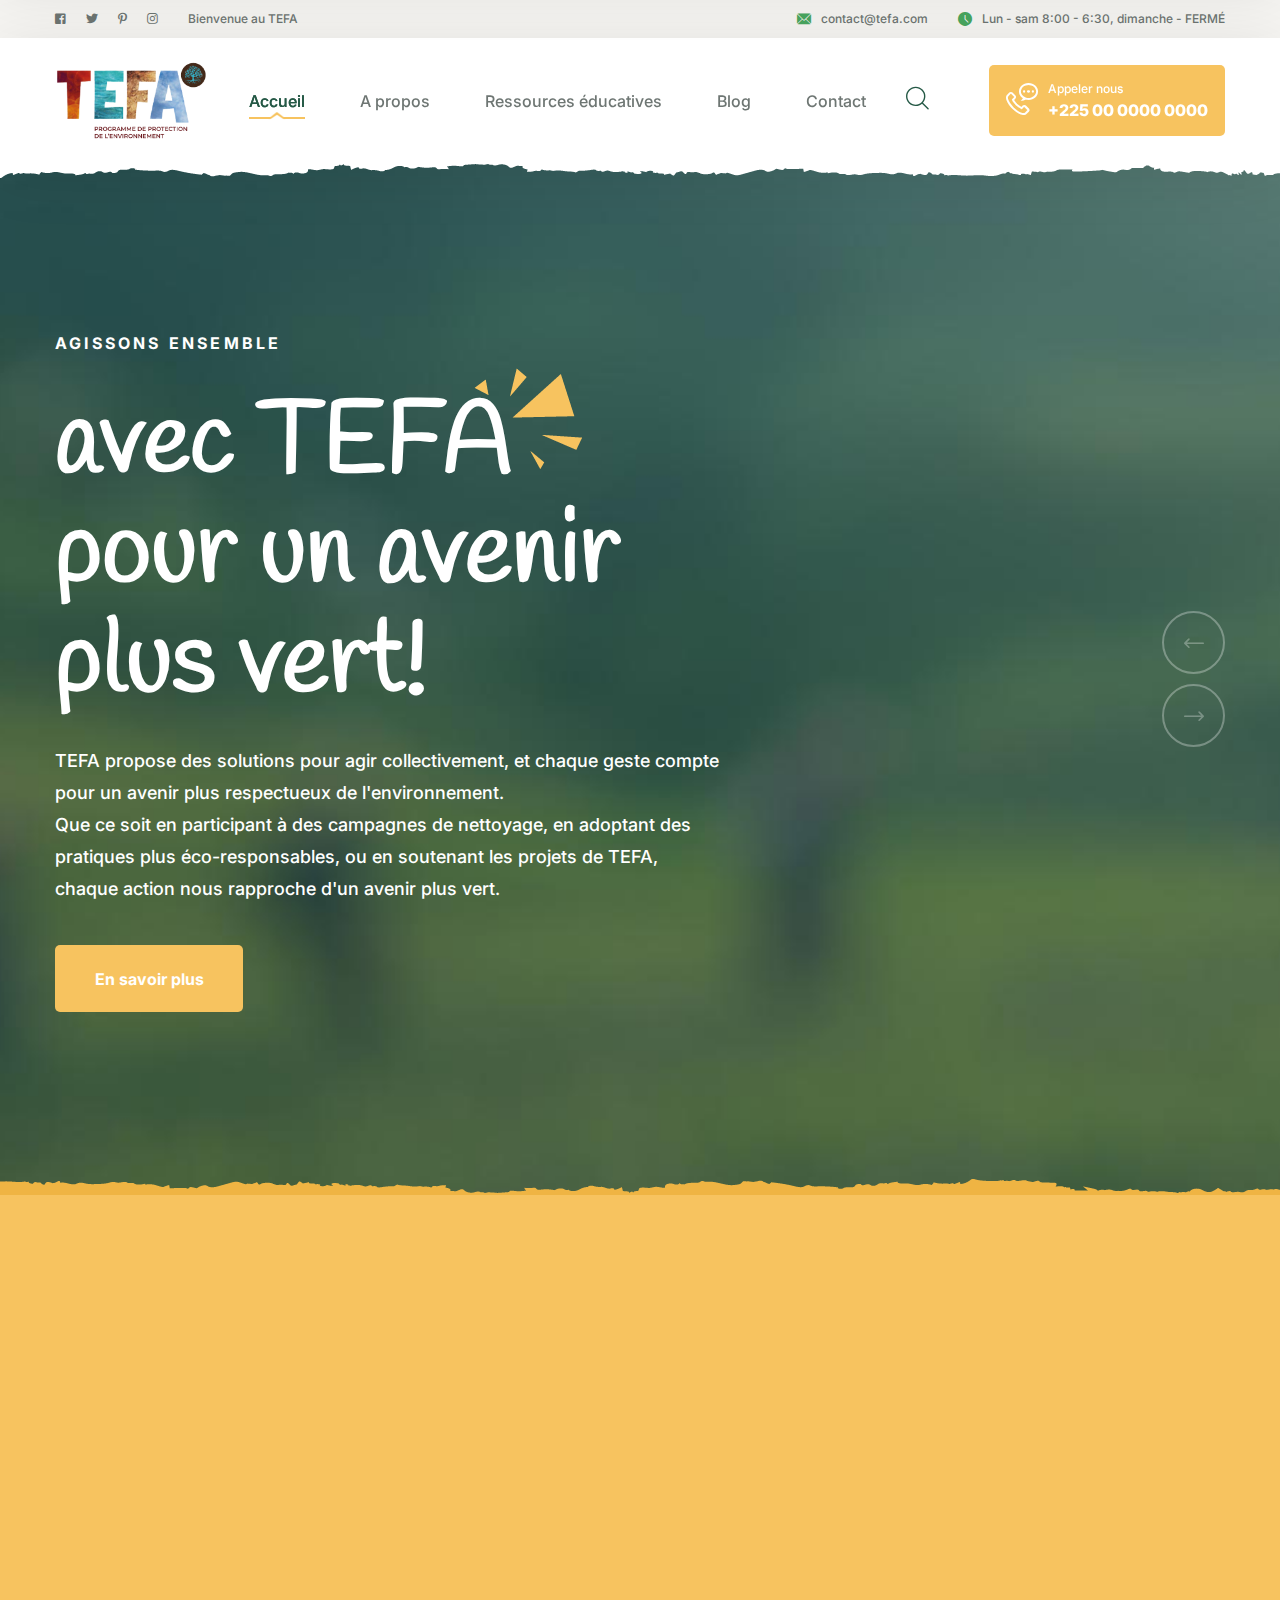
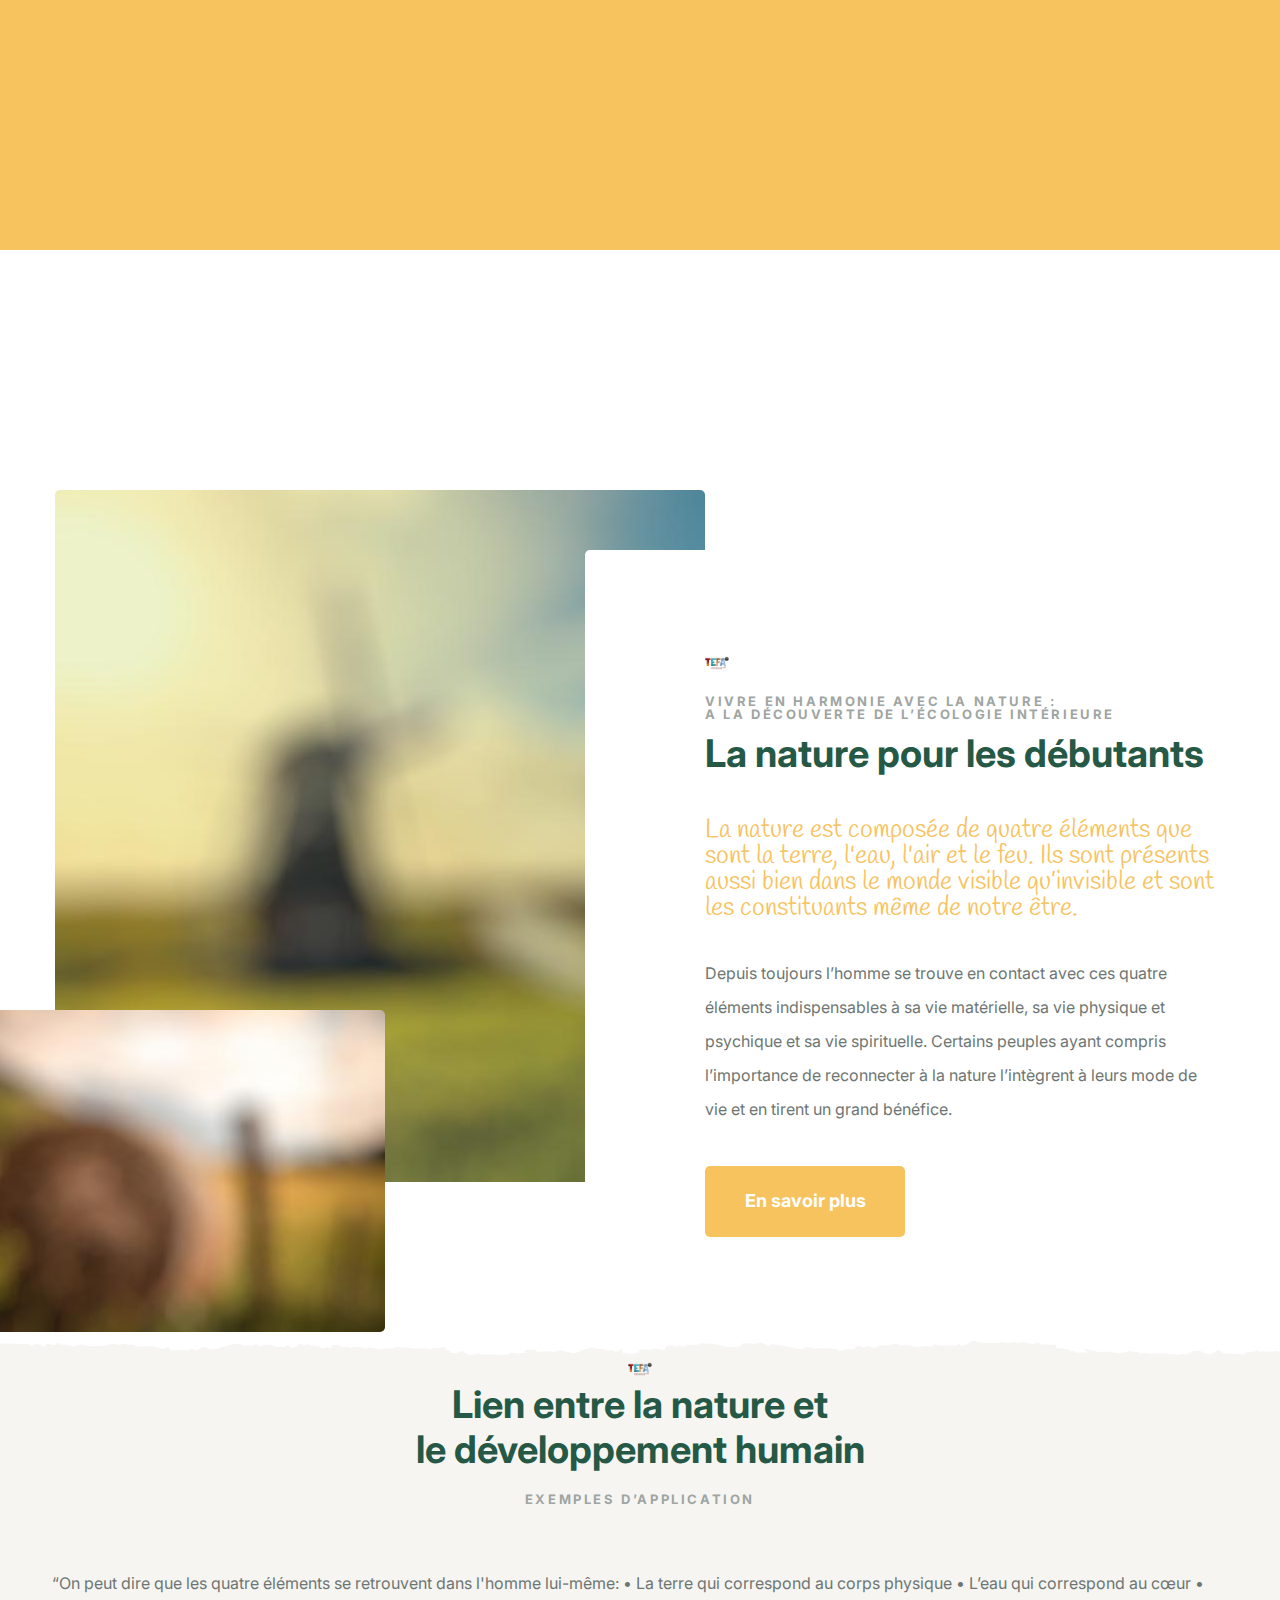
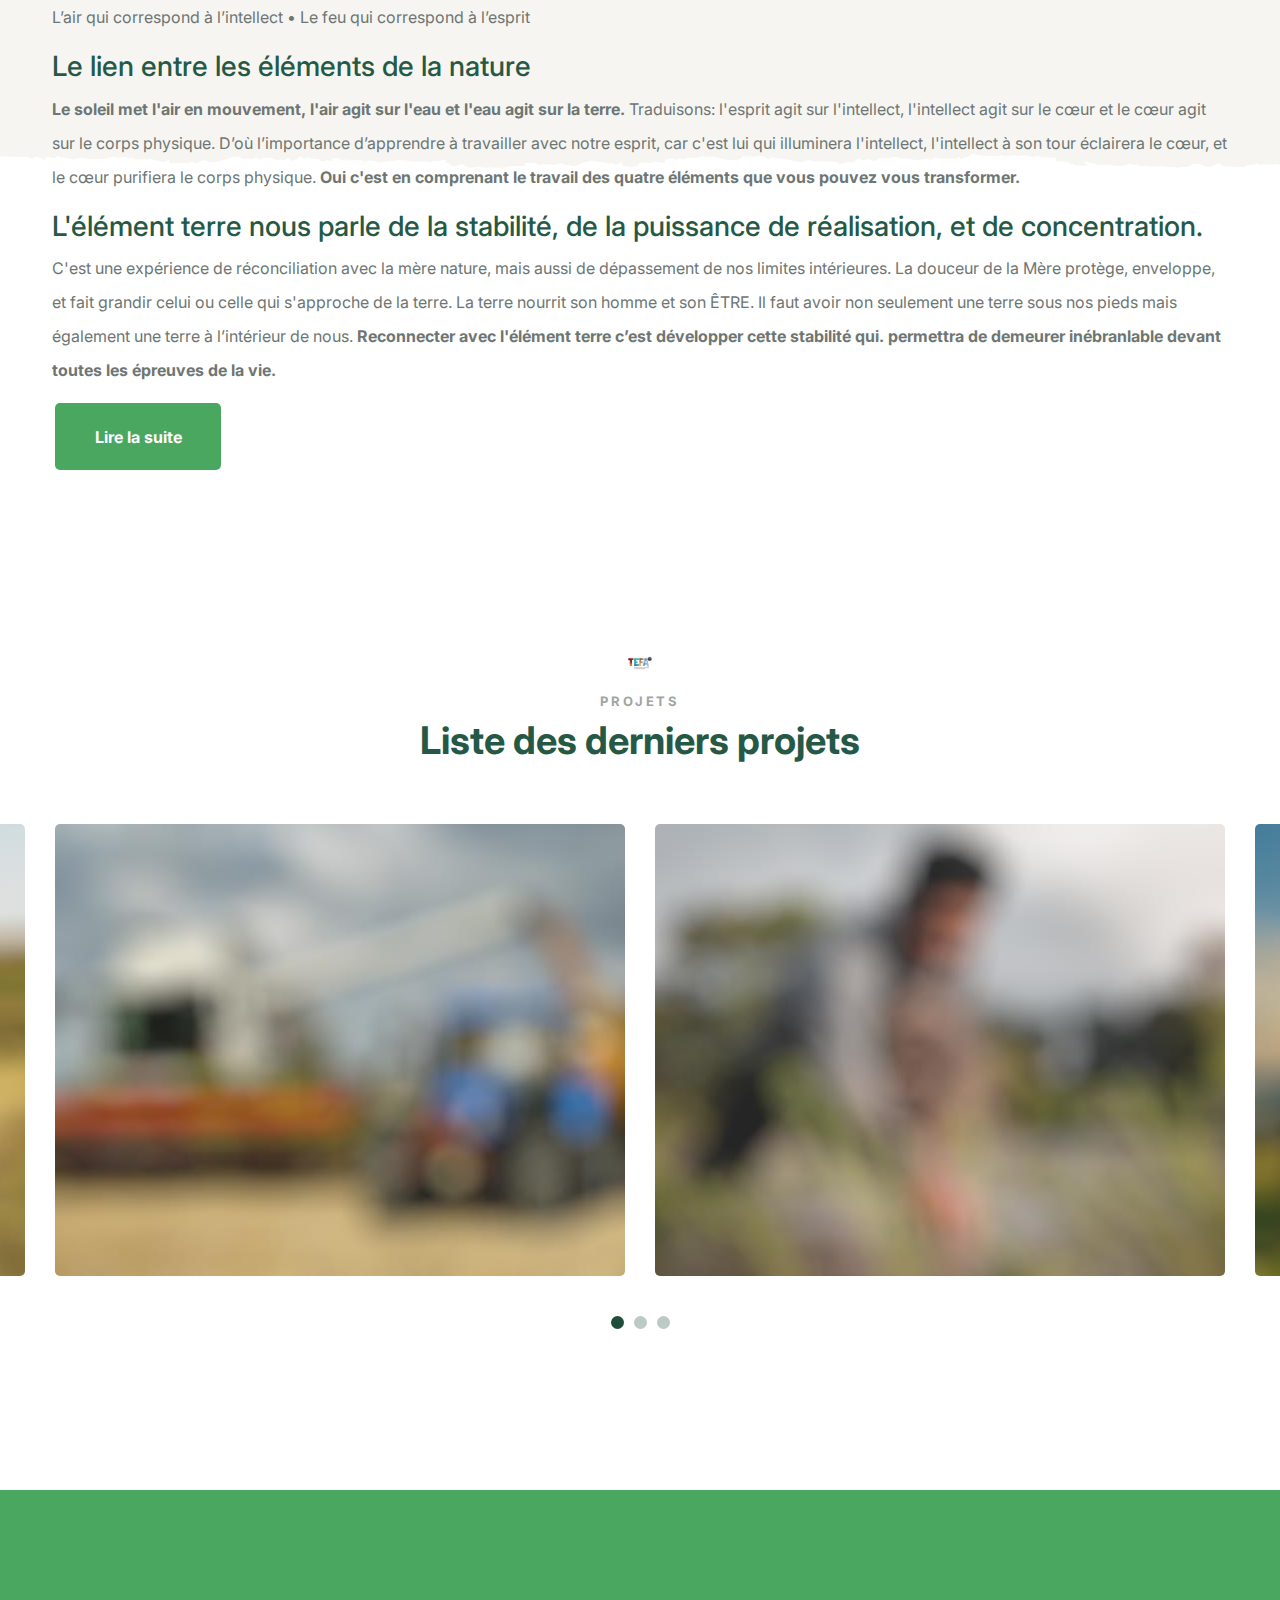
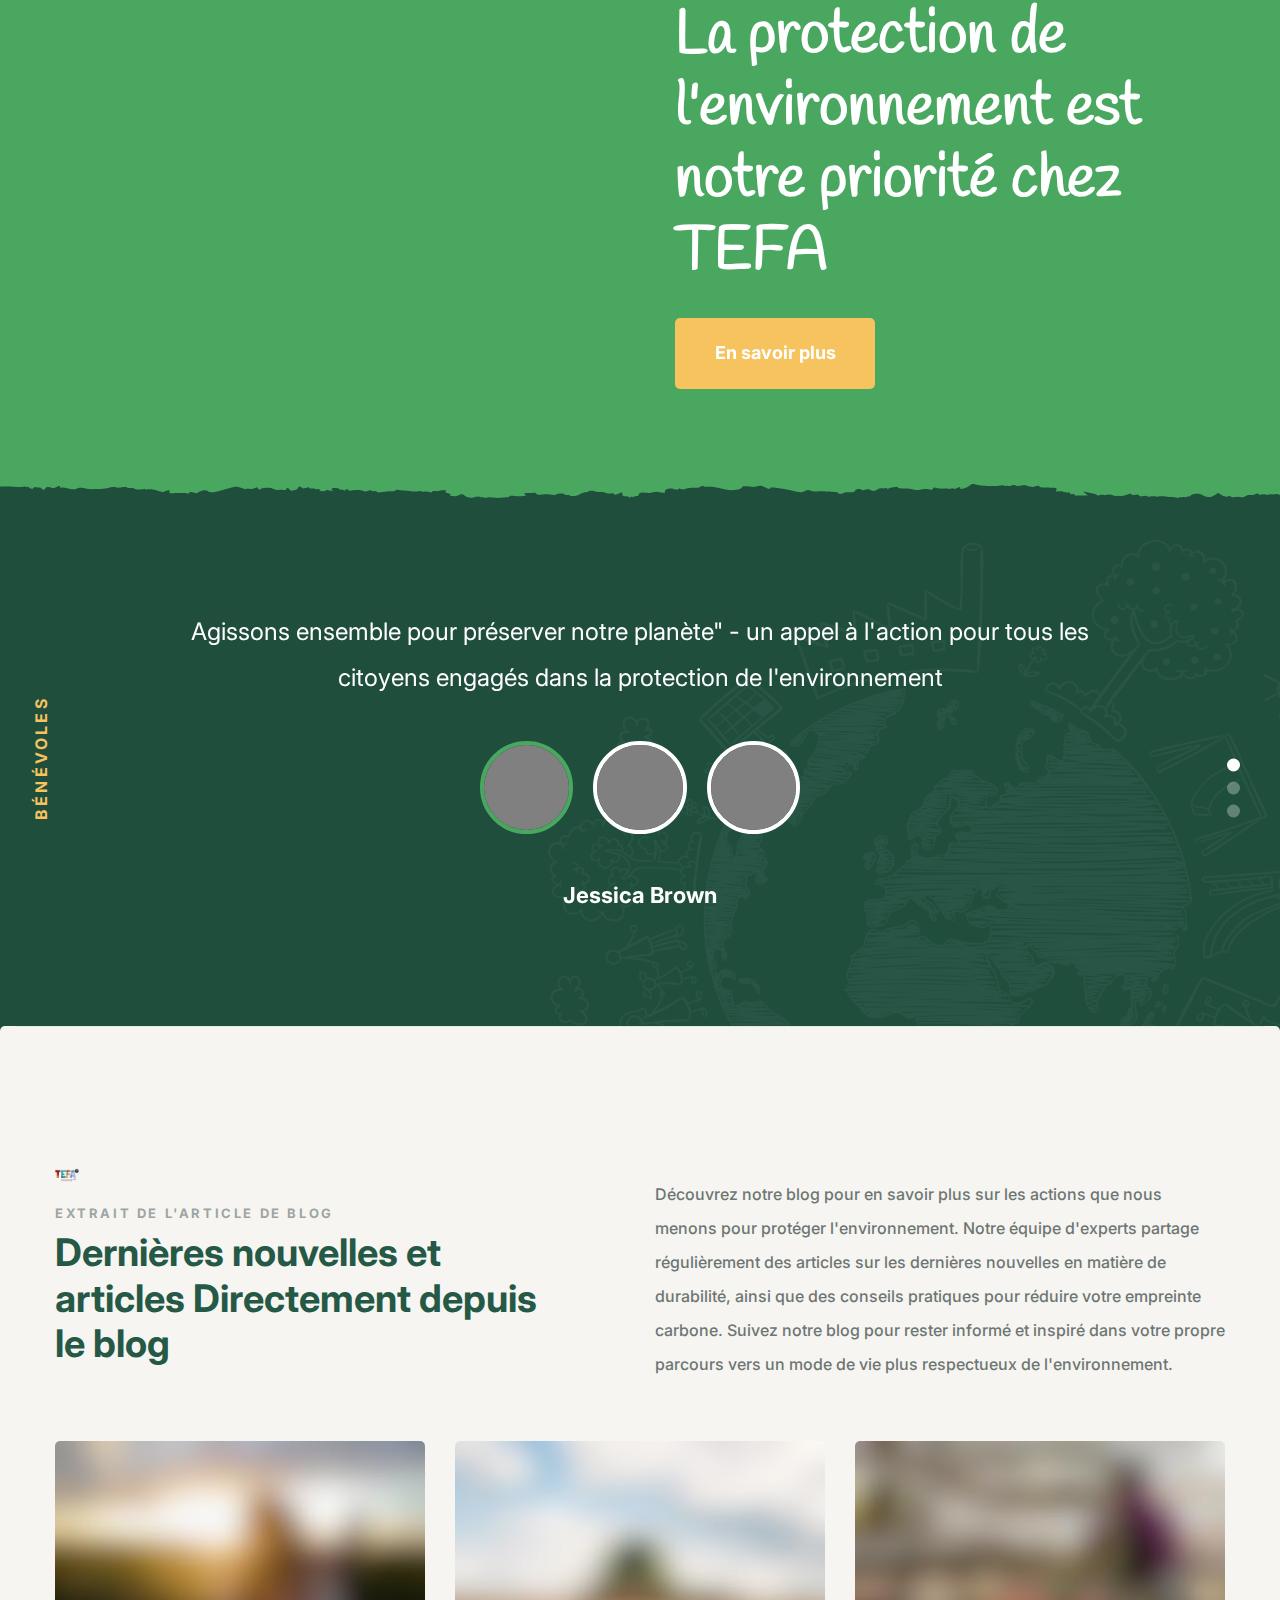
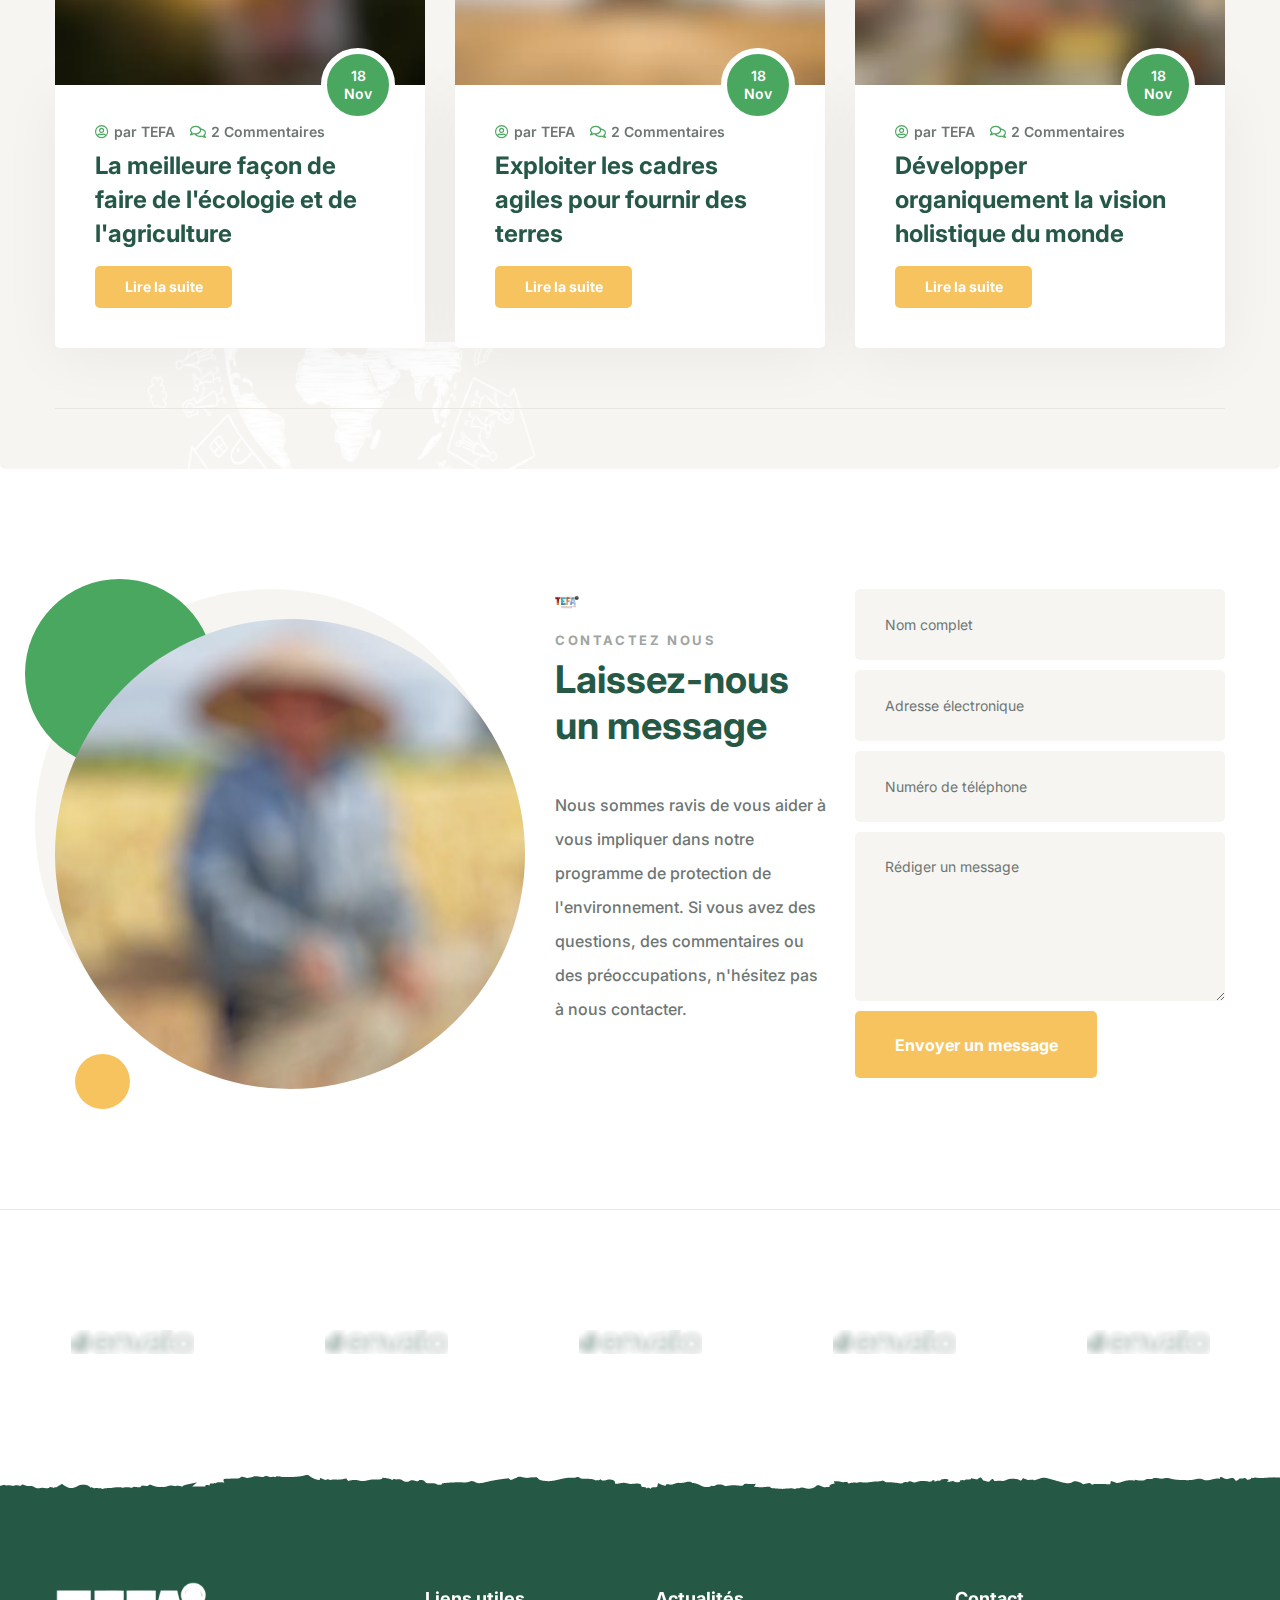
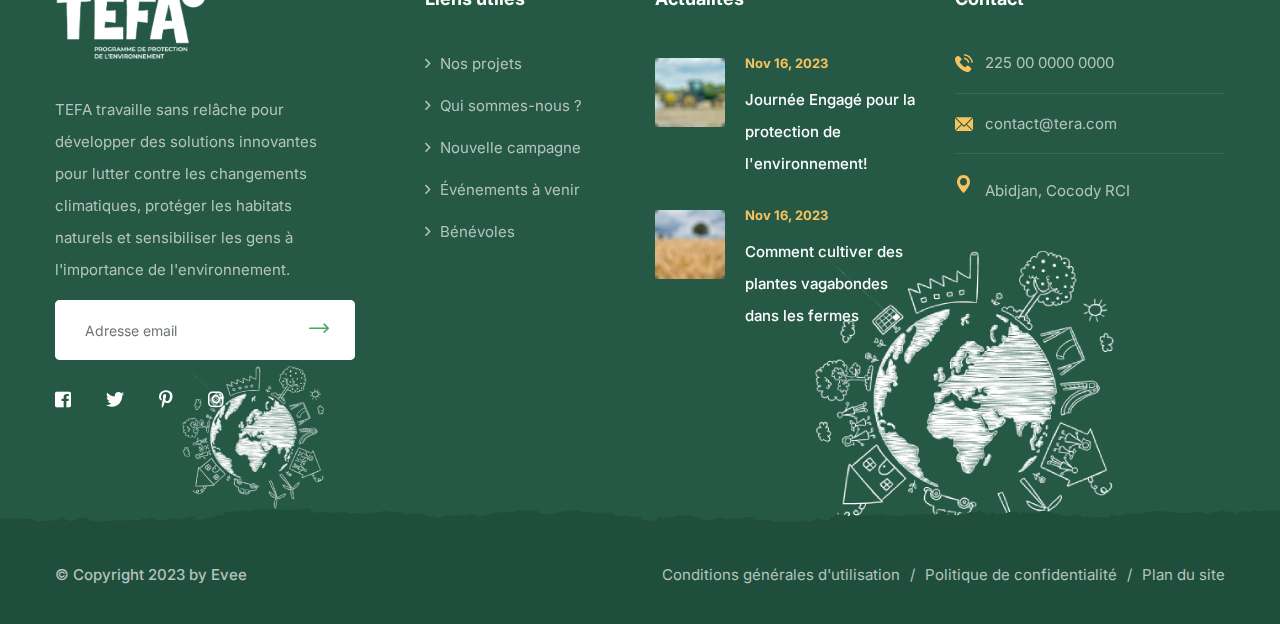
<file: index.html>
<!DOCTYPE html>
<html lang="en">

<head>
    <meta charset="UTF-8">
    <meta name="viewport" content="width=device-width, initial-scale=1.0">
    <title>TEFA ||PROGRAMME DE PROTECTION DE L’ENVIRONNEMENT</title>
    <!-- favicons Icons -->
    <link rel="apple-touch-icon" sizes="180x180" href="assets/images/favicons/apple-touch-icon.png">
    <link rel="icon" type="image/png" sizes="32x32" href="assets/images/favicons/favicon-32x32.png">
    <link rel="icon" type="image/png" sizes="16x16" href="assets/images/favicons/favicon-16x16.png">
    <link rel="manifest" href="assets/images/favicons/site.webmanifest">
    <meta name="description" content="TEFA ||PROGRAMME DE PROTECTION DE L’ENVIRONNEMENT">

    <!-- fonts -->
    <link rel="preconnect" href="https://fonts.gstatic.com">
    <link
        href="https://fonts.googleapis.com/css2?family=Handlee&family=Inter:wght@100;200;300;400;500;600;700;800;900&display=swap"
        rel="stylesheet">

    <link rel="stylesheet" href="assets/css/bootstrap.min.css">
    <link rel="stylesheet" href="assets/css/fontawesome-all.min.css">
    <link rel="stylesheet" href="assets/css/swiper.min.css">
    <link rel="stylesheet" href="assets/css/animate.min.css">
    <link rel="stylesheet" href="assets/css/odometer.min.css">
    <link rel="stylesheet" href="assets/css/jarallax.css">
    <link rel="stylesheet" href="assets/css/magnific-popup.css">
    <link rel="stylesheet" href="assets/css/bootstrap-select.min.css">
    <link rel="stylesheet" href="assets/css/agrikon-icons.css">
    <link rel="stylesheet" href="assets/css/nouislider.min.css">
    <link rel="stylesheet" href="assets/css/nouislider.pips.css">

    <!-- template styles -->
    <link rel="stylesheet" href="assets/css/main.css">
</head>

<body>
    <div class="preloader">
        <img class="preloader__image" width="55" src="assets/images/loader.png" alt="">
    </div><!-- /.preloader -->
    <div class="page-wrapper">

        <header class="main-header">
            <div class="topbar">
                <div class="container">
                    <div class="topbar__left">
                        <div class="topbar__social">
                            <a href="#" class="fab fa-facebook-square"></a>
                            <a href="#" class="fab fa-twitter"></a>
                            <a href="#" class="fab fa-pinterest-p"></a>
                            <a href="#" class="fab fa-instagram"></a>
                        </div><!-- /.topbar__social -->
                        <p>Bienvenue au TEFA</p>
                    </div><!-- /.topbar__left -->
                    <div class="topbar__right">
                        <a href="#"><i class="agrikon-icon-email"></i>contact@tefa.com</a>
                        <a href="#"><i class="agrikon-icon-clock"></i>Lun - sam 8:00 - 6:30, dimanche - FERMÉ</a>
                    </div><!-- /.topbar__right -->
                </div><!-- /.container -->
            </div><!-- /.topbar -->
            <nav class="main-menu">
                <div class="container">
                    <div class="logo-box">
                        <a href="index.html" aria-label="logo image"><img src="assets/images/logo-dark.png" width="153"
                                alt=""></a>
                        <span class="fa fa-bars mobile-nav__toggler"></span>
                    </div><!-- /.logo-box -->
                    <ul class="main-menu__list">
                        <li class="dropdown">
                            <a href="index.html">Accueil</a>

                        </li>

                        <li>
                            <a href="#">A propos
                            </a>
                        </li>

                        <li>
                            <a href="#">Ressources éducatives</a>
                        </li>

                        <li>
                            <a href="#">Blog</a>
                        </li>
                        <li>
                            <a href="#">Contact</a>
                        </li>

                        <!-- <li class="dropdown"><a href="#">Pages</a>
                            <ul>
                                <li><a href="services.html">Services</a></li>
                                <li><a href="service-details.html">Service Details</a></li>
                                <li><a href="contact.html">Contact</a></li>
                            </ul>
                        </li> -->
                        <!-- <li>
                            <a href="#">About</a>
                        </li> -->
                        <!-- <li class="dropdown"><a href="#">Pages</a>
                            <ul>
                                <li><a href="services.html">Services</a></li>
                                <li><a href="service-details.html">Service Details</a></li>
                                <li><a href="contact.html">Contact</a></li>
                            </ul>
                        </li> -->
                        <!--  <li class="dropdown">
                            <a href="projects.html">Projects</a>
                            <ul>
                                <li><a href="projects.html">Projects</a></li>
                                <li><a href="#">Projects Details</a></li>
                            </ul>
                        </li> -->
                        <!--                         <li class="dropdown"><a href="blog.html">News</a>
                            <ul>
                                <li><a href="blog.html">News</a></li>
                                <li><a href="#">News Details</a></li>
                            </ul>
                        </li> -->
                    </ul>
                    <!-- /.main-menu__list -->

                    <div class="main-header__info">
                        <a href="#" class="search-toggler main-header__search-btn"><i
                                class="agrikon-icon-magnifying-glass"></i></a>
                        <a class="main-header__cart-btn" href="#"></a>
                        <a href="tel:225 00 0000 0000" class="main-header__info-phone">
                            <i class="agrikon-icon-phone-call"></i>
                            <span class="main-header__info-phone-content">
                                <span class="main-header__info-phone-text">Appeler nous</span>
                                <span class="main-header__info-phone-title">+225 00 0000 0000</span>
                            </span><!-- /.main-header__info-phone-content -->
                        </a><!-- /.main-header__info-phone -->
                    </div><!-- /.main-header__info -->
                </div><!-- /.container -->
            </nav>
            <!-- /.main-menu -->
        </header><!-- /.main-header -->

        <div class="stricky-header stricked-menu main-menu">
            <div class="sticky-header__content"></div><!-- /.sticky-header__content -->
        </div><!-- /.stricky-header -->

        <section class="main-slider">
            <div class="swiper-container thm-swiper__slider" data-swiper-options='{
        "slidesPerView": 1,
        "loop": true,
        "effect": "fade",
        "autoplay": {
            "delay": 5000
        },
        "navigation": {
            "nextEl": "#main-slider__swiper-button-next",
            "prevEl": "#main-slider__swiper-button-prev"
        }
    }'>
                <div class="swiper-wrapper">
                    <div class="swiper-slide">
                        <div class="image-layer"
                            style="background-image: url(assets/images/main-slider/main-slider-1-1.jpg);">
                        </div>
                        <!-- /.image-layer -->
                        <div class="container">
                            <div class="row">
                                <div class="col-xl-7 col-lg-7">
                                    <span class="tagline">Agissons ensemble </span>
                                    <h2><span>avec TEFA </span> <br>
                                        pour un avenir plus vert!</h2>
                                    <p>TEFA propose des solutions pour agir collectivement, et chaque geste compte pour
                                        un avenir plus respectueux de l'environnement. <br> Que ce soit en participant à
                                        des campagnes de nettoyage, en adoptant des pratiques plus éco-responsables, ou
                                        en soutenant les projets de TEFA, chaque action nous rapproche d'un avenir plus
                                        vert.</p>
                                    <a href="#" class=" thm-btn">En savoir plus</a>
                                    <!-- /.thm-btn dynamic-radius -->
                                </div><!-- /.col-lg-7 text-right -->
                            </div><!-- /.row -->
                        </div><!-- /.container -->
                    </div><!-- /.swiper-slide -->
                    <div class="swiper-slide">
                        <div class="image-layer"
                            style="background-image: url(assets/images/main-slider/main-slider-1-2.jpg);">
                        </div>
                        <!-- /.image-layer -->
                        <div class="container">
                            <div class="row">
                                <div class="col-xl-7 col-lg-7">
                                    <span class="tagline">Protégeons notre environnement </span>
                                    <h2><span>avec TEFA,</span><br>
                                        un geste à la fois!</h2>
                                    <p> En adoptant des pratiques plus durables dans notre vie quotidienne, nous pouvons
                                        tous contribuer à un avenir plus vert. <br> TEFA propose des solutions pour
                                        aider les gens à adopter des pratiques plus respectueuses de l'environnement, et
                                        chaque geste compte pour protéger notre planète.</p>
                                    <a href="#" class=" thm-btn">En savoir plus</a>
                                    <!-- /.thm-btn dynamic-radius -->
                                </div><!-- /.col-lg-7 text-right -->
                            </div><!-- /.row -->
                        </div><!-- /.container -->
                    </div><!-- /.swiper-slide -->
                </div><!-- /.swiper-wrapper -->

                <!-- If we need navigation buttons -->
                <div class="main-slider__nav">
                    <div class="swiper-button-prev" id="main-slider__swiper-button-next"><i
                            class="agrikon-icon-left-arrow"></i>
                    </div>
                    <div class="swiper-button-next" id="main-slider__swiper-button-prev"><i
                            class="agrikon-icon-right-arrow"></i></div>
                </div><!-- /.main-slider__nav -->

            </div><!-- /.swiper-container thm-swiper__slider -->
        </section><!-- /.main-slider -->

        <section class="service-one">
            <div class="container">
                <div class="row">
                    <div class="col-md-12 col-lg-12 wow  fadeInUp">
                        <p class="text-pres fs-6">
                            La Sagesse de la Nature nous invite à investir par conséquent dans notre transformation
                            intérieure et à ne pas polluer l'eau ( notre cœur) par nos sentiments, à ne pas polluer
                            l'air ( l’intellect) par nos pensées, à ne pas polluer la terre ( notre corps) par nos actes
                            inconscients ( et notre alimentation), et à ne pas polluer le feu ( notre esprit), l'essence
                            éternel de notre être par notre ignorance.
                            <br>
                            Les éléments à l'intérieur de nous on été pollués tout comme les éléments à l’extérieur ont
                            été pollués sur notre terre. L'homme parle sans cesse d'écologie mais la véritable écologie
                            est l'écologie intérieure car lorsque l'homme réussira à se guérir il réussira à guérir la
                            planète.
                            C’est le véritable enjeu de notre conférence car l’état de la planète actuelle reflète
                            l’état de notre Être intérieur.
                            Se couper de la nature vivante, c’est se couper de sa propre nature intérieure. Dans nos
                            civilisations actuelles ( rythme de vie, enfermement...).
                            <br>
                            Ce monde qui nous entoure aspire à nous capturer, à nous enfermer dans quelque chose de
                            mort, de stérile. Notre vie intérieure est comme pétrifiée. Même le Divin est présenté comme
                            étant extérieur à nous.
                        </p>
                        <h1>Quel est
                            notre rapport à la nature ?</h1>
                        <h3>Dans notre corps physique
                            on va retrouver:</h3>
                    </div>
                    <div class="col-md-12 col-lg-3 wow fadeInUp" data-wow-duration="1500ms">
                        <div class="service-one__box">
                            <img src="assets/images/services/terre.jpeg" alt="">
                            <div class="service-one__box-content">
                                <h3><a href="#">Terre</a></h3>
                            </div><!-- /.service-one__box-content -->
                        </div><!-- /.service-one__box -->
                    </div><!-- /.col-md-12 col-lg-4 -->
                    <div class="col-md-12 col-lg-3 wow fadeInUp" data-wow-duration="1500ms">
                        <div class="service-one__box">
                            <img src="assets/images/services/eau.jpeg" alt="">
                            <div class="service-one__box-content">
                                <h3><a href="#">Eau</a></h3>
                            </div><!-- /.service-one__box-content -->
                        </div><!-- /.service-one__box -->
                    </div><!-- /.col-md-12 col-lg-4 -->
                    <div class="col-md-12 col-lg-3 wow fadeInUp" data-wow-duration="1500ms">
                        <div class="service-one__box">
                            <img src="assets/images/services/feu.jpeg" alt="">
                            <div class="service-one__box-content">
                                <h3><a href="#">Feu</a></h3>
                            </div><!-- /.service-one__box-content -->
                        </div><!-- /.service-one__box -->
                    </div><!-- /.col-md-12 col-lg-4 -->
                    <div class="col-md-12 col-lg-3 wow fadeInUp" data-wow-duration="1500ms">
                        <div class="service-one__box">
                            <img src="assets/images/services/air.jpeg" alt="">
                            <div class="service-one__box-content">
                                <h3><a href="#">Air</a></h3>
                            </div><!-- /.service-one__box-content -->
                        </div><!-- /.service-one__box -->
                    </div><!-- /.col-md-12 col-lg-4 -->
                </div><!-- /.row -->
            </div><!-- /.container -->
        </section><!-- /.service-one -->

        <section class="about-one">
            <img src="assets/images/icons/about-bg-icon-1-1.png" class="about-one__bg-shape-1" alt="">
            <div class="container">
                <div class="row">
                    <div class="col-lg-5">
                        <div class="about-one__images">
                            <img src="assets/images/resources/about-1-1.jpg" alt="">
                            <img src="assets/images/resources/about-1-2.jpg" alt="">
                            <!--  <div class="about-one__count wow fadeInLeft" data-wow-duration="1500ms">
                                <span>Trusted by</span>
                                <h4>8900</h4>
                            </div> --><!-- /.about-one__count -->
                        </div><!-- /.about-one__images -->
                    </div><!-- /.col-lg-6 -->
                    <div class="col-lg-7">
                        <div class="about-one__content">
                            <div class="block-title text-left">
                                <div class="block-title__image"></div><!-- /.block-title__image -->
                                <p>Vivre en harmonie avec la nature : <br>
                                    A la découverte de l’écologie intérieure</p>
                                <h3> La nature
                                    pour les débutants</h3>
                            </div><!-- /.block-title -->
                            <div class="about-one__tagline">
                                <p>La nature est composée de quatre éléments que sont la terre, l'eau, l'air et le feu.
                                    Ils sont présents aussi bien dans le monde visible qu’invisible et sont les
                                    constituants même de notre être.</p>
                            </div><!-- /.about-one__tagline -->
                            <div class="about-one__summery">
                                <p>Depuis toujours l’homme se trouve en contact avec ces quatre éléments indispensables
                                    à sa vie matérielle, sa vie physique et psychique et sa vie spirituelle.
                                    Certains peuples ayant compris l’importance de reconnecter à la nature l’intègrent à
                                    leurs mode de vie et en tirent un grand bénéfice.</p>
                            </div><!-- /.about-one__summery -->

                            <a href="#" class="thm-btn">En savoir plus</a><!-- /.thm-btn -->
                        </div><!-- /.about-one__content -->
                    </div><!-- /.col-lg-6 -->
                </div><!-- /.row -->
            </div><!-- /.container -->
        </section><!-- /.about-one -->

        <section class="service-two">
            <div class="service-two__bottom-curv"></div><!-- /.service-two__bottom-curv -->
            <div class="container">
                <div class="block-title text-center">
                    <div class="block-title__image"></div><!-- /.block-title__image -->

                    <h3> Lien entre la nature et <br>
                        le développement humain</h3>
                    <p>EXEMPLES D’APPLICATION</p>

                </div><!-- /.block-title -->
                <div class="row">
                    <p>“On peut dire que les quatre éléments se retrouvent dans l'homme lui-même:
                        • La terre qui correspond au corps physique • L’eau qui correspond au cœur
                        • L’air qui correspond à l’intellect
                        • Le feu qui correspond à l’esprit</p>
                    <h3>Le lien entre les éléments de la nature</h3>
                    <p><b>Le soleil met l'air en mouvement, l'air agit sur l'eau et l'eau agit sur la terre.</b>
                        Traduisons: l'esprit agit sur l'intellect, l'intellect agit sur le cœur et le cœur agit sur le
                        corps physique. D’où l’importance d’apprendre à travailler avec notre esprit, car c'est lui qui
                        illuminera l'intellect, l'intellect à son tour éclairera le cœur, et le cœur purifiera le corps
                        physique.
                        <b>Oui c'est en comprenant le travail des quatre éléments que vous pouvez vous transformer.</b>
                    </p>
                    <br>
                    <h3>L'élément terre nous parle de la stabilité, de la puissance de réalisation, et de concentration.
                    </h3>
                    <p>
                        C'est une expérience de réconciliation avec la mère nature, mais aussi de dépassement de nos
                        limites intérieures. La douceur de la Mère protège, enveloppe, et fait grandir celui ou celle
                        qui s'approche de la terre. La terre nourrit son homme et son ÊTRE.
                        Il faut avoir non seulement une terre sous nos pieds mais également une terre à l’intérieur de
                        nous.
                        <b>Reconnecter avec l'élément terre c’est développer cette stabilité qui. permettra de demeurer
                            inébranlable devant toutes les épreuves de la vie.</b>
                    </p>
                    <div class="col-md-12">

                        <a href="#" class="thm-btn">Lire la suite</a><!-- /.thm-btn -->
                    </div>

                </div>
            </div><!-- /.container -->
        </section><!-- /.service-two -->

        <div class="projects-one project-one__home-one">
            <div class="container">
                <div class="block-title text-center">
                    <div class="block-title__image"></div><!-- /.block-title__image -->
                    <p>Projets</p>
                    <h3>Liste des derniers projets</h3>
                </div><!-- /.block-title -->
                <div class="thm-swiper__slider swiper-container" data-swiper-options='{"spaceBetween": 0, "slidesPerView": 1, "loop": true, "slidesPerGroup": 1, "pagination": {
            "el": "#projects-one__swiper-pagination",
            "type": "bullets",
            "clickable": true
        },
        "breakpoints": {
            "0": {
                "spaceBetween": 0,
                "slidesPerView": 1,
                "slidesPerGroup": 1
            },
            "640": {
                "spaceBetween": 30,
                "slidesPerView": 2,
                "slidesPerGroup": 2
            },
            "992": {
                "spaceBetween": 30,
                "slidesPerView": 2,
                "slidesPerGroup": 2
            }
        }}'>
                    <div class="swiper-wrapper">
                        <div class="swiper-slide">
                            <div class="projects-one__single">
                                <img src="assets/images/projects/project-2-1.jpg" alt="">
                                <div class="projects-one__content">
                                    <h3>Protection des écosystèmes marins</h3>
                                    <a href="#" class="projects-one__button"><i
                                            class="agrikon-icon-right-arrow"></i></a><!-- /.projects-one__button -->
                                </div><!-- /.projects-one__content -->
                            </div><!-- /.projects-one__single -->
                        </div><!-- /.swiper-slide -->
                        <div class="swiper-slide">
                            <div class="projects-one__single">
                                <img src="assets/images/projects/project-2-2.jpg" alt="">
                                <div class="projects-one__content">
                                    <h3>Conservation des espèces menacées</h3>
                                    <a href="#" class="projects-one__button"><i
                                            class="agrikon-icon-right-arrow"></i></a><!-- /.projects-one__button -->
                                </div><!-- /.projects-one__content -->
                            </div><!-- /.projects-one__single -->
                        </div><!-- /.swiper-slide -->
                        <div class="swiper-slide">
                            <div class="projects-one__single">
                                <img src="assets/images/projects/project-2-3.jpg" alt="">
                                <div class="projects-one__content">
                                    <h3>Projet de reboisement </h3>
                                    <a href="#" class="projects-one__button"><i
                                            class="agrikon-icon-right-arrow"></i></a><!-- /.projects-one__button -->
                                </div><!-- /.projects-one__content -->
                            </div><!-- /.projects-one__single -->
                        </div><!-- /.swiper-slide -->
                        <div class="swiper-slide">
                            <div class="projects-one__single">
                                <img src="assets/images/projects/project-2-4.jpg" alt="">
                                <div class="projects-one__content">
                                    <h3>Sensibilisation à la gestion des déchets dans les écoles </h3>
                                    <a href="#" class="projects-one__button"><i
                                            class="agrikon-icon-right-arrow"></i></a><!-- /.projects-one__button -->
                                </div><!-- /.projects-one__content -->
                            </div><!-- /.projects-one__single -->
                        </div><!-- /.swiper-slide -->
                        <div class="swiper-slide">
                            <div class="projects-one__single">
                                <img src="assets/images/projects/project-2-2.jpg" alt="">
                                <div class="projects-one__content">
                                    <h3>Restauration de l'habitat naturel</h3>
                                    <a href="#" class="projects-one__button"><i
                                            class="agrikon-icon-right-arrow"></i></a><!-- /.projects-one__button -->
                                </div><!-- /.projects-one__content -->
                            </div><!-- /.projects-one__single -->
                        </div><!-- /.swiper-slide -->
                        <div class="swiper-slide">
                            <div class="projects-one__single">
                                <img src="assets/images/projects/project-2-4.jpg" alt="">
                                <div class="projects-one__content">
                                    <h3>Promotion de l'agriculture biologique :</h3>
                                    <a href="#" class="projects-one__button"><i
                                            class="agrikon-icon-right-arrow"></i></a><!-- /.projects-one__button -->
                                </div><!-- /.projects-one__content -->
                            </div><!-- /.projects-one__single -->
                        </div><!-- /.swiper-slide -->
                    </div><!-- /.swiper-wrapper -->
                    <div class="swiper-pagination" id="projects-one__swiper-pagination"></div>
                </div><!-- /.swiper-container -->
            </div><!-- /.container -->
        </div><!-- /.projects-one -->

        <section class="call-to-action__three jarallax" data-jarallax data-speed="0.3" data-imgPosition="50% 50%">
            <img class="call-to-action__three__bg jarallax-img" src="assets/images/backgrounds/cta-1-bg-1.jpg"
                alt="parallax-image" />
            <div class="container">
                <div class="row">
                    <div class="col-lg-5 wow fadeInLeft" data-wow-duration="1500ms">
                        <div class="call-to-action__three-image">
                            <img src="assets/images/resources/cta-3-1.jpg" alt="">
                            <img src="assets/images/resources/cta-3-2.jpg" alt="">
                        </div><!-- /.call-to-action__three-image -->
                    </div><!-- /.col-lg-5 -->
                    <div class="col-lg-7">
                        <div class="call-to-action__three-content">
                            <h3>La protection de l'environnement est notre priorité chez TEFA</h3>
                            <a href="#" class="thm-btn">En savoir plus</a><!-- /.thm-btn -->
                        </div><!-- /.call-to-action__three-content -->
                    </div><!-- /.col-lg-7 -->
                </div><!-- /.row -->
            </div><!-- /.container -->
        </section><!-- /.call-to-action__three -->

        <section class="testimonials-one">
            <img src="assets/images/icons/testimonials-bg-1-1.png" class="testimonials-one__bg" alt="">
            <div class="container">
                <h2 class="testimonials-one__title">Bénévoles</h2>
                <div id="testimonials-one__carousel" class="testimonials-one__carousel swiper-container">
                    <div class="swiper-wrapper">
                        <div class="swiper-slide">
                            <!-- <div class="testimonials-one__icons">
                                <i class="fas fa-star"></i>
                                <i class="fas fa-star"></i>
                                <i class="fas fa-star"></i>
                                <i class="fas fa-star"></i>
                                <i class="fas fa-star"></i>
                            </div> --><!-- /.testimonials-one__icons -->
                            <p>Agissons ensemble pour préserver notre planète" - un appel à l'action pour tous les
                                citoyens engagés dans la protection de l'environnement</p>
                        </div><!-- /.swiper-slide -->
                        <div class="swiper-slide">
                            <!-- <div class="testimonials-one__icons">
                                <i class="fas fa-star"></i>
                                <i class="fas fa-star"></i>
                                <i class="fas fa-star"></i>
                                <i class="fas fa-star"></i>
                                <i class="fas fa-star"></i>
                            </div> --><!-- /.testimonials-one__icons -->
                            <p>La durabilité est la clé de notre avenir" - un message pour souligner l'importance de la
                                durabilité à long terme dans tous les domaines de la vie.</p>
                        </div><!-- /.swiper-slide -->
                        <div class="swiper-slide">
                            <!-- <div class="testimonials-one__icons">
                                <i class="fas fa-star"></i>
                                <i class="fas fa-star"></i>
                                <i class="fas fa-star"></i>
                                <i class="fas fa-star"></i>
                                <i class="fas fa-star"></i>
                            </div> --><!-- /.testimonials-one__icons -->
                            <p>L'avenir de notre planète est entre nos mains" - un rappel que nous avons tous la
                                responsabilité de prendre soin de notre environnement pour les générations futures.</p>
                        </div><!-- /.swiper-slide -->
                    </div><!-- /.swiper-wrapper -->
                </div><!-- /#testimonials-one__carousel -->

                <div id="testimonials-one__thumb" class="swiper-container">
                    <div class="swiper-wrapper">
                        <div class="swiper-slide">
                            <div class="testimonials-one__image">
                                <img src="assets/images/resources/testimonials-1-1.jpg" alt="">
                            </div><!-- /.testimonials-one__image -->
                        </div><!-- /.swiper-slide -->
                        <div class="swiper-slide">
                            <div class="testimonials-one__image">
                                <img src="assets/images/resources/testimonials-1-2.jpg" alt="">
                            </div><!-- /.testimonials-one__image -->
                        </div><!-- /.swiper-slide -->
                        <div class="swiper-slide">
                            <div class="testimonials-one__image">
                                <img src="assets/images/resources/testimonials-1-3.jpg" alt="">
                            </div><!-- /.testimonials-one__image -->
                        </div><!-- /.swiper-slide -->
                    </div><!-- /.swiper-wrapper -->
                </div><!-- /#testimonials-one__thumb.swiper-container -->

                <div id="testimonials-one__meta" class="testimonials-one__carousel swiper-container">
                    <div class="swiper-wrapper">
                        <div class="swiper-slide">
                            <div class="testimonials-one__meta">
                                <h4>Jessica Brown</h4>
                                <!-- <span>Customer</span> -->
                            </div><!-- /.testimonials-one__meta -->
                        </div><!-- /.swiper-slide -->
                        <div class="swiper-slide">
                            <div class="testimonials-one__meta">
                                <h4>Caleb Hoffman</h4>
                                <!--  <span>Customer</span> -->
                            </div><!-- /.testimonials-one__meta -->
                        </div><!-- /.swiper-slide -->
                        <div class="swiper-slide">
                            <div class="testimonials-one__meta">
                                <h4>Konaté Ibrahima</h4>
                                <!--  <span>Customer</span> -->
                            </div><!-- /.testimonials-one__meta -->
                        </div><!-- /.swiper-slide -->
                    </div><!-- /.swiper-wrapper -->
                </div><!-- /#testimonials-one__meta.swiper-container -->
                <div class="swiper-pagination" id="testimonials-one__swiper-pagination"></div>
            </div><!-- /.container -->
        </section><!-- /.testimonials-one -->

        <section class="gray-boxed-wrapper home-one__boxed">
            <img src="assets/images/icons/home-1-blog-bg.png" alt="" class="home-one__boxed-bg">
            <section class="blog-home-two blog-home-one">
                <div class="container">
                    <div class="row top-row">
                        <div class="col-lg-6">
                            <div class="block-title">
                                <div class="block-title__image"></div><!-- /.block-title__image -->
                                <p>Extrait de l'article de blog</p>
                                <h3>Dernières nouvelles et articles
                                    Directement depuis le blog</h3>
                            </div><!-- /.block-title -->
                        </div><!-- /.col-lg-6 -->
                        <div class="col-lg-6">
                            <p class="block-text">Découvrez notre blog pour en savoir plus sur les actions que nous
                                menons pour protéger l'environnement. Notre équipe d'experts partage régulièrement des
                                articles sur les dernières nouvelles en matière de durabilité, ainsi que des conseils
                                pratiques pour réduire votre empreinte carbone. Suivez notre blog pour rester informé et
                                inspiré dans votre propre parcours vers un mode de vie plus respectueux de
                                l'environnement.</p>
                        </div><!-- /.col-lg-6 -->
                    </div><!-- /.row -->
                    <div class="row">
                        <div class="col-md-12 col-lg-4">
                            <div class="blog-card">
                                <div class="blog-card__image">
                                    <img src="assets/images/blog/blog-grid-1.jpg"
                                        alt="Best Way to Do Eco and Agriculture">
                                    <a href="#"></a>
                                </div><!-- /.blog-card__image -->
                                <div class="blog-card__content">
                                    <div class="blog-card__date">18 Nov</div><!-- /.blog-card__date -->
                                    <div class="blog-card__meta">
                                        <a href="#"><i class="far fa-user-circle"></i> par TEFA</a>
                                        <a href="#"><i class="far fa-comments"></i>2 Commentaires</a>
                                    </div><!-- /.blog-card__meta -->
                                    <h3><a href="#">La meilleure façon de faire de l'écologie et de l'agriculture</a>
                                    </h3>
                                    <a href="#" class="thm-btn">Lire la suite</a><!-- /.thm-btn -->
                                </div><!-- /.blog-card__content -->
                            </div><!-- /.blog-card -->
                        </div><!-- /.col-md-12 col-lg-4 -->
                        <div class="col-md-12 col-lg-4">
                            <div class="blog-card">
                                <div class="blog-card__image">
                                    <img src="assets/images/blog/blog-grid-2.jpg"
                                        alt="Leverage agile frameworks to provide">
                                    <a href="#"></a>
                                </div><!-- /.blog-card__image -->
                                <div class="blog-card__content">
                                    <div class="blog-card__date">18 Nov</div><!-- /.blog-card__date -->
                                    <div class="blog-card__meta">
                                        <a href="#"><i class="far fa-user-circle"></i> par TEFA</a>
                                        <a href="#"><i class="far fa-comments"></i> 2 Commentaires</a>
                                    </div><!-- /.blog-card__meta -->
                                    <h3><a href="#">Exploiter les cadres agiles pour fournir des terres</a></h3>
                                    <a href="#" class="thm-btn">Lire la suite</a><!-- /.thm-btn -->
                                </div><!-- /.blog-card__content -->
                            </div><!-- /.blog-card -->
                        </div><!-- /.col-md-12 col-lg-4 -->
                        <div class="col-md-12 col-lg-4">
                            <div class="blog-card">
                                <div class="blog-card__image">
                                    <img src="assets/images/blog/blog-grid-3.jpg"
                                        alt="Organically grow the holistic world view">
                                    <a href="#"></a>
                                </div><!-- /.blog-card__image -->
                                <div class="blog-card__content">
                                    <div class="blog-card__date">18 Nov</div><!-- /.blog-card__date -->
                                    <div class="blog-card__meta">
                                        <a href="#"><i class="far fa-user-circle"></i> par TEFA</a>
                                        <a href="#"><i class="far fa-comments"></i> 2 Commentaires</a>
                                    </div><!-- /.blog-card__meta -->
                                    <h3><a href="#">Développer organiquement la vision holistique du monde</a></h3>
                                    <a href="#" class="thm-btn">Lire la suite</a><!-- /.thm-btn -->
                                </div><!-- /.blog-card__content -->
                            </div><!-- /.blog-card -->
                        </div><!-- /.col-md-12 col-lg-4 -->
                    </div><!-- /.row -->
                    <hr />
                </div><!-- /.container -->
            </section><!-- /.blog-home-two -->

        </section><!-- /.gray-boxed-wrapper -->

        <section class="contact-two">
            <div class="container">
                <div class="row">
                    <div class="col-sm-12 col-md-12 col-lg-12 col-xl-5">
                        <div class="contact-two__image">
                            <div class="contact-two__image-bubble-1"></div><!-- /.contact-two__image-bubble-1 -->
                            <div class="contact-two__image-bubble-2"></div><!-- /.contact-two__image-bubble-2 -->
                            <div class="contact-two__image-bubble-3"></div><!-- /.contact-two__image-bubble-3 -->
                            <img src="assets/images/resources/contact-1-1.jpg" class="img-fluid" alt="">
                        </div><!-- /.contact-two__image -->
                    </div><!-- /.col-sm-12 col-md-12 col-lg-12 col-xl-5 -->
                    <div class="col-sm-12 col-md-12 col-lg-12 col-xl-3">
                        <div class="contact-two__content">
                            <div class="block-title">
                                <div class="block-title__image"></div><!-- /.block-title__image -->
                                <p>Contactez nous</p>
                                <h3>Laissez-nous un message
                                </h3>
                            </div><!-- /.block-title -->
                            <div class="contact-two__summery">
                                <p>Nous sommes ravis de vous aider à vous impliquer dans notre programme de protection
                                    de l'environnement. Si vous avez des questions, des commentaires ou des
                                    préoccupations, n'hésitez pas à nous contacter.
                                </p>
                            </div><!-- /.contact-two__summery -->
                        </div><!-- /.contact-two__content -->
                    </div><!-- /.col-sm-12 col-md-12 col-lg-12 col-xl-4 -->
                    <div class="col-sm-12 col-md-12 col-lg-12 col-xl-4">
                        <form action="assets/inc/sendemail.php" class="contact-one__form contact-form-validated">
                            <div class="row">
                                <div class="col-lg-12">
                                    <input type="text" name="name" placeholder="Nom complet">
                                </div><!-- /.col-lg-6 -->
                                <div class="col-lg-12">
                                    <input type="text" name="email" placeholder="Adresse électronique">
                                </div><!-- /.col-lg-6 -->
                                <div class="col-lg-12">
                                    <input type="text" name="phone" placeholder="Numéro de téléphone">
                                </div><!-- /.col-lg-6 -->
                                <div class="col-lg-12">
                                    <textarea name="message" placeholder="Rédiger un message"></textarea>
                                </div><!-- /.col-lg-12 -->
                                <div class="col-lg-12">
                                    <button type="submit" class="thm-btn">Envoyer un message</button><!-- /.thm-btn -->
                                </div><!-- /.col-lg-12 -->
                            </div><!-- /.row -->
                        </form>
                    </div><!-- /.col-sm-12 col-md-12 col-lg-12 col-xl-4 -->
                </div><!-- /.row -->
            </div><!-- /.container -->
        </section><!-- /.contact-two -->



        <div class="client-carousel client-carousel__has-border-top">
            <div class="container">
                <div class="thm-swiper__slider swiper-container" data-swiper-options='{"spaceBetween": 140, "slidesPerView": 5, "autoplay": { "delay": 5000 }, "breakpoints": {
                "0": {
                    "spaceBetween": 30,
                    "slidesPerView": 2
                },
                "375": {
                    "spaceBetween": 30,
                    "slidesPerView": 2
                },
                "575": {
                    "spaceBetween": 30,
                    "slidesPerView": 3
                },
                "767": {
                    "spaceBetween": 50,
                    "slidesPerView": 4
                },
                "991": {
                    "spaceBetween": 50,
                    "slidesPerView": 5
                },
                "1199": {
                    "spaceBetween": 100,
                    "slidesPerView": 5
                }
            }}'>
                    <div class="swiper-wrapper">
                        <div class="swiper-slide">
                            <img src="assets/images/resources/brand-1-1.png" alt="">
                        </div><!-- /.swiper-slide -->
                        <div class="swiper-slide">
                            <img src="assets/images/resources/brand-1-1.png" alt="">
                        </div><!-- /.swiper-slide -->
                        <div class="swiper-slide">
                            <img src="assets/images/resources/brand-1-1.png" alt="">
                        </div><!-- /.swiper-slide -->
                        <div class="swiper-slide">
                            <img src="assets/images/resources/brand-1-1.png" alt="">
                        </div><!-- /.swiper-slide -->
                        <div class="swiper-slide">
                            <img src="assets/images/resources/brand-1-1.png" alt="">
                        </div><!-- /.swiper-slide -->
                        <div class="swiper-slide">
                            <img src="assets/images/resources/brand-1-1.png" alt="">
                        </div><!-- /.swiper-slide -->
                        <div class="swiper-slide">
                            <img src="assets/images/resources/brand-1-1.png" alt="">
                        </div><!-- /.swiper-slide -->
                        <div class="swiper-slide">
                            <img src="assets/images/resources/brand-1-1.png" alt="">
                        </div><!-- /.swiper-slide -->
                        <div class="swiper-slide">
                            <img src="assets/images/resources/brand-1-1.png" alt="">
                        </div><!-- /.swiper-slide -->
                        <div class="swiper-slide">
                            <img src="assets/images/resources/brand-1-1.png" alt="">
                        </div><!-- /.swiper-slide -->
                        <div class="swiper-slide">
                            <img src="assets/images/resources/brand-1-1.png" alt="">
                        </div><!-- /.swiper-slide -->
                        <div class="swiper-slide">
                            <img src="assets/images/resources/brand-1-1.png" alt="">
                        </div><!-- /.swiper-slide -->
                        <div class="swiper-slide">
                            <img src="assets/images/resources/brand-1-1.png" alt="">
                        </div><!-- /.swiper-slide -->
                        <div class="swiper-slide">
                            <img src="assets/images/resources/brand-1-1.png" alt="">
                        </div><!-- /.swiper-slide -->
                        <div class="swiper-slide">
                            <img src="assets/images/resources/brand-1-1.png" alt="">
                        </div><!-- /.swiper-slide -->
                        <div class="swiper-slide">
                            <img src="assets/images/resources/brand-1-1.png" alt="">
                        </div><!-- /.swiper-slide -->
                        <div class="swiper-slide">
                            <img src="assets/images/resources/brand-1-1.png" alt="">
                        </div><!-- /.swiper-slide -->
                        <div class="swiper-slide">
                            <img src="assets/images/resources/brand-1-1.png" alt="">
                        </div><!-- /.swiper-slide -->
                        <div class="swiper-slide">
                            <img src="assets/images/resources/brand-1-1.png" alt="">
                        </div><!-- /.swiper-slide -->
                        <div class="swiper-slide">
                            <img src="assets/images/resources/brand-1-1.png" alt="">
                        </div><!-- /.swiper-slide -->
                    </div><!-- /.swiper-wrapper -->
                </div><!-- /.thm-swiper__slider -->
            </div><!-- /.container -->
        </div><!-- /.client-carousel -->
        <footer class="site-footer">
            <img src="assets/images/icons/footer-bg-icon-1.png" class="site-footer__shape-1" alt="">
            <img src="assets/images/icons/footer-bg-icon-2.png" class="site-footer__shape-2" alt="">
            <div class="container">
                <div class="row">
                    <div class="col-sm-12 col-md-6 col-lg-6 col-xl-4">
                        <div class="footer-widget">
                            <a href="index.html" class="footer-widget__Logo">
                                <img src="assets/images/logo-light.png" width="153" alt="">
                            </a>
                            <p> TEFA travaille sans relâche pour développer des solutions innovantes pour lutter contre
                                les changements climatiques, protéger les habitats naturels et sensibiliser les gens à
                                l'importance de l'environnement.
                            </p>
                            <form action="#" data-url="YOUR_MAILCHIMP_URL" class="mc-form">
                                <input type="email" name="EMAIL" placeholder="Adresse email">
                                <button type="submit"><i class="agrikon-icon-right-arrow"></i></button>
                            </form><!-- /.mc-form -->
                            <div class="mc-form__response"></div><!-- /.mc-form__response -->
                            <div class="footer__social">
                                <a href="#" class="fab fa-facebook-square"></a>
                                <a href="#" class="fab fa-twitter"></a>
                                <a href="#" class="fab fa-pinterest-p"></a>
                                <a href="#" class="fab fa-instagram"></a>
                            </div><!-- /.topbar__social -->
                        </div><!-- /.footer-widget -->
                    </div><!-- /.col-sm-12 col-md-6 col-lg-4 -->
                    <div class="col-sm-12 col-md-6 col-lg-6 col-xl-2">
                        <div class="footer-widget footer-widget__links-widget">
                            <h3 class="footer-widget__title">Liens utiles</h3><!-- /.footer-widget__title -->
                            <ul class="list-unstyled footer-widget__links">
                                <li><a href="#">Nos projets</a></li>
                                <li><a href="#">Qui sommes-nous ?</a></li>
                                <li><a href="#">Nouvelle campagne</a></li>
                                <li><a href="#">Événements à venir</a></li>
                                <li><a href="#">Bénévoles</a></li>
                            </ul><!-- /.list-unstyled -->
                        </div><!-- /.footer-widget -->
                    </div><!-- /.col-sm-12 col-md-6 col-lg-2 -->
                    <div class="col-sm-12 col-md-6 col-lg-6 col-xl-3">
                        <div class="footer-widget">
                            <h3 class="footer-widget__title">Actualités</h3><!-- /.footer-widget__title -->
                            <ul class="list-unstyled footer-widget__post">
                                <li>
                                    <img src="assets/images/resources/footer-post-1.png" alt="">
                                    <div class="footer-widget__post-content">
                                        <span>Nov 16, 2023</span>
                                        <h4><a href="#"> Journée Engagé pour la protection de l'environnement!</a></h4>
                                    </div><!-- /.footer-widget__post-content -->
                                </li>
                                <li>
                                    <img src="assets/images/resources/footer-post-2.png" alt="">
                                    <div class="footer-widget__post-content">
                                        <span>Nov 16, 2023</span>
                                        <h4><a href="#">Comment cultiver des plantes vagabondes dans les fermes</a></h4>
                                    </div><!-- /.footer-widget__post-content -->
                                </li>
                            </ul><!-- /.list-unstyled footer-widget__post -->
                        </div><!-- /.footer-widget -->
                    </div><!-- /.col-sm-12 col-md-6 col-lg-3 -->
                    <div class="col-sm-12 col-md-6 col-lg-6 col-xl-3">
                        <h3 class="footer-widget__title">Contact</h3><!-- /.footer-widget__title -->
                        <ul class="list-unstyled footer-widget__contact">
                            <li>
                                <i class="agrikon-icon-telephone"></i>
                                <a href="tel:225 00 0000 0000">225 00 0000 0000</a>
                            </li>
                            <li>
                                <i class="agrikon-icon-email"></i>
                                <a href="mailto:contact@tera.com">contact@tera.com</a>
                            </li>
                            <li>
                                <i class="agrikon-icon-pin"></i>
                                <a href="#">Abidjan, Cocody RCI</a>
                            </li>
                        </ul><!-- /.list-unstyled -->
                    </div><!-- /.col-sm-12 col-md-6 col-lg-3 -->
                </div><!-- /.row -->
            </div><!-- /.container -->
        </footer><!-- /.site-footer -->
        <div class="bottom-footer">
            <div class="container">
                <p>© Copyright 2023 by Evee</p>
                <div class="bottom-footer__links">
                    <a href="#">Conditions générales d'utilisation</a>
                    <a href="#">Politique de confidentialité</a>
                    <a href="#">Plan du site</a>
                </div><!-- /.bottom-footer__links -->
            </div><!-- /.container -->
        </div><!-- /.bottom-footer -->

    </div><!-- /.page-wrapper -->


    <div class="mobile-nav__wrapper">
        <div class="mobile-nav__overlay mobile-nav__toggler"></div>
        <!-- /.mobile-nav__overlay -->
        <div class="mobile-nav__content">
            <span class="mobile-nav__close mobile-nav__toggler"><i class="far fa-times"></i></span>

            <div class="logo-box">
                <a href="index.html" aria-label="logo image"><img src="assets/images/logo-light.png" width="155"
                        alt="" /></a>
            </div>
            <!-- /.logo-box -->
            <div class="mobile-nav__container"></div>
            <!-- /.mobile-nav__container -->

            <ul class="mobile-nav__contact list-unstyled">
                <li>
                    <i class="agrikon-icon-email"></i>
                    <a href="mailto:contact@tefa.com">contact@tefa.com</a>
                </li>
                <li>
                    <i class="agrikon-icon-telephone"></i>
                    <a href="tel:2250000000000">225 00 0000 0000</a>
                </li>
            </ul><!-- /.mobile-nav__contact -->
            <div class="mobile-nav__top">
                <div class="mobile-nav__language">
                    <img src="assets/images/resources/flag-1-1.jpg" alt="">
                    <label class="sr-only" for="language-select">select language</label>
                    <!-- /#language-select.sr-only -->
                    <select class="selectpicker" id="language-select">
                        <option value="english">Anglais</option>

                    </select>
                </div><!-- /.mobile-nav__language -->
                <div class="mobile-nav__social">
                    <a href="#" aria-label="twitter"><i class="fab fa-twitter"></i></a>
                    <a href="#" aria-label="facebook"><i class="fab fa-facebook-square"></i></a>
                    <a href="#" aria-label="pinterest"><i class="fab fa-pinterest-p"></i></a>
                    <a href="#" aria-label="instagram"><i class="fab fa-instagram"></i></a>
                </div><!-- /.mobile-nav__social -->
            </div><!-- /.mobile-nav__top -->



        </div>
        <!-- /.mobile-nav__content -->
    </div>
    <!-- /.mobile-nav__wrapper -->

    <div class="search-popup">
        <div class="search-popup__overlay search-toggler"></div>
        <!-- /.search-popup__overlay -->
        <div class="search-popup__content">
            <form action="#">
                <label for="search" class="sr-only">search here</label><!-- /.sr-only -->
                <input type="text" id="search" placeholder="Rechercher ici..." />
                <button type="submit" aria-label="search submit" class="thm-btn">
                    <i class="fa fa-search"></i>
                </button>
            </form>
        </div>
        <!-- /.search-popup__content -->
    </div>
    <!-- /.search-popup -->

    <a href="#" data-target="html" class="scroll-to-target scroll-to-top"><i class="fa fa-angle-up"></i></a>


    <script src="assets/js/jquery-3.5.1.min.js"></script>
    <script src="assets/js/bootstrap.bundle.min.js"></script>
    <script src="assets/js/swiper.min.js"></script>
    <script src="assets/js/jquery.ajaxchimp.min.js"></script>
    <script src="assets/js/jquery.magnific-popup.min.js"></script>
    <script src="assets/js/jquery.validate.min.js"></script>
    <script src="assets/js/bootstrap-select.min.js"></script>
    <script src="assets/js/wow.js"></script>
    <script src="assets/js/odometer.min.js"></script>
    <script src="assets/js/jquery.appear.min.js"></script>
    <script src="assets/js/jarallax.min.js"></script>
    <script src="assets/js/circle-progress.min.js"></script>
    <script src="assets/js/wNumb.min.js"></script>
    <script src="assets/js/nouislider.min.js"></script>

    <!-- template js -->
    <script src="assets/js/theme.js"></script>
</body>

</html>
</file>
<file: assets/css/jarallax.css>
.jarallax {
    position: relative;
    z-index: 0;
}
.jarallax > .jarallax-img {
    position: absolute;
    object-fit: cover;
    /* support for plugin https://github.com/bfred-it/object-fit-images */
    font-family: 'object-fit: cover;';
    top: 0;
    left: 0;
    width: 100%;
    height: 100%;
    z-index: -1;
}
</file>
<file: assets/css/agrikon-icons.css>
@font-face {
  font-family: 'agrikon-icon';
  src:  url('../fonts/agrikon-icon.eot?9nn143');
  src:  url('../fonts/agrikon-icon.eot?9nn143#iefix') format('embedded-opentype'),
    url('../fonts/agrikon-icon.ttf?9nn143') format('truetype'),
    url('../fonts/agrikon-icon.woff?9nn143') format('woff'),
    url('../fonts/agrikon-icon.svg?9nn143#agrikon-icon') format('svg');
  font-weight: normal;
  font-style: normal;
  font-display: block;
}

[class^="agrikon-icon-"], [class*=" agrikon-icon-"] {
  /* use !important to prevent issues with browser extensions that change fonts */
  font-family: 'agrikon-icon' !important;
  speak: never;
  font-style: normal;
  font-weight: normal;
  font-variant: normal;
  text-transform: none;
  line-height: 1;

  /* Better Font Rendering =========== */
  -webkit-font-smoothing: antialiased;
  -moz-osx-font-smoothing: grayscale;
}

.agrikon-icon-email:before {
  content: "\e900";
}
.agrikon-icon-clock:before {
  content: "\e901";
}
.agrikon-icon-shopping-cart:before {
  content: "\e902";
}
.agrikon-icon-phone-call:before {
  content: "\e903";
}
.agrikon-icon-magnifying-glass:before {
  content: "\e904";
}
.agrikon-icon-left-arrow:before {
  content: "\e905";
}
.agrikon-icon-right-arrow:before {
  content: "\e916";
}
.agrikon-icon-farmer:before {
  content: "\e906";
}
.agrikon-icon-agriculture:before {
  content: "\e907";
}
.agrikon-icon-tractor:before {
  content: "\e908";
}
.agrikon-icon-organic-food:before {
  content: "\e909";
}
.agrikon-icon-vegetable:before {
  content: "\e90a";
}
.agrikon-icon-dairy:before {
  content: "\e90b";
}
.agrikon-icon-farm:before {
  content: "\e90c";
}
.agrikon-icon-pin:before {
  content: "\e90d";
}
.agrikon-icon-telephone:before {
  content: "\e90e";
}
.agrikon-icon-investment:before {
  content: "\e90f";
}
.agrikon-icon-tractor-1:before {
  content: "\e910";
}
.agrikon-icon-planting:before {
  content: "\e911";
}
.agrikon-icon-agriculture-1:before {
  content: "\e912";
}
.agrikon-icon-customer:before {
  content: "\e913";
}
.agrikon-icon-agriculture-2:before {
  content: "\e914";
}
.agrikon-icon-tick:before {
  content: "\e915";
}
</file>
<file: assets/css/nouislider.pips.css>
/* Base;
 *
 */
.noUi-pips,
.noUi-pips * {
-moz-box-sizing: border-box;
	box-sizing: border-box;
}
.noUi-pips {
	position: absolute;
	font: 400 12px Arial;
	color: #999;
}

/* Values;
 *
 */
.noUi-value {
	width: 40px;
	position: absolute;
	text-align: center;
}
.noUi-value-sub {
	color: #ccc;
	font-size: 10px;
}

/* Markings;
 *
 */
.noUi-marker {
	position: absolute;
	background: #CCC;
}
.noUi-marker-sub {
	background: #AAA;
}
.noUi-marker-large {
	background: #AAA;
}

/* Horizontal layout;
 *
 */
.noUi-pips-horizontal {
	padding: 10px 0;
	height: 50px;
	top: 100%;
	left: 0;
	width: 100%;
}
.noUi-value-horizontal {
	margin-left: -20px;
	padding-top: 20px;
}
.noUi-value-horizontal.noUi-value-sub {
	padding-top: 15px;
}

.noUi-marker-horizontal.noUi-marker {
	margin-left: -1px;
	width: 2px;
	height: 5px;
}
.noUi-marker-horizontal.noUi-marker-sub {
	height: 10px;
}
.noUi-marker-horizontal.noUi-marker-large {
	height: 15px;
}

/* Vertical layout;
 *
 */
.noUi-pips-vertical {
	padding: 0 10px;
	height: 100%;
	top: 0;
	left: 100%;
}
.noUi-value-vertical {
	width: 15px;
	margin-left: 20px;
	margin-top: -5px;
}

.noUi-marker-vertical.noUi-marker {
	width: 5px;
	height: 2px;
	margin-top: -1px;
}
.noUi-marker-vertical.noUi-marker-sub {
	width: 10px;
}
.noUi-marker-vertical.noUi-marker-large {
	width: 15px;
}
</file>
<file: assets/css/main.css>
/*--------------------------------------------------------------
>>> TABLE OF CONTENTS:
----------------------------------------------------------------
# Utility
# Cards
# Common
# Form
# Navigations
# Animations
# Mobile Nav
# Search Popup
# Main Slider
# Page Header
# Google Map
# Client Carousel
# Footer
# Contact
# Projects
# Call To Action
# Services
# About
# Features
# Testimonials
# Video
# Funfact
--------------------------------------------------------------*/
/*--------------------------------------------------------------
# Utility
--------------------------------------------------------------*/
.mt-20 {
  margin-top: 20px;
}

.mt-30 {
  margin-top: 30px;
}

.mt-40 {
  margin-top: 40px;
}

.mt-50 {
  margin-top: 50px;
}

.mt-60 {
  margin-top: 60px;
}

.mt-80 {
  margin-top: 80px;
}

.mt-120 {
  margin-top: 120px;
}

.mt--60 {
  margin-top: -60px;
}

.mt--120 {
  margin-top: -120px;
}

.mb-20 {
  margin-bottom: 20px;
}

.mb-30 {
  margin-bottom: 30px;
}

.mb-40 {
  margin-bottom: 40px;
}

.mb-50 {
  margin-bottom: 50px;
}

.mb-60 {
  margin-bottom: 60px;
}

.mb-80 {
  margin-bottom: 80px;
}

.mb-120 {
  margin-bottom: 120px;
}

.mb--60 {
  margin-bottom: -60px;
}

.mb--120 {
  margin-bottom: -120px;
}

.pt-20 {
  padding-top: 20px;
}

.pt-30 {
  padding-top: 30px;
}

.pt-40 {
  padding-top: 40px;
}

.pt-50 {
  padding-top: 50px;
}

.pt-60 {
  padding-top: 60px;
}

.pt-80 {
  padding-top: 80px;
}

.pt-110 {
  padding-top: 110px;
}

.pt-115 {
  padding-top: 115px;
}

.pt-120 {
  padding-top: 120px;
}

.pt-142 {
  padding-top: 142px;
}

.pb-20 {
  padding-bottom: 20px;
}

.pb-30 {
  padding-bottom: 30px;
}

.pb-40 {
  padding-bottom: 40px;
}

.pb-50 {
  padding-bottom: 50px;
}

.pb-60 {
  padding-bottom: 60px;
}

.pb-80 {
  padding-bottom: 80px;
}

.pb-90 {
  padding-bottom: 90px;
}

.pb-110 {
  padding-bottom: 110px;
}

.pb-115 {
  padding-bottom: 115px;
}

.pb-120 {
  padding-bottom: 120px;
}

.pl-5 {
  padding-left: 5px;
}

.pl-10 {
  padding-left: 10px;
}

.pl-15 {
  padding-left: 15px;
}

.pl-20 {
  padding-left: 20px;
}

.pl-30 {
  padding-left: 30px;
}

.pr-5 {
  padding-right: 5px;
}

.pr-10 {
  padding-right: 10px;
}

.pr-15 {
  padding-right: 15px;
}

.pr-20 {
  padding-right: 20px;
}

.pr-30 {
  padding-right: 30px;
}

/*--------------------------------------------------------------
# Cards
--------------------------------------------------------------*/
.video-card {
  background-color: var(--thm-black);
  position: relative;
}

.video-card__bg {
  position: absolute;
  top: 0;
  left: 0;
  right: 0;
  bottom: 0;
  -webkit-filter: grayscale(100%);
          filter: grayscale(100%);
  opacity: 0.2;
  background-repeat: no-repeat;
  background-size: cover;
  background-attachment: fixed;
}

.video-card .container {
  position: relative;
}

.video-card .container p {
  display: -webkit-box;
  display: -ms-flexbox;
  display: flex;
  -webkit-box-align: center;
      -ms-flex-align: center;
          align-items: center;
  -webkit-box-pack: center;
      -ms-flex-pack: center;
          justify-content: center;
  color: var(--thm-base);
  font-size: 18px;
  font-weight: 500;
  margin: 0;
  line-height: 1;
  margin-bottom: 15px;
}

.video-card .container p img {
  margin-right: 10px;
}

.video-card .container h3 {
  margin: 0;
  color: #fff;
  letter-spacing: -0.04em;
  font-size: 60px;
  font-weight: bold;
  margin-bottom: 45px;
}

@media (max-width: 575px) {
  .video-card .container h3 {
    font-size: 40px;
  }
  .video-card .container h3 br {
    display: none;
  }
}

@media (max-width: 375px) {
  .video-card .container h3 {
    font-size: 30px;
  }
}

.video-card__btn-block {
  display: -webkit-box;
  display: -ms-flexbox;
  display: flex;
  -webkit-box-align: center;
      -ms-flex-align: center;
          align-items: center;
  -webkit-box-pack: center;
      -ms-flex-pack: center;
          justify-content: center;
}

.video-card__btn {
  width: 63px;
  height: 63px;
  border-radius: 50%;
  display: -webkit-box;
  display: -ms-flexbox;
  display: flex;
  -webkit-box-align: center;
      -ms-flex-align: center;
          align-items: center;
  -webkit-box-pack: center;
      -ms-flex-pack: center;
          justify-content: center;
  text-align: center;
  font-size: 12px;
  margin-left: 30px;
  background-color: var(--thm-primary);
  color: #fff;
}

.video-card__btn:hover {
  color: var(--thm-primary);
  background-color: #fff;
}

.video-card-two {
  padding-top: 100px;
  position: relative;
  z-index: 11;
}

.text-pres{
  font-weight:bold !important;
}

.video-card-two .inner-container {
  background-position: top right;
  background-repeat: no-repeat;
  background-color: #242323;
  padding-left: 20px;
  padding-top: 20px;
  padding-right: 65px;
  padding-bottom: 20px;
  position: relative;
  z-index: 11;
}

@media (max-width: 991px) {
  .video-card-two .inner-container {
    padding-top: 40px;
    padding-bottom: 30px;
    text-align: center;
    padding-right: 20px;
    border-radius: 5px !important;
  }
}

.video-card-two h3 {
  margin: 0;
  font-size: 36px;
  line-height: 50px;
  letter-spacing: -0.05em;
  font-weight: bold;
  color: #fff;
  padding-left: 22px;
  position: relative;
  left: 30px;
}

@media (max-width: 1199px) {
  .video-card-two h3 {
    left: 0;
    font-size: 30px;
    line-height: 1.5;
  }
}

@media (max-width: 991px) {
  .video-card-two h3 {
    margin-top: 20px;
    margin-bottom: 20px;
    padding-left: 0;
  }
}

.video-card-two p {
  margin: 0;
  padding-left: 70px;
  font-size: 18px;
  line-height: 34px;
  font-weight: 500;
  color: #9e9e9e;
}

@media (max-width: 1199px) {
  .video-card-two p {
    padding-left: 0;
  }
}

.video-card-two__box {
  display: inline-block;
  position: relative;
}

@media (max-width: 991px) {
  .video-card-two__box {
    width: 251px;
    height: 251px;
    margin-left: auto;
    display: block;
    margin-right: auto;
  }
}

.video-card-two__box > img {
  border-radius: 50%;
}

@media (max-width: 1199px) {
  .video-card-two__box > img {
    max-width: 100%;
  }
}

.video-card-two__box-btn {
  width: 56px;
  height: 56px;
  background-color: var(--thm-base);
  color: #fff;
  display: -webkit-box;
  display: -ms-flexbox;
  display: flex;
  -webkit-box-align: center;
      -ms-flex-align: center;
          align-items: center;
  font-size: 12px;
  -webkit-box-pack: center;
      -ms-flex-pack: center;
          justify-content: center;
  -webkit-transition: 500ms ease;
  transition: 500ms ease;
  border-radius: 50%;
  position: absolute;
  top: 50%;
  right: 0;
  -webkit-transform: translateY(-50%) translateX(50%);
          transform: translateY(-50%) translateX(50%);
}

.video-card-two__box-btn:hover {
  color: #fff;
  background-color: var(--thm-primary);
}

@media (max-width: 575px) {
  .video-card-two__box-btn {
    top: 50%;
    right: auto;
    left: 50%;
    -webkit-transform: translateY(-50%) translateX(-50%);
            transform: translateY(-50%) translateX(-50%);
  }
}

.team-one {
  background-color: #f6f5f2;
  padding-top: 80px;
  padding-bottom: 80px;
  position: relative;
}

@media (min-width: 1200px) {
  .team-one {
    padding-top: 120px;
    padding-bottom: 160px;
  }
}

.team-one::after {
  content: "";
  width: 100%;
  height: 16px;
  background-image: url(../images/shapes/ripped-paper-white-up.png);
  position: absolute;
  bottom: 0px;
  left: 0;
  z-index: 10;
  -webkit-transform: rotate(180deg);
          transform: rotate(180deg);
  background-size: auto;
}

@media (min-width: 1700px) {
  .team-one::after {
    background-size: 100%;
    bottom: 0;
  }
}

.team-one__bg {
  position: absolute;
  bottom: 0;
  left: 0;
}

.team-one .container {
  position: relative;
}

@media (min-width: 992px) {
  .team-one__content {
    text-align: center;
  }
}

@media (min-width: 1200px) {
  .team-one__content {
    text-align: left;
  }
}

@media (min-width: 992px) {
  .team-one__content .block-title__image {
    margin-left: auto;
    margin-right: auto;
  }
}

@media (min-width: 1200px) {
  .team-one__content .block-title__image {
    margin-left: 0;
    margin-right: 0;
  }
}

.team-one__content .team-one__nav {
  display: none;
}

@media (min-width: 1200px) {
  .team-one__content .team-one__nav {
    display: -webkit-box;
    display: -ms-flexbox;
    display: flex;
    margin-top: 40px;
  }
}

.team-one__content .team-one__nav .swiper-button-next,
.team-one__content .team-one__nav .swiper-button-prev {
  position: relative;
  top: auto;
  left: auto;
  right: auto;
  bottom: auto;
  z-index: 100;
  width: 63px;
  height: 63px;
  display: -webkit-box;
  display: -ms-flexbox;
  display: flex;
  -webkit-box-pack: center;
      -ms-flex-pack: center;
          justify-content: center;
  -webkit-box-align: center;
      -ms-flex-align: center;
          align-items: center;
  font-size: 20px;
  color: #255946;
  border: 2px solid #255946;
  border-radius: 50%;
  opacity: 0.3;
  margin: 0;
  -webkit-transition: all 500ms ease;
  transition: all 500ms ease;
  outline: none;
  -moz-appearance: none;
       appearance: none;
  -webkit-appearance: none;
}

@media (max-width: 991px) {
  .team-one__content .team-one__nav .swiper-button-next,
  .team-one__content .team-one__nav .swiper-button-prev {
    width: 48px;
    height: 48px;
    font-size: 18px;
  }
}

.team-one__content .team-one__nav .swiper-button-next:hover,
.team-one__content .team-one__nav .swiper-button-prev:hover {
  opacity: 1;
}

.team-one__content .team-one__nav .swiper-button-next::after,
.team-one__content .team-one__nav .swiper-button-prev::after {
  display: none;
}

.team-one__content .team-one__nav .swiper-button-prev {
  margin-bottom: 10px;
  margin-right: 10px;
}

@media (max-width: 991px) {
  .team-one__content .team-one__nav .swiper-button-prev {
    margin-top: 10px;
  }
}

@media (min-width: 992px) {
  .team-one__summery {
    max-width: 500px;
    margin-left: auto;
    margin-right: auto;
  }
}

@media (min-width: 1200px) {
  .team-one__summery {
    max-width: 440px;
    margin-left: 0;
    margin-right: 0;
    margin-top: -20px;
  }
}

.team-one__summery p {
  margin: 0;
}

.team-card {
  text-align: center;
}

.team-card__image {
  position: relative;
  overflow: hidden;
  border-radius: 5px;
}

.team-card__image::before {
  content: "";
  width: 100%;
  height: 100%;
  position: absolute;
  top: 0;
  left: 0;
  right: 0;
  bottom: 0;
  background: -webkit-gradient(linear, left bottom, left top, from(#255a47), color-stop(60%, rgba(37, 90, 71, 0)));
  background: linear-gradient(0deg, #255a47 0%, rgba(37, 90, 71, 0) 60%);
  opacity: 0;
  -webkit-transition: all 500ms ease;
  transition: all 500ms ease;
}

.team-card__image > img {
  width: 100%;
}

.team-card:hover .team-card__image::before {
  opacity: 1;
}

.team-card__social {
  display: -webkit-box;
  display: -ms-flexbox;
  display: flex;
  -webkit-box-align: center;
      -ms-flex-align: center;
          align-items: center;
  -webkit-box-pack: center;
      -ms-flex-pack: center;
          justify-content: center;
  text-align: center;
  position: absolute;
  left: 0;
  bottom: 30px;
  width: 100%;
  z-index: 10;
  opacity: 0;
  -webkit-transition: all 500ms ease;
  transition: all 500ms ease;
}

.team-card__social a {
  display: -webkit-box;
  display: -ms-flexbox;
  display: flex;
  -webkit-box-align: center;
      -ms-flex-align: center;
          align-items: center;
  -webkit-box-pack: center;
      -ms-flex-pack: center;
          justify-content: center;
  text-align: center;
  border-radius: 50%;
  background-color: #fff;
  width: 40px;
  height: 40px;
  color: var(--thm-black);
  font-size: 14px;
  -webkit-transition: all 500ms ease;
  transition: all 500ms ease;
}

.team-card__social a:hover {
  background-color: var(--thm-primary);
  color: #fff;
}

@media (min-width: 1440px) {
  .team-card__social a {
    width: 50px;
    height: 50px;
    font-size: 15px;
  }
}

.team-card__social a + a {
  margin-left: 10px;
}

.team-card:hover .team-card__social {
  opacity: 1;
}

.team-card h3 {
  margin: 0;
  font-size: 18px;
  font-weight: bold;
  color: var(--thm-black);
  line-height: 1;
  margin-top: 30px;
  margin-bottom: 10px;
}

@media (min-width: 992px) {
  .team-card h3 {
    font-size: 20px;
  }
}

.team-card p {
  margin: 0;
  font-size: 14px;
  line-height: 1;
  font-weight: 600;
  color: #6e7673;
}

.team-one__carousel-wrap {
  margin-top: 40px;
  width: 100%;
  padding-left: 15px;
  padding-right: 15px;
}

@media (min-width: 1200px) {
  .team-one__carousel-wrap {
    padding-left: 0;
    padding-right: 0;
    max-width: 750px;
    position: absolute;
    top: 120px;
    right: 20px;
    margin-top: 0;
  }
}

@media (min-width: 1400px) {
  .team-one__carousel-wrap {
    max-width: 800px;
    right: 40px;
  }
}

@media (min-width: 1600px) {
  .team-one__carousel-wrap {
    max-width: 900px;
  }
}

@media (min-width: 1700px) {
  .team-one__carousel-wrap {
    max-width: 960px;
    right: 70px;
  }
}

.blog-card {
  position: relative;
  background-color: #fff;
  border-radius: 5px;
  margin-bottom: 30px;
}

.blog-card__image {
  position: relative;
  border-top-left-radius: 5px;
  border-top-right-radius: 5px;
  overflow: hidden;
}

.blog-card__image > img {
  width: 100%;
  -webkit-transform: scale(1);
          transform: scale(1);
  -webkit-transition: -webkit-transform 500ms ease;
  transition: -webkit-transform 500ms ease;
  transition: transform 500ms ease;
  transition: transform 500ms ease, -webkit-transform 500ms ease;
}

.blog-card__image > a {
  display: -webkit-box;
  display: -ms-flexbox;
  display: flex;
  width: 100%;
  height: 100%;
  background-color: rgba(31, 78, 61, 0.4);
  position: absolute;
  top: 0;
  left: 0;
  -webkit-box-pack: center;
      -ms-flex-pack: center;
          justify-content: center;
  -webkit-box-align: center;
      -ms-flex-align: center;
          align-items: center;
  opacity: 0;
  -webkit-transform: translateY(-20%);
          transform: translateY(-20%);
  -webkit-transition: opacity 500ms ease, -webkit-transform 500ms ease;
  transition: opacity 500ms ease, -webkit-transform 500ms ease;
  transition: opacity 500ms ease, transform 500ms ease;
  transition: opacity 500ms ease, transform 500ms ease, -webkit-transform 500ms ease;
}

.blog-card__image > a::before, .blog-card__image > a::after {
  content: "";
  width: 32px;
  height: 2px;
  background-color: #fff;
  display: block;
  position: absolute;
  top: 50%;
  left: 50%;
  -webkit-transform: translate(-50%, -50%);
          transform: translate(-50%, -50%);
}

.blog-card__image > a::after {
  -webkit-transform: translate(-50%, -50%) rotate(90deg);
          transform: translate(-50%, -50%) rotate(90deg);
}

.blog-card:hover .blog-card__image > a {
  opacity: 1;
  -webkit-transform: translateY(0);
          transform: translateY(0);
}

.blog-card:hover .blog-card__image > img {
  -webkit-transform: scale(1.05);
          transform: scale(1.05);
}

.blog-card__content {
  -webkit-box-shadow: 0px 10px 60px 0px rgba(0, 0, 0, 0.05);
          box-shadow: 0px 10px 60px 0px rgba(0, 0, 0, 0.05);
  background-color: #fff;
  padding-left: 25px;
  padding-right: 25px;
  position: relative;
  padding-top: 30px;
  padding-bottom: 30px;
  -webkit-transition: all 500ms ease;
  transition: all 500ms ease;
  border-bottom-left-radius: 5px;
  border-bottom-right-radius: 5px;
}

@media (min-width: 768px) {
  .blog-card__content {
    padding: 40px;
  }
}

.blog-card__content h3 {
  color: #255946;
  font-size: 20px;
  line-height: 1.417;
  margin: 0;
  font-weight: bold;
  margin-top: 10px;
  margin-bottom: 15px;
}

@media (min-width: 768px) {
  .blog-card__content h3 {
    font-size: 22px;
  }
}

@media (min-width: 992px) {
  .blog-card__content h3 {
    font-size: 24px;
  }
}

.blog-card__content h3 a {
  color: inherit;
  -webkit-transition: all 500ms ease;
  transition: all 500ms ease;
}

.blog-card__content h3 a:hover {
  color: var(--thm-base);
}

.blog-card__content .thm-btn {
  background-color: var(--thm-primary);
  color: #fff;
  font-size: 14px;
  font-weight: bold;
  padding: 6px 29.5px;
}

.blog-card__content .thm-btn:hover {
  background-color: var(--thm-black);
  color: #fff;
}

.blog-card:hover .blog-card__content {
  -webkit-box-shadow: 0px 10px 60px 0px rgba(0, 0, 0, 0.1);
          box-shadow: 0px 10px 60px 0px rgba(0, 0, 0, 0.1);
}

.blog-card__date {
  width: 74px;
  height: 74px;
  background-color: var(--thm-base);
  border: 6px solid #fff;
  display: -webkit-box;
  display: -ms-flexbox;
  display: flex;
  -webkit-box-pack: center;
      -ms-flex-pack: center;
          justify-content: center;
  text-align: center;
  -webkit-box-align: center;
      -ms-flex-align: center;
          align-items: center;
  border-radius: 50%;
  font-size: 14px;
  font-weight: 600;
  color: #fff;
  padding: 0 20px;
  line-height: 1.3;
  position: absolute;
  top: -97px;
  right: 20px;
}

@media (min-width: 768px) {
  .blog-card__date {
    top: -37px;
    right: 30px;
  }
}

.blog-card__meta {
  display: -webkit-box;
  display: -ms-flexbox;
  display: flex;
  -webkit-box-align: center;
      -ms-flex-align: center;
          align-items: center;
}

.blog-card__meta a {
  display: -webkit-box;
  display: -ms-flexbox;
  display: flex;
  -webkit-box-align: center;
      -ms-flex-align: center;
          align-items: center;
  line-height: 1;
  color: #6e7673;
  font-size: 14px;
  font-weight: 600;
}

.blog-card__meta a i {
  color: var(--thm-base);
  margin-right: 5px;
}

.blog-card__meta a + a {
  margin-left: 15px;
}

.blog-grid {
  padding-top: 80px;
  padding-bottom: 80px;
}

@media (min-width: 1200px) {
  .blog-grid {
    padding-top: 120px;
    padding-bottom: 120px;
  }
}

.blog-grid .more-btn__box {
  margin-top: 20px;
}

.blog-grid .more-btn__box .thm-btn {
  font-size: 18px;
  font-weight: 700;
  background-color: var(--thm-black);
}

.blog-grid .more-btn__box .thm-btn:hover {
  background-color: var(--thm-base);
  color: #fff;
}

.blog-home-two {
  border-top: 1px solid #e9e7e2;
  padding-top: 80px;
  padding-bottom: 50px;
}

@media (min-width: 1200px) {
  .blog-home-two {
    padding-top: 120px;
    padding-bottom: 90px;
  }
}

.blog-home-two .top-row {
  margin-bottom: 30px;
}

@media (min-width: 992px) {
  .blog-home-two .top-row {
    display: -webkit-box;
    display: -ms-flexbox;
    display: flex;
    -webkit-box-align: center;
        -ms-flex-align: center;
            align-items: center;
  }
}

@media (min-width: 1200px) {
  .blog-home-two .top-row {
    margin-bottom: 60px;
  }
}

.blog-home-two .block-title {
  margin-bottom: 25px;
}

@media (min-width: 992px) {
  .blog-home-two .block-title {
    margin-bottom: 0;
    max-width: 505px;
  }
}

@media (min-width: 992px) {
  .blog-home-two .block-text {
    margin-top: 30px;
  }
}

.home-one__boxed-bg {
  position: absolute;
  bottom: 0;
  left: 0;
}

.blog-home-one {
  padding-bottom: 60px;
  position: relative;
}

.blog-home-one hr {
  margin: 0;
  border-color: #e9e7e2;
  border-width: 1px;
  margin-top: 30px;
}

.blog-home__slogan {
  padding-bottom: 80px;
}

@media (min-width: 1200px) {
  .blog-home__slogan {
    margin-top: -20px;
    padding-bottom: 120px;
  }
}

.blog-home__slogan i {
  font-size: 50px;
  color: var(--thm-base);
}

@media (min-width: 992px) {
  .blog-home__slogan i {
    font-size: 60px;
    margin-right: 30px;
  }
}

@media (min-width: 1200px) {
  .blog-home__slogan i {
    margin-right: 45px;
  }
}

.blog-home__slogan h3 {
  margin: 0;
  font-size: 20px;
  color: var(--thm-black);
  margin-top: 15px;
  margin-bottom: 10px;
  font-weight: 600;
}

@media (min-width: 1200px) {
  .blog-home__slogan h3 {
    font-size: 30px;
    margin-bottom: 20px;
  }
}

.blog-home__slogan p {
  margin: 0;
  line-height: 2.125;
}

@media (min-width: 1200px) {
  .blog-home__slogan p {
    max-width: 670px;
  }
}

.blog-home__slogan-main {
  text-align: center;
}

@media (min-width: 992px) {
  .blog-home__slogan-main {
    display: -webkit-box;
    display: -ms-flexbox;
    display: flex;
    text-align: left;
    -webkit-box-align: center;
        -ms-flex-align: center;
            align-items: center;
  }
}

.blog-home__slogan-image {
  margin-top: 30px;
  position: relative;
}

@media (min-width: 768px) {
  .blog-home__slogan-image {
    max-width: 270px;
    margin-left: auto;
    margin-right: auto;
  }
}

@media (min-width: 768px) {
  .blog-home__slogan-image::before {
    content: "";
    width: 20px;
    height: 100%;
    background-color: var(--thm-primary);
    border-radius: 5px;
    position: absolute;
    top: 0;
    right: 100%;
    margin-right: 20px;
  }
}

.blog-home__slogan-image > img {
  display: block;
  border-radius: 5px;
  margin-left: auto;
  margin-right: auto;
  max-width: 100%;
}

.blog-details {
  padding-top: 80px;
  padding-bottom: 80px;
}

@media (min-width: 1200px) {
  .blog-details {
    padding-top: 120px;
    padding-bottom: 120px;
  }
}

.blog-details img {
  border-radius: 5px;
}

.blog-details .blog-card__content {
  padding-bottom: 0;
  -webkit-box-shadow: none;
          box-shadow: none;
  padding-left: 0;
  padding-right: 0;
}

@media (min-width: 1200px) {
  .blog-details .blog-card__content h3 {
    font-size: 34px;
  }
}

.blog-details__content p {
  margin: 0;
}

.blog-details__content p + p {
  margin-top: 10px;
}

@media (min-width: 1200px) {
  .blog-details__content p + p {
    margin-top: 30px;
  }
}

.blog-details__meta {
  display: -webkit-box;
  display: -ms-flexbox;
  display: flex;
  -webkit-box-pack: center;
      -ms-flex-pack: center;
          justify-content: center;
  -webkit-box-align: center;
      -ms-flex-align: center;
          align-items: center;
  -webkit-box-orient: vertical;
  -webkit-box-direction: normal;
      -ms-flex-direction: column;
          flex-direction: column;
  border-top: 1px solid #e9e7e2;
  margin-top: 30px;
  padding-top: 20px;
}

@media (min-width: 1200px) {
  .blog-details__meta {
    -webkit-box-orient: horizontal;
    -webkit-box-direction: normal;
        -ms-flex-direction: row;
            flex-direction: row;
    -webkit-box-pack: justify;
        -ms-flex-pack: justify;
            justify-content: space-between;
    margin-top: 40px;
    padding-top: 30px;
  }
}

.blog-details__tags span {
  color: var(--thm-black);
  font-size: 18px;
  font-weight: bold;
  margin-right: 5px;
}

@media (min-width: 1200px) {
  .blog-details__tags span {
    font-size: 24px;
  }
}

.blog-details__tags a {
  font-size: 16px;
  color: #6e7673;
  -webkit-transition: all 500ms ease;
  transition: all 500ms ease;
}

@media (min-width: 1200px) {
  .blog-details__tags a {
    font-size: 18px;
  }
}

.blog-details__tags a:hover {
  color: var(--thm-black);
}

.blog-details__social {
  display: -webkit-box;
  display: -ms-flexbox;
  display: flex;
  -webkit-box-align: center;
      -ms-flex-align: center;
          align-items: center;
  -webkit-box-pack: center;
      -ms-flex-pack: center;
          justify-content: center;
  margin-top: 10px;
}

@media (min-width: 1200px) {
  .blog-details__social {
    margin-top: 0;
  }
}

.blog-details__social a {
  width: 40px;
  height: 40px;
  background-color: #f6f5f2;
  border-radius: 50%;
  display: -webkit-box;
  display: -ms-flexbox;
  display: flex;
  -webkit-box-align: center;
      -ms-flex-align: center;
          align-items: center;
  -webkit-box-pack: center;
      -ms-flex-pack: center;
          justify-content: center;
  font-size: 14px;
  color: #6e7673;
  -webkit-transition: all 500ms ease;
  transition: all 500ms ease;
}

@media (min-width: 1200px) {
  .blog-details__social a {
    width: 50px;
    height: 50px;
    font-size: 15px;
  }
}

.blog-details__social a + a {
  margin-left: 10px;
}

.blog-details__social a:hover {
  background-color: var(--thm-primary);
  color: #fff;
}

.blog-sidebar {
  margin-top: 50px;
}

@media (min-width: 1200px) {
  .blog-sidebar {
    margin-top: 0px;
  }
}

.blog-sidebar ul {
  margin: 0;
  padding: 0;
  list-style: none;
}

.blog-sidebar h3 {
  margin: 0;
  font-size: 18px;
  color: var(--thm-black);
  font-weight: bold;
  margin-bottom: 20px;
}

@media (min-width: 1200px) {
  .blog-sidebar h3 {
    font-size: 20px;
  }
}

.blog-sidebar__search {
  margin-bottom: 30px;
}

.blog-sidebar__search form {
  width: 100%;
  height: 90px;
  background-color: var(--thm-primary);
  border-radius: 5px;
  position: relative;
}

.blog-sidebar__search form input[type="text"],
.blog-sidebar__search form input[type="search"] {
  width: 100%;
  height: 100%;
  position: absolute;
  top: 0;
  left: 0;
  background-color: rgba(0, 0, 0, 0);
  padding-left: 30px;
  padding-right: 30px;
  display: block;
  border: none;
  -webkit-appearance: none;
  -moz-appearance: none;
       appearance: none;
  outline: none;
  color: #fff;
  font-size: 16px;
  font-weight: 600;
}

@media (min-width: 1200px) {
  .blog-sidebar__search form input[type="text"],
  .blog-sidebar__search form input[type="search"] {
    padding-left: 50px;
    padding-right: 50px;
  }
}

.blog-sidebar__search form button[type="submit"] {
  width: auto;
  padding: 0;
  font-size: 22px;
  color: #fff;
  position: absolute;
  top: 50%;
  right: 30px;
  -webkit-transform: translateY(-50%);
          transform: translateY(-50%);
  background-color: rgba(0, 0, 0, 0);
  border: none;
  -webkit-appearance: none;
  -moz-appearance: none;
       appearance: none;
}

@media (min-width: 1200px) {
  .blog-sidebar__search form button[type="submit"] {
    right: 50px;
  }
}

.blog-sidebar__tags {
  background-color: #f6f5f2;
  border-radius: 5px;
  padding: 30px;
  margin-bottom: 30px;
}

@media (min-width: 1200px) {
  .blog-sidebar__tags {
    padding: 50px;
  }
}

.blog-sidebar__tags-links {
  display: -webkit-box;
  display: -ms-flexbox;
  display: flex;
  -ms-flex-wrap: wrap;
      flex-wrap: wrap;
  margin-left: -10px;
  margin-top: -20px;
}

.blog-sidebar__tags-links a {
  font-size: 16px;
  color: #6e7673;
  font-weight: 500;
  display: -webkit-box;
  display: -ms-flexbox;
  display: flex;
  line-height: 1;
  -webkit-transition: all 500ms ease;
  transition: all 500ms ease;
  margin-left: 10px;
  margin-top: 20px;
}

.blog-sidebar__tags-links a:hover {
  color: var(--thm-base);
}

.blog-sidebar__posts {
  background-color: #f6f5f2;
  border-radius: 5px;
  margin-bottom: 30px;
  padding: 30px;
  padding-bottom: 0;
}

@media (min-width: 1200px) {
  .blog-sidebar__posts {
    padding: 50px;
  }
}

.blog-sidebar__posts h3 {
  margin-bottom: 10px;
}

.blog-sidebar__posts ul {
  margin-left: -20px;
  margin-right: -20px;
}

.blog-sidebar__posts ul li {
  position: relative;
  padding-left: 90px;
  min-height: 78px;
  padding-top: 30px;
  padding-bottom: 30px;
  padding-right: 20px;
  padding-left: 110px;
  -webkit-transition: all 500ms ease;
  transition: all 500ms ease;
  border-radius: 5px;
}

.blog-sidebar__posts ul li:hover {
  background-color: #fff;
}

.blog-sidebar__posts ul li > img {
  position: absolute;
  top: 50%;
  left: 20px;
  -webkit-transform: translateY(-50%);
          transform: translateY(-50%);
  border-radius: 50%;
}

.blog-sidebar__posts ul li span {
  color: #6e7673;
  font-size: 14px;
  font-weight: 500;
  display: -webkit-box;
  display: -ms-flexbox;
  display: flex;
  -webkit-box-align: center;
      -ms-flex-align: center;
          align-items: center;
  line-height: 1;
  margin-bottom: 10px;
}

.blog-sidebar__posts ul li span > i {
  font-size: 14px;
  margin-right: 5px;
}

.blog-sidebar__posts ul li h4 {
  margin: 0;
  font-size: 16px;
  font-weight: bold;
  line-height: 1.625;
}

.blog-sidebar__posts ul li h4 a {
  color: inherit;
}

.blog-sidebar__categories {
  background-color: #f6f5f2;
  border-radius: 5px;
  margin-bottom: 30px;
  padding: 30px;
}

@media (min-width: 1200px) {
  .blog-sidebar__categories {
    padding: 50px;
  }
}

.blog-sidebar__categories ul li + li {
  margin-top: 10px;
}

@media (min-width: 1200px) {
  .blog-sidebar__categories ul li + li {
    margin-top: 25px;
  }
}

.blog-sidebar__categories ul li a {
  display: -webkit-box;
  display: -ms-flexbox;
  display: flex;
  -webkit-box-align: center;
      -ms-flex-align: center;
          align-items: center;
  color: #6e7673;
  font-weight: 500;
  line-height: 1;
}

.blog-sidebar__categories ul li a i {
  font-size: 20px;
  margin-right: 10px;
}

.comment-form h2,
.blog-comment h2 {
  margin: 0;
  font-size: 28px;
  font-weight: bold;
  color: var(--thm-black);
  margin-bottom: 20px;
}

@media (min-width: 1200px) {
  .comment-form h2,
  .blog-comment h2 {
    font-size: 36px;
    margin-bottom: 50px;
  }
}

.blog-author {
  margin-bottom: 50px;
  margin-top: 50px;
  background-color: #f6f5f2;
  border-radius: 5px;
  padding: 30px;
  text-align: center;
}

@media (min-width: 1200px) {
  .blog-author {
    display: -webkit-box;
    display: -ms-flexbox;
    display: flex;
    -webkit-box-align: center;
        -ms-flex-align: center;
            align-items: center;
    text-align: left;
    padding: 60px;
  }
}

.blog-author__image {
  margin-right: 45px;
}

.blog-author img {
  border-radius: 50%;
}

.blog-author h3 {
  margin: 0;
  font-size: 18px;
  color: var(--thm-black);
  margin: 0;
  font-weight: bold;
  margin-top: 20px;
  margin-bottom: 10px;
}

@media (min-width: 1200px) {
  .blog-author h3 {
    font-size: 22px;
    margin-top: 0;
  }
}

.blog-author p {
  margin: 0;
}

@media (min-width: 1200px) {
  .blog-author p {
    margin-top: 20px;
  }
}

.comment-form {
  margin-top: 40px;
}

@media (min-width: 1200px) {
  .comment-form {
    margin-top: 30px;
  }
}

.comment-form .contact-one__form {
  margin-top: 0;
  padding: 0;
  margin: 0;
}

.blog-comment__box {
  border-bottom: 1px solid #e9e7e2;
  padding-bottom: 30px;
  margin-bottom: 30px;
}

@media (min-width: 1200px) {
  .blog-comment__box {
    display: -webkit-box;
    display: -ms-flexbox;
    display: flex;
    -webkit-box-align: center;
        -ms-flex-align: center;
            align-items: center;
    padding-bottom: 60px;
    margin-bottom: 60px;
  }
}

.blog-comment__box .blog-comment__image {
  margin-right: 30px;
}

.blog-comment__box img {
  border-radius: 50%;
  margin-bottom: 20px;
}

.blog-comment__box h3 {
  font-size: 18px;
  font-weight: bold;
  color: var(--thm-black);
  margin: 0;
  margin-top: 10px;
  margin-bottom: 10px;
}

@media (min-width: 1200px) {
  .blog-comment__box h3 {
    font-size: 22px;
    margin-bottom: 15px;
  }
}

.blog-comment__box p {
  margin: 0;
  margin-bottom: 20px;
  font-weight: 400;
}

.blog-comment__box .blog-comment__content {
  position: relative;
}

.blog-comment__box .thm-btn {
  font-size: 14px;
  font-weight: bold;
  padding: 6px 20px;
  background-color: var(--thm-primary);
  -webkit-transition: all 500ms ease;
  transition: all 500ms ease;
}

@media (min-width: 1200px) {
  .blog-comment__box .thm-btn {
    position: absolute;
    top: 0;
    right: 0;
  }
}

.blog-comment__box .thm-btn:hover {
  background-color: var(--thm-black);
  color: #fff;
}

/*--------------------------------------------------------------
# Common
--------------------------------------------------------------*/
:root {
  --thm-font: "Inter", sans-serif;
  --heading-font: "Inter", sans-serif;
  --special-font: "Handlee", cursive;
  --thm-color: #6e7673;
  --thm-color-rgb: 110, 118, 115;
  --thm-base: #49a760;
  --thm-base-rgb: 73, 167, 96;
  --thm-primary: #f7c35f;
  --thm-primary-rgb: 247, 195, 95;
  --thm-secondary: #ed4b4b;
  --thm-secondary-rgb: 237, 75, 75;
  --thm-special: #5366c2;
  --thm-special-rgb: 83, 102, 194;
  --thm-black: #255946;
  --thm-black-rgb: 37, 89, 70;
  --thm-black2: #1d1c1c;
  --thm-black2-rgb: 29, 28, 28;
  --thm-text-dark: #8e96a0;
  --thm-text-dark-rgb: 142, 150, 160;
}

body {
  font-family: var(--thm-font);
  color: var(--thm-color);
  font-size: 16px;
  line-height: 2.125;
}

a,
a:hover,
a:focus,
a:visited {
  text-decoration: none;
}

h1,
h2,
h3,
h4,
h5,
h6 {
  font-family: var(--heading-font);
  color: var(--thm-black);
}

@media (max-width: 575px) {
  h1 br,
  h2 br,
  h3 br,
  h4 br,
  h5 br,
  h6 br {
    display: none;
  }
}

@media (max-width: 575px) {
  p br {
    display: none;
  }
}

::-webkit-input-placeholder {
  color: inherit;
  opacity: 1;
}

:-ms-input-placeholder {
  color: inherit;
  opacity: 1;
}

::-ms-input-placeholder {
  color: inherit;
  opacity: 1;
}

::placeholder {
  color: inherit;
  opacity: 1;
}

.background-base {
  background-color: var(--thm-base);
}

.background-primary {
  background-color: var(--thm-primary);
}

.background-secondary {
  background-color: var(--thm-secondary);
}

.background-special {
  background-color: var(--thm-special);
}

.page-wrapper {
  position: relative;
  margin: 0 auto;
  width: 100%;
  min-width: 300px;
  overflow: hidden;
}

@media (min-width: 1200px) {
  .container {
    max-width: 1200px;
  }
}

.thm-btn {
  display: inline-block;
  vertical-align: middle;
  -webkit-appearance: none;
  border: none;
  outline: none !important;
  background-color: var(--thm-base);
  color: #fff;
  font-size: 16px;
  border-radius: 5px;
  font-weight: 700;
  font-family: var(--thm-font);
  padding: 16.5px 39.5px;
  -webkit-transition: 500ms;
  transition: 500ms;
  background-color: var(--thm-base);
  color: #fff;
}

.thm-btn:hover {
  color: var(--thm-base);
  background-color: #fff;
}

.gray-boxed-wrapper {
  background-color: #f6f5f2;
  border-radius: 5px;
  margin-left: auto;
  margin-right: auto;
  width: 90%;
  position: relative;
  z-index: 10;
}

@media (min-width: 768px) {
  .gray-boxed-wrapper {
    width: 100%;
    max-width: 750px;
    margin-left: auto;
    margin-right: auto;
  }
}

@media (min-width: 992px) {
  .gray-boxed-wrapper {
    max-width: 1000px;
    padding-left: 15px;
    padding-right: 15px;
  }
}

@media (min-width: 1200px) {
  .gray-boxed-wrapper {
    max-width: 1300px;
  }
}

@media (min-width: 1440px) {
  .gray-boxed-wrapper {
    max-width: 1600px;
  }
}

.gray-boxed-wrapper.home-one__boxed {
  margin-top: -60px;
}

@media (min-width: 992px) {
  .gray-boxed-wrapper.home-one__boxed {
    margin-top: -205px;
  }
}

.block-text {
  font-size: 15px;
  line-height: 2.125;
  color: var(--thm-color);
  margin-bottom: 0;
  font-weight: 500;
}

@media (min-width: 992px) {
  .block-text {
    font-size: 16px;
  }
}

.block-title {
  margin-bottom: 30px;
}

@media (min-width: 1200px) {
  .block-title {
    margin-bottom: 60px;
  }
}

.block-title__image {
  background-image: url(../images/loader.png);
  background-size: 100%;
  width: 24px;
  height: 25px;
  background-position: center center;
  background-repeat: no-repeat;
}

.block-title.text-center .block-title__image {
  margin-left: auto;
  margin-right: auto;
}

.block-title p {
  margin: 0;
  font-size: 13px;
  text-transform: uppercase;
  font-weight: 700;
  color: #9ea5a2;
  letter-spacing: 0.2em;
  line-height: 1;
  margin-top: 20px;
  margin-bottom: 10px;
}

@media (min-width: 1440px) {
  .block-title p {
    font-size: 14px;
  }
}

.block-title h3 {
  margin: 0;
  font-size: 38px;
  font-weight: bold;
  color: #255946;
}

@media (min-width: 1440px) {
  .block-title h3 {
    font-size: 46px;
  }
}

.ul-list-one {
  margin-bottom: 0;
}

.ul-list-one li {
  position: relative;
  padding-left: 45px;
  font-size: 16px;
  font-weight: 500;
  color: var(--thm-black);
}

@media (min-width: 481px) {
  .ul-list-one li {
    font-size: 20px;
  }
}

.ul-list-one li::before {
  content: "\e907";
  color: var(--thm-secondary);
  font-size: 26px;
  position: absolute;
  top: 50%;
  left: 0;
  -webkit-transform: translateY(-50%);
          transform: translateY(-50%);
  font-family: "azino-icon";
}

.preloader {
  position: fixed;
  background-color: #fff;
  background-position: center center;
  background-repeat: no-repeat;
  top: 0;
  left: 0;
  right: 0;
  bottom: 0;
  z-index: 9991;
  display: -webkit-box;
  display: -ms-flexbox;
  display: flex;
  -webkit-box-pack: center;
  -ms-flex-pack: center;
      justify-content: center;
  -webkit-box-align: center;
  -ms-flex-align: center;
      align-items: center;
  text-align: center;
}

.preloader__image {
  -webkit-animation-fill-mode: both;
  animation-fill-mode: both;
  -webkit-animation-name: flipInY;
  animation-name: flipInY;
  -webkit-animation-duration: 2s;
  animation-duration: 2s;
  -webkit-animation-iteration-count: infinite;
  animation-iteration-count: infinite;
}

/* scroll to top */
.scroll-to-top {
  display: inline-block;
  width: 45px;
  height: 45px;
  background: var(--thm-primary);
  position: fixed;
  bottom: 40px;
  right: 40px;
  z-index: 99;
  text-align: center;
  -webkit-transition: all 0.4s ease;
  transition: all 0.4s ease;
  display: none;
  border-radius: 50%;
  transition: all 0.4s ease;
}

.scroll-to-top i {
  color: #ffffff;
  font-size: 18px;
  line-height: 45px;
}

.scroll-to-top:hover {
  background-color: var(--thm-black);
}

.scroll-to-top:hover i {
  color: #fff;
}

/* post paginations */
.post-pagination {
  margin-bottom: 0;
  margin-top: 0px;
}

@media (min-width: 992px) {
  .post-pagination {
    margin-top: 0px;
  }
}

.post-pagination a {
  display: -webkit-box;
  display: -ms-flexbox;
  display: flex;
  width: 45px;
  height: 45px;
  background-color: #eff2f6;
  -webkit-box-align: center;
      -ms-flex-align: center;
          align-items: center;
  -webkit-box-pack: center;
      -ms-flex-pack: center;
          justify-content: center;
  color: var(--thm-color);
  font-size: 16px;
  font-weight: 500;
  border-radius: 50%;
  -webkit-transition: 500ms ease;
  transition: 500ms ease;
}

@media (min-width: 992px) {
  .post-pagination a {
    width: 60px;
    height: 60px;
    font-size: 18px;
  }
}

.post-pagination a:hover {
  background-color: var(--thm-primary);
  color: #fff;
}

.post-pagination li:first-child a {
  background-color: var(--thm-base);
  color: #fff;
}

.post-pagination li:last-child a {
  background-color: var(--thm-black);
  color: #fff;
}

.post-pagination li + li {
  margin-left: 10px;
}

/*--------------------------------------------------------------
# Form
--------------------------------------------------------------*/
.form-one .form-group {
  display: -ms-grid;
  display: grid;
  -ms-grid-columns: 1fr;
      grid-template-columns: 1fr;
  grid-gap: 10px;
  margin: 0;
}

@media (min-width: 576px) {
  .form-one .form-group {
    -ms-grid-columns: 1fr 1fr;
        grid-template-columns: 1fr 1fr;
  }
}

.form-one .form-control {
  border: none;
  width: auto;
  height: auto;
  border-radius: 0;
  padding: 0;
}

.form-one .form-control-full {
  -ms-grid-column: 1;
      grid-column-start: 1;
  grid-column-end: -1;
}

.form-one input[type=text],
.form-one input[type=email],
.form-one textarea {
  display: block;
  width: 100%;
  height: 73px;
  border-radius: 36.5px;
  background-color: #f1f1f1;
  color: #7e7e7e;
  font-size: 16px;
  font-weight: 500;
  border: none;
  outline: none;
  padding-left: 30px;
}

.form-one textarea {
  border-radius: 30px;
  height: 195px;
  padding-top: 20px;
}

.form-one .thm-btn {
  padding: 24.5px 57.5px;
}

.form-one .thm-btn:hover {
  background-color: var(--thm-primary);
  color: #fff;
}

/*--------------------------------------------------------------
# Navigations
--------------------------------------------------------------*/
.main-menu .container {
  position: relative;
  display: -webkit-box;
  display: -ms-flexbox;
  display: flex;
  -webkit-box-align: center;
      -ms-flex-align: center;
          align-items: center;
  padding-top: 19px;
  padding-bottom: 19px;
  position: relative;
}

.main-menu {
  -webkit-box-shadow: 0px 10px 60px 0px rgba(0, 0, 0, 0.1);
          box-shadow: 0px 10px 60px 0px rgba(0, 0, 0, 0.1);
  background-color: #fff;
  position: relative;
  z-index: 91;
}

.main-menu::after {
  content: "";
  width: 100%;
  height: 16px;
  position: absolute;
  bottom: -15px;
  left: 0;
  background-image: url(../images/shapes/ripped-paper-header-1.png);
  background-position: center center;
  background-size: auto;
}

@media (min-width: 1700px) {
  .main-menu::after {
    bottom: -16px;
    background-size: 100%;
  }
}

.main-menu,
.stricky-header {
  /* after third level no menu */
}

.main-menu .main-menu__list,
.main-menu .main-menu__list ul,
.stricky-header .main-menu__list,
.stricky-header .main-menu__list ul {
  margin: 0;
  padding: 0;
  list-style-type: none;
  -webkit-box-align: center;
      -ms-flex-align: center;
          align-items: center;
  display: none;
}

@media (min-width: 1200px) {
  .main-menu .main-menu__list,
  .main-menu .main-menu__list ul,
  .stricky-header .main-menu__list,
  .stricky-header .main-menu__list ul {
    display: -webkit-box;
    display: -ms-flexbox;
    display: flex;
  }
}

.main-menu .main-menu__list,
.stricky-header .main-menu__list {
  margin-left: auto;
  margin-right: auto;
}

.main-menu .main-menu__list > li,
.stricky-header .main-menu__list > li {
  padding-top: 14px;
  padding-bottom: 14px;
  position: relative;
}

.main-menu .main-menu__list > li::before, .main-menu .main-menu__list > li::after,
.stricky-header .main-menu__list > li::before,
.stricky-header .main-menu__list > li::after {
  content: "";
  width: 37%;
  height: 2px;
  background-color: var(--thm-primary);
  position: absolute;
  bottom: 13px;
  opacity: 0;
  -webkit-transition: opacity 500ms ease;
  transition: opacity 500ms ease;
  z-index: 1;
}

.main-menu .main-menu__list > li::before,
.stricky-header .main-menu__list > li::before {
  left: 0;
}

.main-menu .main-menu__list > li::after,
.stricky-header .main-menu__list > li::after {
  right: 0;
}

.main-menu .main-menu__list > li.current::before, .main-menu .main-menu__list > li.current::after, .main-menu .main-menu__list > li:hover::before, .main-menu .main-menu__list > li:hover::after,
.stricky-header .main-menu__list > li.current::before,
.stricky-header .main-menu__list > li.current::after,
.stricky-header .main-menu__list > li:hover::before,
.stricky-header .main-menu__list > li:hover::after {
  opacity: 1;
}

.main-menu .main-menu__list > li + li,
.stricky-header .main-menu__list > li + li {
  margin-left: 55px;
}

.main-menu .main-menu__list > li > a,
.stricky-header .main-menu__list > li > a {
  font-family: var(--thm-font);
  font-size: 16px;
  font-weight: 500;
  display: -webkit-box;
  display: -ms-flexbox;
  display: flex;
  -webkit-box-align: center;
      -ms-flex-align: center;
          align-items: center;
  color: var(--thm-color);
  -webkit-transition: 500ms;
  transition: 500ms;
  position: relative;
}

.main-menu .main-menu__list > li > a::before,
.stricky-header .main-menu__list > li > a::before {
  content: "";
  width: 17px;
  height: 8px;
  position: absolute;
  bottom: -2px;
  left: 50%;
  -webkit-transform: translateX(-50%);
          transform: translateX(-50%);
  background-image: url(../images/shapes/header-arrow-1-1.png);
  background-position: center center;
  background-repeat: no-repeat;
  opacity: 0;
  -webkit-transition: opacity 500ms ease;
  transition: opacity 500ms ease;
  z-index: 2;
}

.main-menu .main-menu__list > li.current > a,
.main-menu .main-menu__list > li:hover > a,
.stricky-header .main-menu__list > li.current > a,
.stricky-header .main-menu__list > li:hover > a {
  color: #255946;
  text-shadow: 0px 0 0 currentColor;
}

.main-menu .main-menu__list > li.current > a::before,
.main-menu .main-menu__list > li:hover > a::before,
.stricky-header .main-menu__list > li.current > a::before,
.stricky-header .main-menu__list > li:hover > a::before {
  opacity: 1;
}

.main-menu .main-menu__list li.search-btn,
.stricky-header .main-menu__list li.search-btn {
  margin-left: 30px;
}

.main-menu .main-menu__list li.search-btn a::before,
.stricky-header .main-menu__list li.search-btn a::before {
  display: none;
}

.main-menu .main-menu__list li.search-btn i,
.stricky-header .main-menu__list li.search-btn i {
  font-size: 22px;
}

.main-menu .main-menu__list li.cart-btn a,
.stricky-header .main-menu__list li.cart-btn a {
  position: relative;
}

.main-menu .main-menu__list li.cart-btn span,
.stricky-header .main-menu__list li.cart-btn span {
  width: 20px;
  height: 20px;
  border-radius: 50%;
  display: -webkit-box;
  display: -ms-flexbox;
  display: flex;
  -webkit-box-align: center;
      -ms-flex-align: center;
          align-items: center;
  -webkit-box-pack: center;
      -ms-flex-pack: center;
          justify-content: center;
  text-align: center;
  color: #fff;
  font-size: 10px;
  font-family: var(--thm-font);
  background-color: var(--thm-primary);
  position: absolute;
  top: 0;
  right: 0;
  -webkit-transform: translateY(-50%) translateX(50%);
          transform: translateY(-50%) translateX(50%);
  -webkit-transition: background-color 500ms, color 500ms;
  transition: background-color 500ms, color 500ms;
}

.main-menu .main-menu__list li.cart-btn:hover span,
.stricky-header .main-menu__list li.cart-btn:hover span {
  background-color: #fff;
  color: var(--thm-black);
}

.main-menu .main-menu__list li.cart-btn i,
.stricky-header .main-menu__list li.cart-btn i {
  font-size: 23px;
}

.main-menu .main-menu__list li ul,
.stricky-header .main-menu__list li ul {
  position: absolute;
  top: 100%;
  left: 0;
  min-width: 220px;
  background-color: #fff;
  -webkit-box-orient: vertical;
  -webkit-box-direction: normal;
      -ms-flex-direction: column;
          flex-direction: column;
  -webkit-box-pack: start;
      -ms-flex-pack: start;
          justify-content: flex-start;
  -webkit-box-align: start;
      -ms-flex-align: start;
          align-items: flex-start;
  opacity: 0;
  visibility: hidden;
  -webkit-transition: 500ms ease;
  transition: 500ms ease;
  z-index: 99;
  border-bottom-left-radius: 5px;
  border-bottom-right-radius: 5px;
  -webkit-box-shadow: 0px 0px 65px 0px rgba(0, 0, 0, 0.1);
          box-shadow: 0px 0px 65px 0px rgba(0, 0, 0, 0.1);
}

.main-menu .main-menu__list li:hover > ul,
.stricky-header .main-menu__list li:hover > ul {
  opacity: 1;
  visibility: visible;
}

.main-menu .main-menu__list li ul li,
.stricky-header .main-menu__list li ul li {
  -webkit-box-flex: 1;
      -ms-flex: 1 1 100%;
          flex: 1 1 100%;
  width: 100%;
  position: relative;
}

.main-menu .main-menu__list li ul li + li,
.stricky-header .main-menu__list li ul li + li {
  border-top: 1px solid RGBA(var(--thm-black), 0.1);
}

.main-menu .main-menu__list li ul li a,
.stricky-header .main-menu__list li ul li a {
  font-size: 16px;
  line-height: 30px;
  color: var(--thm-black);
  display: -webkit-box;
  display: -ms-flexbox;
  display: flex;
  padding-left: 20px;
  padding-right: 20px;
  padding-top: 10px;
  padding-bottom: 10px;
  -webkit-transition: 500ms;
  transition: 500ms;
}

.main-menu .main-menu__list li ul li:last-child > a,
.stricky-header .main-menu__list li ul li:last-child > a {
  border-bottom-left-radius: 5px;
  border-bottom-right-radius: 5px;
}

.main-menu .main-menu__list li ul li:hover > a,
.stricky-header .main-menu__list li ul li:hover > a {
  background-color: var(--thm-primary);
  color: #fff;
}

.main-menu .main-menu__list li ul li > ul,
.stricky-header .main-menu__list li ul li > ul {
  top: 0;
  left: 100%;
}

.main-menu .main-menu__list li ul li > ul.right-align,
.stricky-header .main-menu__list li ul li > ul.right-align {
  top: 0;
  left: auto;
  right: 100%;
}

.main-menu .main-menu__list li ul li > ul ul,
.stricky-header .main-menu__list li ul li > ul ul {
  display: none;
}

.main-header__info {
  display: -webkit-box;
  display: -ms-flexbox;
  display: flex;
  -webkit-box-align: center;
      -ms-flex-align: center;
          align-items: center;
}

.main-header__search-btn,
.main-header__cart-btn {
  font-size: 23px;
  color: var(--thm-black);
  -webkit-transition: all 500ms ease;
  transition: all 500ms ease;
}

.main-header__search-btn:hover,
.main-header__cart-btn:hover {
  color: var(--thm-base);
}

.main-header__cart-btn {
  margin-left: 30px;
  margin-right: 30px;
}

.main-header__info-phone {
  display: -webkit-box;
  display: -ms-flexbox;
  display: flex;
  -webkit-box-align: start;
      -ms-flex-align: start;
          align-items: flex-start;
  background-color: var(--thm-primary);
  border-radius: 5px;
  padding: 18px 17px;
  -webkit-transition: all 500ms ease;
  transition: all 500ms ease;
}

.main-header__info-phone > i {
  font-size: 32px;
  color: #fff;
}

.main-header__info-phone-content {
  margin-left: 10px;
}

.main-header__info-phone-content .main-header__info-phone-text {
  display: block;
  color: #fff;
  font-size: 12px;
  font-weight: 500;
  line-height: 1;
  margin-bottom: 7px;
}

.main-header__info-phone-content .main-header__info-phone-title {
  font-size: 16px;
  font-weight: 800;
  margin: 0;
  line-height: 1;
  color: #fff;
  display: block;
}

@media (max-width: 575px) {
  .main-header__info-phone {
    display: none;
  }
}

.main-header__info-phone:hover {
  background-color: var(--thm-black);
}

.main-menu .mobile-nav__toggler {
  font-size: 20px;
  color: var(--thm-black);
  cursor: pointer;
  -webkit-transition: 500ms;
  transition: 500ms;
}

@media (min-width: 1200px) {
  .main-menu .mobile-nav__toggler {
    display: none;
  }
}

.main-menu .mobile-nav__toggler:hover {
  color: var(--thm-primary);
}

.stricky-header {
  position: fixed;
  z-index: 991;
  top: 0;
  left: 0;
  background-color: #fff;
  width: 100%;
  -webkit-transform: translateY(-120%);
          transform: translateY(-120%);
  -webkit-transition: -webkit-transform 500ms ease;
  transition: -webkit-transform 500ms ease;
  transition: transform 500ms ease;
  transition: transform 500ms ease, -webkit-transform 500ms ease;
}

@media (max-width: 1199px) {
  .stricky-header {
    display: none;
  }
}

.stricky-header .container {
  padding-top: 10px;
  padding-bottom: 10px;
}

.stricky-header.stricky-fixed {
  -webkit-transform: translateY(0);
          transform: translateY(0);
}

.topbar {
  background-color: #f6f5f2;
}

@media (max-width: 991px) {
  .topbar {
    display: none;
  }
}

.topbar .container {
  display: -webkit-box;
  display: -ms-flexbox;
  display: flex;
  -webkit-box-pack: justify;
      -ms-flex-pack: justify;
          justify-content: space-between;
  -webkit-box-align: center;
      -ms-flex-align: center;
          align-items: center;
  -ms-flex-wrap: wrap;
      flex-wrap: wrap;
}

.topbar__left {
  display: -webkit-box;
  display: -ms-flexbox;
  display: flex;
  -webkit-box-align: center;
      -ms-flex-align: center;
          align-items: center;
  -ms-flex-wrap: wrap;
      flex-wrap: wrap;
}

.topbar__left p {
  font-size: 12px;
  font-weight: 500;
  color: #6e7673;
  margin: 0;
}

.topbar__social {
  display: -webkit-box;
  display: -ms-flexbox;
  display: flex;
  -webkit-box-align: center;
      -ms-flex-align: center;
          align-items: center;
  margin-right: 30px;
}

.topbar__social a {
  color: #6e7673;
  font-size: 12px;
  -webkit-transition: all 500ms ease;
  transition: all 500ms ease;
  display: -webkit-box;
  display: -ms-flexbox;
  display: flex;
  line-height: 38px;
}

.topbar__social a:hover {
  color: var(--thm-primary);
}

.topbar__social a + a {
  margin-left: 20px;
}

.topbar__right {
  display: -webkit-box;
  display: -ms-flexbox;
  display: flex;
  -webkit-box-align: center;
      -ms-flex-align: center;
          align-items: center;
}

.topbar__right > a {
  color: #6e7673;
  font-size: 12px;
  -webkit-transition: all 500ms ease;
  transition: all 500ms ease;
  display: -webkit-box;
  display: -ms-flexbox;
  display: flex;
  -webkit-box-align: center;
      -ms-flex-align: center;
          align-items: center;
  font-weight: 500;
}

.topbar__right > a + a {
  margin-left: 30px;
}

.topbar__right > a > i {
  font-size: 14px;
  color: var(--thm-base);
  -webkit-transition: all 500ms ease;
  transition: all 500ms ease;
  margin-right: 10px;
}

.topbar__right > a:hover {
  color: var(--thm-base);
}

.topbar__right > a:hover > i {
  color: var(--thm-black);
}

.main-menu .logo-box {
  display: -webkit-box;
  display: -ms-flexbox;
  display: flex;
  -webkit-box-align: center;
      -ms-flex-align: center;
          align-items: center;
}

@media (max-width: 425px) {
  .main-menu .logo-box {
    width: 100%;
    -webkit-box-pack: justify;
        -ms-flex-pack: justify;
            justify-content: space-between;
  }
}

@media (max-width: 1199px) {
  .main-menu .logo-box .mobile-nav__toggler {
    margin-left: 20px;
  }
}

@media (max-width: 1199px) {
  .main-menu .main-header__info {
    margin-left: auto;
  }
}

@media (max-width: 425px) {
  .main-menu .main-header__info {
    display: none;
  }
}

.main-header__two {
  position: relative;
  background-color: var(--thm-black);
  top: 0;
  left: 0;
  width: 100%;
  z-index: 91;
}

@media (min-width: 992px) {
  .main-header__two {
    position: absolute;
    background-color: rgba(0, 0, 0, 0);
  }
}

.main-header__two .topbar {
  padding-top: 4.5px;
  padding-bottom: 4.5px;
  background-color: var(--thm-base);
}

.main-header__two .topbar .container {
  -webkit-box-pack: center;
      -ms-flex-pack: center;
          justify-content: center;
}

.main-header__two .topbar p {
  color: #ffffff;
  font-size: 14px;
  font-weight: bold;
}

.main-header__two .main-menu .mobile-nav__toggler {
  color: #fff;
}

.main-menu__two {
  border-bottom: 1px solid rgba(255, 255, 255, 0.1);
  background-color: rgba(0, 0, 0, 0);
  -webkit-box-shadow: none;
          box-shadow: none;
}

.main-menu__two::after {
  display: none;
}

.main-menu__two .main-header__search-btn,
.main-menu__two .main-header__cart-btn,
.main-menu__two .main-menu__list > li > a,
.main-menu__two .main-menu__list > li:hover > a,
.main-menu__two .main-menu__list > li.current > a {
  color: #fff;
}

.main-menu__two.stricky-header {
  background-color: var(--thm-black);
}

.main-menu__two .main-header__cart-btn {
  margin-right: 0;
}

/*--------------------------------------------------------------
# Animations
--------------------------------------------------------------*/
@-webkit-keyframes bubbleMover {
  0% {
    -webkit-transform: translateY(0px) translateX(0) rotate(0);
    transform: translateY(0px) translateX(0) rotate(0);
  }
  30% {
    -webkit-transform: translateY(30px) translateX(50px) rotate(15deg);
    transform: translateY(30px) translateX(50px) rotate(15deg);
    -webkit-transform-origin: center center;
    transform-origin: center center;
  }
  50% {
    -webkit-transform: translateY(50px) translateX(100px) rotate(45deg);
    transform: translateY(50px) translateX(100px) rotate(45deg);
    -webkit-transform-origin: right bottom;
    transform-origin: right bottom;
  }
  80% {
    -webkit-transform: translateY(30px) translateX(50px) rotate(15deg);
    transform: translateY(30px) translateX(50px) rotate(15deg);
    -webkit-transform-origin: left top;
    transform-origin: left top;
  }
  100% {
    -webkit-transform: translateY(0px) translateX(0) rotate(0);
    transform: translateY(0px) translateX(0) rotate(0);
    -webkit-transform-origin: center center;
    transform-origin: center center;
  }
}
@keyframes bubbleMover {
  0% {
    -webkit-transform: translateY(0px) translateX(0) rotate(0);
    transform: translateY(0px) translateX(0) rotate(0);
  }
  30% {
    -webkit-transform: translateY(30px) translateX(50px) rotate(15deg);
    transform: translateY(30px) translateX(50px) rotate(15deg);
    -webkit-transform-origin: center center;
    transform-origin: center center;
  }
  50% {
    -webkit-transform: translateY(50px) translateX(100px) rotate(45deg);
    transform: translateY(50px) translateX(100px) rotate(45deg);
    -webkit-transform-origin: right bottom;
    transform-origin: right bottom;
  }
  80% {
    -webkit-transform: translateY(30px) translateX(50px) rotate(15deg);
    transform: translateY(30px) translateX(50px) rotate(15deg);
    -webkit-transform-origin: left top;
    transform-origin: left top;
  }
  100% {
    -webkit-transform: translateY(0px) translateX(0) rotate(0);
    transform: translateY(0px) translateX(0) rotate(0);
    -webkit-transform-origin: center center;
    transform-origin: center center;
  }
}

@-webkit-keyframes shapeMover {
  0%,
  100% {
    -webkit-transform: perspective(400px) translateY(0) rotate(0deg) translateZ(0px) translateX(0);
            transform: perspective(400px) translateY(0) rotate(0deg) translateZ(0px) translateX(0);
  }
  50% {
    -webkit-transform: perspective(400px) rotate(-45deg) translateZ(20px) translateY(20px) translateX(20px);
            transform: perspective(400px) rotate(-45deg) translateZ(20px) translateY(20px) translateX(20px);
  }
}

@keyframes shapeMover {
  0%,
  100% {
    -webkit-transform: perspective(400px) translateY(0) rotate(0deg) translateZ(0px) translateX(0);
            transform: perspective(400px) translateY(0) rotate(0deg) translateZ(0px) translateX(0);
  }
  50% {
    -webkit-transform: perspective(400px) rotate(-45deg) translateZ(20px) translateY(20px) translateX(20px);
            transform: perspective(400px) rotate(-45deg) translateZ(20px) translateY(20px) translateX(20px);
  }
}

@-webkit-keyframes banner3Shake {
  0% {
    -webkit-transform: rotate3d(0, 1, 0, 0deg);
    transform: rotate3d(0, 1, 0, 0deg);
  }
  30% {
    -webkit-transform: rotate3d(0, 0, 1, 5deg);
    transform: rotate3d(0, 0, 1, 5deg);
  }
  60% {
    -webkit-transform: rotate3d(1, 0, 0, 0deg);
    transform: rotate3d(1, 0, 0, 0deg);
  }
  80% {
    -webkit-transform: rotate3d(0, 0, 1, 5deg);
    transform: rotate3d(0, 0, 1, 5deg);
  }
  100% {
    -webkit-transform: rotate3d(0, 1, 0, 0deg);
    transform: rotate3d(0, 1, 0, 0deg);
  }
}

@keyframes banner3Shake {
  0% {
    -webkit-transform: rotate3d(0, 1, 0, 0deg);
    transform: rotate3d(0, 1, 0, 0deg);
  }
  30% {
    -webkit-transform: rotate3d(0, 0, 1, 5deg);
    transform: rotate3d(0, 0, 1, 5deg);
  }
  60% {
    -webkit-transform: rotate3d(1, 0, 0, 0deg);
    transform: rotate3d(1, 0, 0, 0deg);
  }
  80% {
    -webkit-transform: rotate3d(0, 0, 1, 5deg);
    transform: rotate3d(0, 0, 1, 5deg);
  }
  100% {
    -webkit-transform: rotate3d(0, 1, 0, 0deg);
    transform: rotate3d(0, 1, 0, 0deg);
  }
}

@-webkit-keyframes squareMover {
  0%,
  100% {
    -webkit-transform: translate(0, 0) rotate(0);
    transform: translate(0, 0) rotate(0);
  }
  20%,
  60% {
    -webkit-transform: translate(20px, 40px) rotate(180deg);
    transform: translate(20px, 40px) rotate(180deg);
  }
  30%,
  80% {
    -webkit-transform: translate(40px, 60px) rotate(0deg);
    transform: translate(40px, 60px) rotate(0deg);
  }
}

@keyframes squareMover {
  0%,
  100% {
    -webkit-transform: translate(0, 0) rotate(0);
    transform: translate(0, 0) rotate(0);
  }
  20%,
  60% {
    -webkit-transform: translate(20px, 40px) rotate(180deg);
    transform: translate(20px, 40px) rotate(180deg);
  }
  30%,
  80% {
    -webkit-transform: translate(40px, 60px) rotate(0deg);
    transform: translate(40px, 60px) rotate(0deg);
  }
}

/*--------------------------------------------------------------
# Mobile Nav
--------------------------------------------------------------*/
.mobile-nav__wrapper {
  position: fixed;
  top: 0;
  left: 0;
  width: 100vw;
  height: 100vh;
  -webkit-transform: scale(0, 1);
          transform: scale(0, 1);
  -webkit-transform-origin: left center;
          transform-origin: left center;
  -webkit-transition: -webkit-transform 500ms ease;
  transition: -webkit-transform 500ms ease;
  transition: transform 500ms ease;
  transition: transform 500ms ease, -webkit-transform 500ms ease;
  z-index: 999;
}

.mobile-nav__wrapper .container {
  padding-left: 0;
  padding-right: 0;
}

.mobile-nav__wrapper.expanded {
  -webkit-transform: scale(1, 1);
          transform: scale(1, 1);
}

.mobile-nav__overlay {
  position: absolute;
  top: 0;
  left: 0;
  right: 0;
  bottom: 0;
  background-color: var(--thm-black);
  opacity: 0.8;
  cursor: pointer;
}

.mobile-nav__content {
  width: 300px;
  background-color: #1f4e3d;
  z-index: 10;
  position: relative;
  height: 100%;
  overflow-y: auto;
  padding-top: 30px;
  padding-bottom: 30px;
  padding-left: 15px;
  padding-right: 15px;
}

.mobile-nav__content .thm-btn {
  padding: 8px 0;
  width: 100%;
  text-align: center;
}

.mobile-nav__content .logo-box {
  margin-bottom: 40px;
  display: -webkit-box;
  display: -ms-flexbox;
  display: flex;
}

.mobile-nav__close {
  position: absolute;
  top: 20px;
  right: 15px;
  font-size: 18px;
  color: #b5c3be;
  cursor: pointer;
}

.mobile-nav__content .main-menu__list,
.mobile-nav__content .main-menu__list ul {
  margin: 0;
  padding: 0;
  list-style-type: none;
}

.mobile-nav__content .main-menu__list ul {
  display: none;
  border-top: 1px solid rgba(255, 255, 255, 0.1);
}

.mobile-nav__content .main-menu__list ul li a {
  padding-left: 1em;
}

.mobile-nav__content .main-menu__list li:not(:last-child) {
  border-bottom: 1px solid rgba(255, 255, 255, 0.1);
}

.mobile-nav__content .main-menu__list li a {
  display: -webkit-box;
  display: -ms-flexbox;
  display: flex;
  -webkit-box-pack: justify;
      -ms-flex-pack: justify;
          justify-content: space-between;
  line-height: 30px;
  color: #ffffff;
  font-size: 14px;
  font-family: var(--thm-font);
  font-weight: 500;
  height: 46px;
  -webkit-box-align: center;
      -ms-flex-align: center;
          align-items: center;
  -webkit-transition: 500ms;
  transition: 500ms;
}

.mobile-nav__content .main-menu__list li a.expanded {
  color: var(--thm-primary);
}

.mobile-nav__content .main-menu__list li a button {
  width: 30px;
  height: 30px;
  background-color: var(--thm-primary);
  border: none;
  outline: none;
  color: #fff;
  display: -webkit-box;
  display: -ms-flexbox;
  display: flex;
  -webkit-box-align: center;
      -ms-flex-align: center;
          align-items: center;
  -webkit-box-pack: center;
      -ms-flex-pack: center;
          justify-content: center;
  text-align: center;
  -webkit-transform: rotate(-90deg);
          transform: rotate(-90deg);
  -webkit-transition: -webkit-transform 500ms ease;
  transition: -webkit-transform 500ms ease;
  transition: transform 500ms ease;
  transition: transform 500ms ease, -webkit-transform 500ms ease;
}

.mobile-nav__content .main-menu__list li a button.expanded {
  -webkit-transform: rotate(0deg);
          transform: rotate(0deg);
  background-color: #fff;
  color: var(--thm-black);
}

.mobile-nav__content .main-menu__list li.cart-btn span {
  position: relative;
  top: auto;
  right: auto;
  -webkit-transform: translate(0, 0);
          transform: translate(0, 0);
}

.mobile-nav__content .main-menu__list li.cart-btn i {
  font-size: 16px;
}

.mobile-nav__top {
  display: -webkit-box;
  display: -ms-flexbox;
  display: flex;
  -webkit-box-align: center;
      -ms-flex-align: center;
          align-items: center;
  -webkit-box-pack: justify;
      -ms-flex-pack: justify;
          justify-content: space-between;
  margin-bottom: 30px;
}

.mobile-nav__language {
  display: -webkit-box;
  display: -ms-flexbox;
  display: flex;
  -webkit-box-align: center;
      -ms-flex-align: center;
          align-items: center;
}

.mobile-nav__language img {
  border-radius: 50%;
  margin-right: 10px;
}

.mobile-nav__language .bootstrap-select:not([class*="col-"]):not([class*="form-control"]):not(.input-group-btn) {
  width: 70px;
}

.mobile-nav__language .bootstrap-select > .dropdown-toggle {
  padding: 0;
  background-color: transparent;
  border-radius: 0;
  border: none;
  outline: none;
  color: #b5c3be;
  font-size: 14px;
}

.mobile-nav__social {
  display: -webkit-box;
  display: -ms-flexbox;
  display: flex;
  -webkit-box-align: center;
      -ms-flex-align: center;
          align-items: center;
}

.mobile-nav__social a {
  font-size: 16px;
  color: #b5c3be;
  -webkit-transition: 500ms;
  transition: 500ms;
}

.mobile-nav__social a + a {
  margin-left: 10px;
}

.mobile-nav__social a:hover {
  color: var(--thm-primary);
}

.mobile-nav__contact {
  margin-bottom: 0;
  margin-top: 20px;
  margin-bottom: 20px;
}

.mobile-nav__contact li {
  color: #b5c3be;
  font-size: 14px;
  font-weight: 500;
  position: relative;
  display: -webkit-box;
  display: -ms-flexbox;
  display: flex;
  -webkit-box-align: center;
      -ms-flex-align: center;
          align-items: center;
}

.mobile-nav__contact li + li {
  margin-top: 15px;
}

.mobile-nav__contact li a {
  color: inherit;
  -webkit-transition: 500ms;
  transition: 500ms;
}

.mobile-nav__contact li a:hover {
  color: var(--thm-primary);
}

.mobile-nav__contact li > i {
  width: 30px;
  height: 30px;
  border-radius: 50%;
  background-color: var(--thm-primary);
  display: -webkit-box;
  display: -ms-flexbox;
  display: flex;
  -webkit-box-pack: center;
      -ms-flex-pack: center;
          justify-content: center;
  -webkit-box-align: center;
      -ms-flex-align: center;
          align-items: center;
  text-align: center;
  font-size: 14px;
  margin-right: 10px;
  color: #fff;
}

.mobile-nav__container .logo-box {
  display: none;
}

.mobile-nav__container .main-header__info {
  display: none;
}

/*--------------------------------------------------------------
# Search Popup
--------------------------------------------------------------*/
.search-popup {
  position: fixed;
  top: 0;
  left: 0;
  width: 100vw;
  height: 100vh;
  z-index: 991;
  padding-left: 20px;
  padding-right: 20px;
  display: -webkit-box;
  display: -ms-flexbox;
  display: flex;
  -webkit-box-pack: center;
      -ms-flex-pack: center;
          justify-content: center;
  -webkit-box-align: center;
      -ms-flex-align: center;
          align-items: center;
  -webkit-transform: translateY(-110%);
          transform: translateY(-110%);
  -webkit-transition: opacity 500ms ease, -webkit-transform 500ms ease;
  transition: opacity 500ms ease, -webkit-transform 500ms ease;
  transition: transform 500ms ease, opacity 500ms ease;
  transition: transform 500ms ease, opacity 500ms ease, -webkit-transform 500ms ease;
}

.search-popup.active {
  -webkit-transform: translateY(0%);
          transform: translateY(0%);
}

.search-popup__overlay {
  position: absolute;
  top: 0;
  left: 0;
  right: 0;
  bottom: 0;
  background-color: var(--thm-black);
  opacity: 0.75;
  cursor: pointer;
}

.search-popup__content {
  width: 100%;
  max-width: 560px;
}

.search-popup__content form {
  display: -webkit-box;
  display: -ms-flexbox;
  display: flex;
  -ms-flex-wrap: wrap;
      flex-wrap: wrap;
  position: relative;
  background-color: #fff;
  border-radius: 5px;
  overflow: hidden;
}

.search-popup__content form input[type="search"],
.search-popup__content form input[type="text"] {
  width: 100%;
  background-color: #fff;
  font-size: 16px;
  border: none;
  outline: none;
  height: 66px;
  padding-left: 30px;
}

.search-popup__content .thm-btn {
  padding: 0;
  width: 68px;
  height: 68px;
  display: -webkit-box;
  display: -ms-flexbox;
  display: flex;
  -webkit-box-pack: center;
      -ms-flex-pack: center;
          justify-content: center;
  -webkit-box-align: center;
      -ms-flex-align: center;
          align-items: center;
  text-align: center;
  position: absolute;
  top: 0;
  right: -1px;
  border-radius: 0;
}

.search-popup__content .thm-btn:hover {
  background-color: var(--thm-black);
  color: #fff;
}

.search-popup__content .thm-btn i {
  margin: 0;
}

/*--------------------------------------------------------------
# Main Slider
--------------------------------------------------------------*/
.main-slider {
  overflow: hidden;
  position: relative;
}

.main-slider .swiper-slide {
  position: relative;
  background-color: var(--thm-black);
}

.main-slider .swiper-slide .image-layer {
  position: absolute;
  top: 0;
  left: 0;
  right: 0;
  bottom: 0;
  background-repeat: no-repeat;
  background-size: cover;
  -webkit-transform: scale(1);
          transform: scale(1);
  background-position: center;
  -webkit-transition: -webkit-transform 7000ms ease;
  transition: -webkit-transform 7000ms ease;
  transition: transform 7000ms ease;
  transition: transform 7000ms ease, -webkit-transform 7000ms ease;
}

.main-slider .swiper-slide .container {
  padding-top: 162.5px;
  padding-bottom: 182.5px;
}

@media (max-width: 991px) {
  .main-slider .swiper-slide .container {
    padding-top: 130px;
    padding-bottom: 130px;
  }
}

@media (max-width: 425px) {
  .main-slider .swiper-slide .container {
    padding-top: 110px;
    padding-bottom: 110px;
  }
}

.main-slider .swiper-slide .tagline {
  display: block;
  font-size: 16px;
  font-weight: 700;
  text-transform: uppercase;
  letter-spacing: 0.2em;
  color: white;
  margin-bottom: 30px;
  opacity: 0;
  -webkit-transform: translateY(-120px);
          transform: translateY(-120px);
  -webkit-transition-delay: 0;
          transition-delay: 0;
  -webkit-transition: opacity 2000ms ease, -webkit-transform 2000ms ease;
  transition: opacity 2000ms ease, -webkit-transform 2000ms ease;
  transition: transform 2000ms ease, opacity 2000ms ease;
  transition: transform 2000ms ease, opacity 2000ms ease, -webkit-transform 2000ms ease;
}

@media (max-width: 575px) {
  .main-slider .swiper-slide .tagline {
    font-size: 14px;
  }
}

.main-slider .swiper-slide h2 {
  margin: 0;
  color: #fff;
  font-family: var(--special-font);
  font-size: 100px;
  line-height: 1.1;
  margin-top: 15px;
  font-weight: 700;
  opacity: 0;
  visibility: hidden;
  -webkit-transform: translateY(110px);
          transform: translateY(110px);
  -webkit-transition-delay: 1000ms;
          transition-delay: 1000ms;
  -webkit-transition: opacity 2000ms ease, -webkit-transform 2000ms ease;
  transition: opacity 2000ms ease, -webkit-transform 2000ms ease;
  transition: transform 2000ms ease, opacity 2000ms ease;
  transition: transform 2000ms ease, opacity 2000ms ease, -webkit-transform 2000ms ease;
}

.main-slider .swiper-slide h2 br {
  display: inherit !important;
}

.main-slider .swiper-slide h2 span {
  position: relative;
}

.main-slider .swiper-slide h2 span::before {
  content: "";
  width: 108px;
  height: 101px;
  background-image: url(../images/shapes/banner-1-shape-1.png);
  background-repeat: no-repeat;
  position: absolute;
  top: -10px;
  right: -70px;
}

@media (max-width: 575px) {
  .main-slider .swiper-slide h2 span::before {
    background-size: 100%;
    width: 70px;
    height: 70px;
    right: -50px;
  }
}

@media (max-width: 1199px) {
  .main-slider .swiper-slide h2 {
    font-size: 70px;
  }
}

@media (max-width: 767px) {
  .main-slider .swiper-slide h2 {
    font-size: 60px;
  }
}

@media (max-width: 425px) {
  .main-slider .swiper-slide h2 {
    font-size: 50px;
  }
}

@media (max-width: 375px) {
  .main-slider .swiper-slide h2 {
    font-size: 40px;
    line-height: 1.3;
  }
}

.main-slider .swiper-slide p {
  margin: 0;
  font-size: 18px;
  line-height: 1.78;
  font-weight: 500;
  color: #ffffff;
  margin-bottom: 40px;
  margin-top: 25px;
  opacity: 0;
  visibility: hidden;
  -webkit-transform: translateY(110px);
          transform: translateY(110px);
  -webkit-transition-delay: 1000ms;
          transition-delay: 1000ms;
  -webkit-transition: opacity 2000ms ease, -webkit-transform 2000ms ease;
  transition: opacity 2000ms ease, -webkit-transform 2000ms ease;
  transition: transform 2000ms ease, opacity 2000ms ease;
  transition: transform 2000ms ease, opacity 2000ms ease, -webkit-transform 2000ms ease;
}

@media (max-width: 768px) {
  .main-slider .swiper-slide p {
    max-width: 440px;
  }
}

@media (max-width: 575px) {
  .main-slider .swiper-slide p {
    font-size: 15px;
  }
}

.main-slider .swiper-slide .thm-btn {
  background-color: var(--thm-primary);
  opacity: 0;
  -webkit-transform: translateY(100px);
          transform: translateY(100px);
  -webkit-transition-delay: 2500ms;
          transition-delay: 2500ms;
  -webkit-transition: opacity 2000ms ease, color 500ms ease,
 background 500ms ease, -webkit-transform 2000ms ease;
  transition: opacity 2000ms ease, color 500ms ease,
 background 500ms ease, -webkit-transform 2000ms ease;
  transition: transform 2000ms ease, opacity 2000ms ease, color 500ms ease,
 background 500ms ease;
  transition: transform 2000ms ease, opacity 2000ms ease, color 500ms ease,
 background 500ms ease, -webkit-transform 2000ms ease;
}

.main-slider .swiper-slide .thm-btn:hover {
  background-color: #fff;
  color: var(--thm-primary);
}

.main-slider .swiper-slide-active .image-layer {
  -webkit-transform: scale(1.15);
          transform: scale(1.15);
}

.main-slider .swiper-slide-active .thm-btn,
.main-slider .swiper-slide-active h2,
.main-slider .swiper-slide-active .tagline,
.main-slider .swiper-slide-active p {
  visibility: visible;
  opacity: 1;
  -webkit-transform: translateY(0) translateX(0);
          transform: translateY(0) translateX(0);
}

.main-slider__nav {
  width: 100%;
  max-width: 1200px;
  padding-left: 15px;
  padding-right: 15px;
  position: absolute;
  top: 50%;
  left: 50%;
  z-index: 100;
  -webkit-transform: translateY(-50%) translateX(-50%);
          transform: translateY(-50%) translateX(-50%);
  display: -webkit-box;
  display: -ms-flexbox;
  display: flex;
  -webkit-box-align: end;
      -ms-flex-align: end;
          align-items: flex-end;
  -webkit-box-orient: vertical;
  -webkit-box-direction: normal;
      -ms-flex-direction: column;
          flex-direction: column;
}

@media (max-width: 425px) {
  .main-slider__nav {
    display: none;
  }
}

.main-slider__nav .swiper-button-next,
.main-slider__nav .swiper-button-prev {
  position: relative;
  top: auto;
  left: auto;
  right: auto;
  bottom: auto;
  z-index: 100;
  width: 63px;
  height: 63px;
  display: -webkit-box;
  display: -ms-flexbox;
  display: flex;
  -webkit-box-pack: center;
      -ms-flex-pack: center;
          justify-content: center;
  -webkit-box-align: center;
      -ms-flex-align: center;
          align-items: center;
  font-size: 20px;
  color: #fff;
  border: 2px solid #fff;
  border-radius: 50%;
  opacity: 0.3;
  margin: 0;
  text-align: center;
  -webkit-transition: all 500ms ease;
  transition: all 500ms ease;
}

@media (max-width: 991px) {
  .main-slider__nav .swiper-button-next,
  .main-slider__nav .swiper-button-prev {
    width: 48px;
    height: 48px;
    font-size: 18px;
  }
}

.main-slider__nav .swiper-button-next:hover,
.main-slider__nav .swiper-button-prev:hover {
  opacity: 1;
}

.main-slider__nav .swiper-button-next::after,
.main-slider__nav .swiper-button-prev::after {
  display: none;
}

.main-slider__nav .swiper-button-prev {
  margin-bottom: 10px;
}

@media (max-width: 991px) {
  .main-slider__nav .swiper-button-prev {
    margin-top: 10px;
  }
}

.main-slider__two {
  position: relative;
}

.main-slider__two::after {
  content: "";
  width: 100%;
  height: 16px;
  position: absolute;
  bottom: 0;
  left: 0;
  background-image: url(../images/shapes/ripped-paper-slider-2.png);
  background-position: center center;
  background-size: auto;
  z-index: 9;
}

@media (min-width: 1700px) {
  .main-slider__two::after {
    background-size: 100%;
  }
}

.main-slider__two .swiper-slide .image-layer {
  background-position: bottom center;
}

.main-slider__two .swiper-slide .container {
  padding-top: 347px;
  padding-bottom: 190px;
}

@media (max-width: 991px) {
  .main-slider__two .swiper-slide .container {
    padding-top: 130px;
    padding-bottom: 130px;
  }
}

@media (max-width: 425px) {
  .main-slider__two .swiper-slide .container {
    padding-top: 110px;
    padding-bottom: 110px;
  }
}

.main-slider__two .swiper-slide h2 {
  max-width: 187px;
  margin-left: auto;
  margin-right: auto;
  position: relative;
}

@media (min-width: 376px) {
  .main-slider__two .swiper-slide h2 {
    max-width: 245px;
  }
}

@media (min-width: 768px) {
  .main-slider__two .swiper-slide h2 {
    max-width: 360px;
  }
}

@media (min-width: 992px) {
  .main-slider__two .swiper-slide h2 {
    max-width: 485px;
  }
}

@media (min-width: 1200px) {
  .main-slider__two .swiper-slide h2 {
    max-width: 710px;
  }
}

.main-slider__two .swiper-slide h2::after, .main-slider__two .swiper-slide h2::before {
  width: 87px;
  height: 143px;
  background-repeat: no-repeat;
  content: "";
  position: absolute;
  top: 50%;
  -webkit-transform: translateY(-50%);
          transform: translateY(-50%);
}

.main-slider__two .swiper-slide h2::before {
  background-image: url(../images/icons/main-slider-icon-2-1.png);
  right: 100%;
}

.main-slider__two .swiper-slide h2::after {
  background-image: url(../images/icons/main-slider-icon-2-2.png);
  left: 100%;
}

.main-slider__two .swiper-slide .thm-btn {
  margin-top: 35px;
}

.main-slider__two .main-slider__nav {
  -webkit-box-orient: horizontal;
  -webkit-box-direction: normal;
      -ms-flex-direction: row;
          flex-direction: row;
  -webkit-box-pack: justify;
      -ms-flex-pack: justify;
          justify-content: space-between;
  -webkit-box-align: center;
      -ms-flex-align: center;
          align-items: center;
}

@media (min-width: 1200px) {
  .main-slider__two .main-slider__nav {
    max-width: 1326px;
  }
}

[class*="main-slider__line-"] {
  position: absolute;
  width: 1px;
  height: calc(100% - 139px);
  bottom: 0;
  background-color: #fff;
  z-index: 10;
  opacity: 0.05;
}

.main-slider__line-1 {
  left: 12%;
}

.main-slider__line-2 {
  left: 33.334%;
}

.main-slider__line-3 {
  left: 50.001%;
}

.main-slider__line-4 {
  left: 66.668%;
}

.main-slider__line-5 {
  left: 88%;
}

.main-slider__line-6 {
  left: 100.002%;
}

/*--------------------------------------------------------------
# Page Header
--------------------------------------------------------------*/
.page-header {
  background-color: var(--thm-base);
  position: relative;
}

.page-header::after {
  content: "";
  width: 100%;
  height: 16px;
  position: absolute;
  bottom: -1px;
  left: 0;
  background-image: url(../images/shapes/ripped-paper-slider-2.png);
  background-position: center center;
  background-size: auto;
  z-index: 9;
}

@media (min-width: 1700px) {
  .page-header::after {
    background-size: 100%;
  }
}

.page-header__bg {
  position: absolute;
  top: 0;
  left: 0;
  right: 0;
  bottom: 0;
  background-repeat: no-repeat;
  background-size: cover;
}

.page-header .container {
  position: relative;
  z-index: 10;
  padding-top: 160px;
  padding-bottom: 160px;
  text-align: center;
}

@media (max-width: 480px) {
  .page-header .container {
    padding-top: 80px;
    padding-bottom: 80px;
  }
}

.page-header .container h2 {
  margin: 0;
  line-height: 1;
  font-family: var(--special-font);
  color: #fff;
  font-size: 70px;
  font-weight: 700;
  margin-top: 30px;
}

@media (max-width: 480px) {
  .page-header .container h2 {
    font-size: 36px;
  }
}

.thm-breadcrumb {
  display: -webkit-box;
  display: -ms-flexbox;
  display: flex;
  margin-bottom: 0;
  -webkit-box-align: center;
      -ms-flex-align: center;
          align-items: center;
  -webkit-box-pack: center;
      -ms-flex-pack: center;
          justify-content: center;
}

.thm-breadcrumb li {
  font-weight: 700;
  text-transform: uppercase;
  letter-spacing: 0.2em;
  font-size: 13px;
  color: #fff;
  line-height: 1;
  display: -webkit-box;
  display: -ms-flexbox;
  display: flex;
  -webkit-box-align: center;
      -ms-flex-align: center;
          align-items: center;
}

.thm-breadcrumb li:not(:last-of-type) {
  margin-right: 10px;
}

.thm-breadcrumb li a {
  opacity: 0.7;
  color: inherit;
}

.thm-breadcrumb li span {
  display: block;
  line-height: 1;
}

/*--------------------------------------------------------------
# Google Map
--------------------------------------------------------------*/
.google-map__home-two {
  width: 100%;
  margin-bottom: -16px;
}

.google-map__home-two iframe {
  display: block;
  border: none;
  outline: none;
  width: 100%;
  height: 550px;
}

/*--------------------------------------------------------------
# Client Carousel
--------------------------------------------------------------*/
.client-carousel {
  padding-top: 80px;
  padding-bottom: 80px;
}

@media (min-width: 1200px) {
  .client-carousel {
    padding-top: 120px;
    padding-bottom: 120px;
  }
}

.client-carousel__has-border-top {
  border-top: 1px solid #e9e7e2;
}

.client-carousel__has-top-shadow {
  -webkit-box-shadow: 0px -1px 0px 0px RGBA(227, 227, 227, 0.004);
          box-shadow: 0px -1px 0px 0px RGBA(227, 227, 227, 0.004);
}

.client-carousel .swiper-slide {
  display: -webkit-box;
  display: -ms-flexbox;
  display: flex;
  -webkit-box-align: center;
      -ms-flex-align: center;
          align-items: center;
  -webkit-box-pack: center;
      -ms-flex-pack: center;
          justify-content: center;
}

.client-carousel img {
  -webkit-transition: 500ms;
  transition: 500ms;
  opacity: 0.3;
  max-width: 100%;
}

.client-carousel img:hover {
  opacity: 0.8;
}

.client-carousel__about-page {
  position: relative;
}

.client-carousel__about-page::before {
  content: "";
  width: 100%;
  height: 16px;
  background-image: url(../images/shapes/ripped-paper-white-up.png);
  position: absolute;
  bottom: -16px;
  left: 0;
  z-index: 10;
  -webkit-transform: rotate(0deg);
          transform: rotate(0deg);
  background-size: auto;
}

@media (min-width: 1700px) {
  .client-carousel__about-page::before {
    background-size: 100%;
    bottom: -15px;
  }
}

.client-carousel__about-page .container {
  position: relative;
}

/*--------------------------------------------------------------
# Footer
--------------------------------------------------------------*/
.site-footer {
  background-color: #255946;
  padding-top: 80px;
  padding-bottom: 40px;
  position: relative;
  margin-top: 16px;
}

.site-footer::before {
  content: "";
  width: 100%;
  height: 16px;
  background-image: url(../images/shapes/ripped-paper-base-2.png);
  position: absolute;
  top: -15px;
  left: 0;
  z-index: 10;
  background-size: auto;
}

@media (min-width: 1700px) {
  .site-footer::before {
    background-size: 100%;
    top: -16px;
  }
}

@media (min-width: 1200px) {
  .site-footer {
    padding-top: 100px;
    padding-bottom: 76px;
  }
}

.site-footer [class*="site-footer__shape-"] {
  display: none;
}

@media (min-width: 768px) {
  .site-footer [class*="site-footer__shape-"] {
    display: block;
    position: absolute;
  }
}

.site-footer__shape-1 {
  bottom: -45px;
  right: -15px;
}

.site-footer__shape-2 {
  bottom: -85px;
  left: 96px;
  mix-blend-mode: luminosity;
}

.footer-widget {
  margin-bottom: 40px;
}

.footer-widget__title {
  margin: 0;
  font-size: 18px;
  color: #fff;
  font-weight: bold;
  line-height: 1;
  margin-bottom: 25px;
}

@media (min-width: 1200px) {
  .footer-widget__title {
    margin-bottom: 50px;
  }
}

.footer-widget p {
  font-size: 14px;
  color: #b5c3be;
  max-width: 271px;
  margin: 0;
  margin-top: 25px;
}

@media (min-width: 1200px) {
  .footer-widget p {
    font-size: 15px;
    max-width: 291px;
    margin-top: 15px;
  }
}

.footer-widget .mc-form {
  width: 100%;
  max-width: 300px;
  background-color: #fff;
  border-radius: 5px;
  height: 50px;
  position: relative;
  margin-top: 15px;
  margin-bottom: 20px;
}

@media (min-width: 1200px) {
  .footer-widget .mc-form {
    height: 60px;
    margin-bottom: 30px;
  }
}

.footer-widget .mc-form input[type="text"],
.footer-widget .mc-form input[type="email"] {
  width: 100%;
  border: none;
  display: block;
  outline: none;
  -webkit-appearance: none;
     -moz-appearance: none;
          appearance: none;
  height: 100%;
  border-radius: 5px;
  background-color: #fff;
  color: #6e7673;
  font-size: 14px;
  padding-left: 30px;
}

.footer-widget .mc-form button[type="submit"] {
  border: none;
  outline: none;
  -webkit-appearance: none;
     -moz-appearance: none;
          appearance: none;
  width: auto;
  font-size: 20px;
  color: var(--thm-base);
  background-color: transparent;
  position: absolute;
  top: 50%;
  -webkit-transform: translateY(-50%);
          transform: translateY(-50%);
  right: 20px;
}

.footer-widget__Logo {
  position: relative;
}

@media (min-width: 1200px) {
  .footer-widget__Logo {
    top: -15px;
  }
}

.footer__social {
  display: -webkit-box;
  display: -ms-flexbox;
  display: flex;
  -ms-flex-wrap: wrap;
      flex-wrap: wrap;
  -webkit-box-align: center;
      -ms-flex-align: center;
          align-items: center;
}

.footer__social a {
  font-size: 16px;
  color: #fff;
  -webkit-transition: all 500ms ease;
  transition: all 500ms ease;
}

@media (min-width: 1200px) {
  .footer__social a {
    font-size: 18px;
  }
}

.footer__social a:hover {
  color: var(--thm-primary);
}

.footer__social a + a {
  margin-left: 10px;
}

@media (min-width: 1200px) {
  .footer__social a + a {
    margin-left: 35px;
  }
}

@media (min-width: 1200px) {
  .footer-widget__links-widget {
    margin-left: -30px;
  }
}

.footer-widget__links {
  margin: 0;
  margin-top: -10px;
}

.footer-widget__links li {
  position: relative;
}

@media (min-width: 1200px) {
  .footer-widget__links li + li {
    margin-top: 10px;
  }
}

.footer-widget__links li::before {
  content: "\f105";
  font-family: "Font Awesome 5 Pro";
  font-weight: 400;
  position: absolute;
  top: 50%;
  left: 0;
  font-size: 14px;
  color: #b5c3be;
  -webkit-transform: translateY(-50%);
          transform: translateY(-50%);
}

@media (min-width: 1200px) {
  .footer-widget__links li::before {
    font-size: 15px;
  }
}

.footer-widget__links li a {
  padding-left: 15px;
  display: block;
  color: #b5c3be;
  font-size: 14px;
  -webkit-transition: all 500ms ease;
  transition: all 500ms ease;
}

@media (min-width: 1200px) {
  .footer-widget__links li a {
    font-size: 15px;
  }
}

.footer-widget__links li:hover::before,
.footer-widget__links li:hover a {
  color: var(--thm-primary);
}

.footer-widget__post li {
  display: -webkit-box;
  display: -ms-flexbox;
  display: flex;
  -webkit-box-align: start;
      -ms-flex-align: start;
          align-items: flex-start;
}

.footer-widget__post li + li {
  margin-top: 30px;
}

.footer-widget__post li > img {
  width: 70px;
  height: 69px;
  margin-right: 20px;
  -ms-flex-negative: 0;
      flex-shrink: 0;
}

@media (min-width: 1200px) {
  .footer-widget__post-content {
    margin-top: -13px;
  }
}

.footer-widget__post-content h4 {
  margin: 0;
  font-size: 14px;
  color: #ffffff;
  font-weight: 500;
  line-height: 2.133;
}

@media (min-width: 1200px) {
  .footer-widget__post-content h4 {
    font-size: 15px;
    margin-top: 5px;
  }
}

.footer-widget__post-content h4 a {
  color: inherit;
}

.footer-widget__post-content span {
  font-size: 13px;
  color: var(--thm-primary);
  font-weight: bold;
  line-height: 1;
}

.footer-widget__contact {
  margin-top: -10px;
}

@media (min-width: 1200px) {
  .footer-widget__contact {
    margin-top: -25px;
  }
}

.footer-widget__contact li {
  position: relative;
  padding-left: 20px;
}

@media (min-width: 1200px) {
  .footer-widget__contact li {
    min-height: 60px;
    padding-left: 30px;
    display: -webkit-box;
    display: -ms-flexbox;
    display: flex;
    -webkit-box-align: center;
        -ms-flex-align: center;
            align-items: center;
  }
}

@media (min-width: 1200px) {
  .footer-widget__contact li:last-child {
    padding-top: 15px;
  }
}

@media (min-width: 1200px) {
  .footer-widget__contact li:last-child > i {
    top: 21px;
    -webkit-transform: translateY(0);
            transform: translateY(0);
  }
}

.footer-widget__contact li + li {
  border-top: 1px solid rgba(255, 255, 255, 0.1);
}

.footer-widget__contact li > i {
  position: absolute;
  top: 50%;
  left: 0;
  font-size: 14px;
  color: var(--thm-primary);
  -webkit-transform: translateY(-50%);
          transform: translateY(-50%);
}

@media (min-width: 1200px) {
  .footer-widget__contact li > i {
    font-size: 18px;
  }
}

.footer-widget__contact li a {
  color: #b5c3be;
  font-size: 14px;
  line-height: 2;
  -webkit-transition: all 500ms ease;
  transition: all 500ms ease;
}

@media (min-width: 1200px) {
  .footer-widget__contact li a {
    font-size: 15px;
    line-height: 2.133;
  }
}

.footer-widget__contact li:hover a {
  color: var(--thm-primary);
}

.footer-widget__contact li:hover > i {
  color: #fff;
}

.bottom-footer {
  background-color: #1f4e3d;
  padding-top: 40px;
  padding-bottom: 40px;
  position: relative;
}

@media (min-width: 1200px) {
  .bottom-footer {
    padding-top: 42.5px;
    padding-bottom: 42.5px;
  }
}

.bottom-footer::before {
  content: "";
  width: 100%;
  height: 16px;
  background-image: url(../images/shapes/ripped-paper-base.png);
  position: absolute;
  top: -16px;
  left: 0;
  z-index: 10;
  background-size: auto;
}

@media (min-width: 1700px) {
  .bottom-footer::before {
    background-size: 100%;
    bottom: -16px;
  }
}

.bottom-footer .container {
  display: -webkit-box;
  display: -ms-flexbox;
  display: flex;
  -ms-flex-wrap: wrap;
      flex-wrap: wrap;
  -webkit-box-pack: center;
      -ms-flex-pack: center;
          justify-content: center;
  -webkit-box-align: center;
      -ms-flex-align: center;
          align-items: center;
  -webkit-box-orient: vertical;
  -webkit-box-direction: normal;
      -ms-flex-direction: column;
          flex-direction: column;
}

@media (min-width: 1200px) {
  .bottom-footer .container {
    -webkit-box-orient: horizontal;
    -webkit-box-direction: normal;
        -ms-flex-direction: row;
            flex-direction: row;
    -webkit-box-pack: justify;
        -ms-flex-pack: justify;
            justify-content: space-between;
  }
}

.bottom-footer p {
  margin: 0;
  font-size: 14px;
  color: #b5c3be;
  font-weight: 500;
  line-height: 1;
}

@media (min-width: 1200px) {
  .bottom-footer p {
    font-size: 15px;
  }
}

.bottom-footer__links {
  display: -webkit-box;
  display: -ms-flexbox;
  display: flex;
  -ms-flex-wrap: wrap;
      flex-wrap: wrap;
  -webkit-box-pack: center;
      -ms-flex-pack: center;
          justify-content: center;
  -webkit-box-align: center;
      -ms-flex-align: center;
          align-items: center;
  margin-top: 20px;
}

@media (min-width: 1200px) {
  .bottom-footer__links {
    margin-top: 0;
  }
}

.bottom-footer__links a {
  line-height: 1;
  font-size: 14px;
  color: #b5c3be;
  display: -webkit-box;
  display: -ms-flexbox;
  display: flex;
  -webkit-box-align: center;
      -ms-flex-align: center;
          align-items: center;
  -webkit-transition: all 500ms ease;
  transition: all 500ms ease;
}

.bottom-footer__links a:not(:last-of-type)::after {
  content: "/";
  margin-left: 5px;
  margin-right: 5px;
}

@media (min-width: 1200px) {
  .bottom-footer__links a:not(:last-of-type)::after {
    margin-left: 10px;
    margin-right: 10px;
  }
}

.bottom-footer__links a:hover {
  color: #fff;
}

@media (min-width: 1200px) {
  .bottom-footer__links a {
    font-size: 15px;
  }
}

/*--------------------------------------------------------------
# Contact
--------------------------------------------------------------*/
.contact-one {
  padding-top: 80px;
}

@media (min-width: 1200px) {
  .contact-one {
    padding-top: 120px;
  }
}

.contact-one .block-title {
  margin-bottom: 30px;
}

@media (min-width: 1440px) {
  .contact-one .block-title {
    margin-right: -20px;
  }
}

.contact-one__summery {
  margin-bottom: 30px;
}

@media (min-width: 1200px) {
  .contact-one__summery {
    margin-top: 40px;
  }
}

.contact-one__summery p {
  margin: 0;
  font-size: 14px;
  line-height: 2;
  color: #6e7673;
  font-weight: 500;
}

@media (min-width: 992px) {
  .contact-one__summery p {
    font-size: 15px;
    max-width: 400px;
  }
}

@media (min-width: 1200px) {
  .contact-one__summery p {
    font-size: 16px;
    line-height: 2.125;
    margin-right: -25px;
  }
}

.contact-one__social {
  display: -webkit-box;
  display: -ms-flexbox;
  display: flex;
  -webkit-box-align: center;
      -ms-flex-align: center;
          align-items: center;
}

.contact-one__social a {
  display: -webkit-box;
  display: -ms-flexbox;
  display: flex;
  -webkit-box-align: center;
      -ms-flex-align: center;
          align-items: center;
  -webkit-box-pack: center;
      -ms-flex-pack: center;
          justify-content: center;
  text-align: center;
  background-color: #f6f5f2;
  color: #6e7673;
  font-size: 14px;
  width: 40px;
  height: 40px;
  -webkit-transition: all 500ms ease;
  transition: all 500ms ease;
  border-radius: 50%;
}

@media (min-width: 992px) {
  .contact-one__social a {
    width: 50px;
    height: 50px;
    font-size: 15px;
  }
}

.contact-one__social a:hover {
  background-color: var(--thm-primary);
  color: #fff;
}

.contact-one__social a + a {
  margin-left: 10px;
}

.contact-one__form {
  margin-top: 40px;
}

@media (min-width: 1200px) {
  .contact-one__form {
    margin-top: 0;
    padding-left: 40px;
  }
}

@media (min-width: 1440px) {
  .contact-one__form {
    padding-left: 70px;
  }
}

.contact-one__form .row {
  margin-left: -10px;
  margin-right: -10px;
}

.contact-one__form .row [class*="col-"] {
  padding-left: 10px;
  padding-right: 10px;
}

.contact-one__form input[type="text"],
.contact-one__form input[type="email"],
.contact-one__form input[type="phone"],
.contact-one__form textarea {
  display: block;
  border: none;
  outline: none;
  width: 100%;
  background-color: #f6f5f2;
  border-radius: 5px;
  padding-left: 20px;
  padding-right: 20px;
  height: 60px;
  font-size: 14px;
  color: #6e7673;
  margin-bottom: 20px;
}

@media (min-width: 1200px) {
  .contact-one__form input[type="text"],
  .contact-one__form input[type="email"],
  .contact-one__form input[type="phone"],
  .contact-one__form textarea {
    height: 71px;
    padding-left: 30px;
  }
}

.contact-one__form textarea {
  height: 150px;
  padding-top: 10px;
}

@media (min-width: 1200px) {
  .contact-one__form textarea {
    padding-top: 20px;
    height: 199px;
  }
}

.contact-one__form .thm-btn {
  background-color: var(--thm-primary);
}

.contact-one__form .thm-btn:hover {
  background-color: var(--thm-black);
  color: #fff;
}

@media (min-width: 1440px) {
  .contact-one__form .thm-btn {
    font-size: 18px;
    font-weight: bold;
  }
}

.contact-infos {
  padding-left: 15px;
  padding-right: 15px;
  padding-top: 80px;
}

@media (min-width: 1200px) {
  .contact-infos {
    padding-top: 120px;
  }
}

.contact-infos .inner-container {
  border-radius: 5px;
  background-color: white;
  -webkit-box-shadow: 0px 10px 60px 0px rgba(0, 0, 0, 0.05);
          box-shadow: 0px 10px 60px 0px rgba(0, 0, 0, 0.05);
  margin-bottom: -30px;
  position: relative;
  z-index: 10;
  padding: 20px;
  border-radius: 5px;
}

@media (min-width: 768px) {
  .contact-infos .inner-container {
    text-align: center;
  }
}

@media (min-width: 992px) {
  .contact-infos .inner-container {
    text-align: left;
    padding: 30px 0;
  }
}

@media (min-width: 1200px) {
  .contact-infos .inner-container {
    padding: 60px 5px;
    margin-bottom: -50px;
  }
}

[class*="col"] .contact-infos__single {
  padding-left: 20px;
  padding-right: 20px;
}

@media (min-width: 992px) {
  [class*="col"] .contact-infos__single {
    padding-left: 30px;
    padding-right: 30px;
  }
}

@media (min-width: 1200px) {
  [class*="col"] .contact-infos__single {
    padding-left: 55px;
    padding-right: 55px;
  }
}

[class*="col"] + [class*="col"] .contact-infos__single {
  border-top: 1px solid #e9e7e2;
  margin-top: 20px;
  padding-top: 20px;
}

@media (min-width: 992px) {
  [class*="col"] + [class*="col"] .contact-infos__single {
    border-top: 0;
    margin-top: 0;
    padding-top: 0;
    border-left: 1px solid #e9e7e2;
  }
}

.contact-infos__single h3 {
  margin: 0;
  color: #255946;
  font-size: 18px;
  font-weight: bold;
  margin-bottom: 10px;
}

@media (min-width: 768px) {
  .contact-infos__single h3 {
    font-size: 20px;
  }
}

@media (min-width: 1200px) {
  .contact-infos__single h3 {
    margin-bottom: 30px;
  }
}

.contact-infos__single p {
  margin: 0;
  color: #6e7673;
  font-size: 14px;
  line-height: 2;
}

@media (min-width: 768px) {
  .contact-infos__single p {
    font-size: 16px;
    max-width: 230px;
    margin-left: auto;
    margin-right: auto;
  }
}

@media (min-width: 992px) {
  .contact-infos__single p {
    margin-left: 0;
    margin-right: 0;
    max-width: 292px;
  }
}

@media (min-width: 1200px) {
  .contact-infos__single p {
    font-size: 18px;
    line-height: 1.89;
  }
}

.contact-infos__single p br {
  display: inherit !important;
}

.contact-infos__single p a {
  color: inherit;
  -webkit-transition: all 500ms ease;
  transition: all 500ms ease;
}

.contact-infos__single p a:hover {
  color: var(--thm-base);
}

.contact-two {
  padding-top: 80px;
  padding-bottom: 80px;
}

@media (min-width: 1200px) {
  .contact-two {
    padding-top: 120px;
    padding-bottom: 120px;
  }
}

.contact-two__image {
  position: relative;
}

@media (min-width: 1200px) {
  .contact-two__image {
    margin-top: 30px;
  }
}

.contact-two__image > img {
  border-radius: 50%;
  position: relative;
}

.contact-two__image-bubble-1 {
  width: 100%;
  height: 100%;
  background-color: #f6f5f2;
  position: absolute;
  top: -30px;
  left: -20px;
  border-radius: 50%;
}

@media (min-width: 768px) {
  .contact-two__image-bubble-1 {
    width: 471px;
    height: 471px;
  }
}

.contact-two__image-bubble-2 {
  width: 120px;
  height: 120px;
  background-color: var(--thm-base);
  position: absolute;
  top: -40px;
  left: -30px;
  border-radius: 50%;
  -webkit-animation-name: bubbleMover;
  animation-name: bubbleMover;
  -webkit-animation-duration: 10s;
  animation-duration: 10s;
  -webkit-animation-timing-function: linear;
  animation-timing-function: linear;
  -webkit-animation-delay: 2s;
  animation-delay: 2s;
  -webkit-animation-iteration-count: infinite;
  animation-iteration-count: infinite;
  -webkit-perspective: 100px;
  perspective: 100px;
  -webkit-transform-origin: center center;
  transform-origin: center center;
}

@media (min-width: 768px) {
  .contact-two__image-bubble-2 {
    width: 189px;
    height: 189px;
  }
}

.contact-two__image-bubble-3 {
  width: 55px;
  height: 55px;
  background-color: var(--thm-primary);
  position: absolute;
  bottom: -20px;
  left: 20px;
  border-radius: 50%;
  -webkit-animation-name: squareMover;
  animation-name: squareMover;
  -webkit-animation-duration: 10s;
  animation-duration: 10s;
  -webkit-animation-timing-function: linear;
  animation-timing-function: linear;
  -webkit-animation-delay: 2s;
  animation-delay: 2s;
  -webkit-animation-iteration-count: infinite;
  animation-iteration-count: infinite;
  -webkit-perspective: 100px;
  perspective: 100px;
  -webkit-transform-origin: center center;
  transform-origin: center center;
}

@media (min-width: 1440px) {
  .contact-two__image-bubble-3 {
    left: -40px;
    bottom: 10px;
  }
}

.contact-two__content {
  margin-top: 40px;
}

@media (min-width: 1200px) {
  .contact-two__content {
    margin-top: 0;
  }
}

@media (min-width: 1440px) {
  .contact-two__content {
    position: relative;
    left: 15px;
  }
}

@media (min-width: 1200px) {
  .contact-two__summery {
    margin-top: -20px;
  }
}

.contact-two__summery p {
  margin: 0;
  font-size: 14px;
  line-height: 2;
  color: #6e7673;
  font-weight: 500;
}

@media (min-width: 992px) {
  .contact-two__summery p {
    font-size: 15px;
    max-width: 275px;
  }
}

@media (min-width: 1200px) {
  .contact-two__summery p {
    font-size: 16px;
    line-height: 2.125;
    margin-right: -15px;
  }
}

@media (min-width: 1200px) {
  .contact-two .contact-one__form {
    padding-left: 0;
  }
}

@media (min-width: 1440px) {
  .contact-two .contact-one__form {
    padding-left: 30px;
  }
}

.contact-two .contact-one__form input[type="text"],
.contact-two .contact-one__form input[type="email"],
.contact-two .contact-one__form input[type="phone"],
.contact-two .contact-one__form textarea {
  margin-bottom: 10px;
}

@media (min-width: 1200px) {
  .contact-two .contact-one__form textarea {
    height: 169px;
  }
}

/*--------------------------------------------------------------
# Projects
--------------------------------------------------------------*/
.projects-one {
  padding-top: 80px;
  padding-bottom: 50px;
}

@media (min-width: 1200px) {
  .projects-one {
    padding-top: 120px;
    padding-bottom: 90px;
  }
}

.projects-one__single {
  position: relative;
  overflow: hidden;
  border-radius: 5px;
  margin-bottom: 30px;
}

.projects-one__single > img {
  width: 100%;
}

.projects-one__content {
  position: absolute;
  top: 0;
  right: 0;
  bottom: 0;
  left: 0;
  background-color: rgba(var(--thm-primary-rgb), 0.9);
  display: -webkit-box;
  display: -ms-flexbox;
  display: flex;
  -webkit-box-pack: end;
      -ms-flex-pack: end;
          justify-content: flex-end;
  -webkit-box-orient: vertical;
  -webkit-box-direction: normal;
      -ms-flex-direction: column;
          flex-direction: column;
  padding: 30px;
  -webkit-transition: opacity 500ms ease, -webkit-transform 500ms ease;
  transition: opacity 500ms ease, -webkit-transform 500ms ease;
  transition: transform 500ms ease, opacity 500ms ease;
  transition: transform 500ms ease, opacity 500ms ease, -webkit-transform 500ms ease;
  -webkit-transform: translateY(40%);
          transform: translateY(40%);
  opacity: 0;
}

.projects-one__content h3 {
  margin: 0;
  color: #fff;
  font-size: 20px;
  font-weight: bold;
}

@media (min-width: 768px) {
  .projects-one__content h3 {
    font-size: 25px;
  }
}

@media (min-width: 992px) {
  .projects-one__content h3 {
    max-width: 160px;
  }
}

@media (min-width: 1200px) {
  .projects-one__content h3 {
    margin-left: 30px;
    font-size: 30px;
    margin-bottom: 23px;
  }
}

.projects-one__single:hover .projects-one__content {
  opacity: 1;
  -webkit-transform: translateY(0%);
          transform: translateY(0%);
}

.projects-one__button {
  position: absolute;
  top: 30px;
  right: 30px;
  width: 40px;
  height: 40px;
  border-radius: 50%;
  border: 2px solid #fff;
  font-size: 17px;
  color: #fff;
  display: -webkit-box;
  display: -ms-flexbox;
  display: flex;
  -webkit-box-align: center;
      -ms-flex-align: center;
          align-items: center;
  -webkit-box-pack: center;
      -ms-flex-pack: center;
          justify-content: center;
  -webkit-transition: all 500ms ease;
  transition: all 500ms ease;
}

.projects-one__button:hover {
  background-color: #fff;
  color: var(--thm-black);
}

@media (min-width: 768px) {
  .projects-one__button {
    width: 60px;
    height: 60px;
    font-size: 20px;
  }
}

.project-page {
  padding-top: 0;
}

.project-page hr {
  margin: 0;
  padding: 0;
  border-color: #e9e7e2;
  border-width: 1px;
  margin-bottom: 80px;
}

@media (min-width: 1200px) {
  .project-page hr {
    margin-bottom: 120px;
  }
}

#projects-one__swiper-pagination {
  margin-top: 0px;
  position: relative;
  bottom: auto;
  left: auto;
}

#projects-one__swiper-pagination .swiper-pagination-bullet {
  width: 10px;
  height: 10px;
  background-color: #1f4e3d;
  opacity: 0.3;
  margin-left: 5px;
  margin-right: 5px;
}

@media (min-width: 1200px) {
  #projects-one__swiper-pagination .swiper-pagination-bullet {
    width: 13px;
    height: 13px;
  }
}

#projects-one__swiper-pagination .swiper-pagination-bullet-active {
  opacity: 1;
}

@media (min-width: 1440px) {
  .project-one__home-one {
    padding-top: 0;
    padding-bottom: 120px;
  }
}

@media (min-width: 1200px) {
  .project-one__home-one .swiper-container {
    overflow: visible;
  }
}

@media (min-width: 1200px) {
  .project-one__home-one .projects-one__content {
    top: auto;
    bottom: 25px;
    left: 30px;
    right: auto;
    width: 360px;
    display: -webkit-box;
    display: -ms-flexbox;
    display: flex;
    -webkit-box-orient: horizontal;
    -webkit-box-direction: normal;
        -ms-flex-direction: row;
            flex-direction: row;
    -webkit-box-align: center;
        -ms-flex-align: center;
            align-items: center;
    -webkit-box-pack: justify;
        -ms-flex-pack: justify;
            justify-content: space-between;
    padding: 45px 40px;
    border-radius: 5px;
    background-color: var(--thm-primary);
  }
}

@media (min-width: 1200px) {
  .project-one__home-one .projects-one__content h3 {
    margin-left: 0;
    margin-bottom: 0;
  }
}

@media (min-width: 1200px) {
  .project-one__home-one .projects-one__button {
    position: relative;
    top: auto;
    right: auto;
  }
}

.project-details {
  padding-top: 80px;
  padding-bottom: 80px;
}

@media (min-width: 1200px) {
  .project-details {
    padding-top: 120px;
    padding-bottom: 120px;
  }
}

.project-details h2 {
  font-weight: bold;
  font-size: 36px;
  margin: 0;
  margin-top: 20px;
  margin-bottom: 20px;
}

@media (min-width: 1200px) {
  .project-details h2 {
    font-size: 46px;
    margin-bottom: 30px;
  }
}

.project-details h3 {
  font-size: 28px;
  font-weight: bold;
  margin: 0;
  margin-top: 20px;
  margin-bottom: 20px;
}

@media (min-width: 1200px) {
  .project-details h3 {
    font-size: 36px;
    margin-bottom: 40px;
  }
}

.project-details p {
  margin: 0;
}

.project-details img {
  border-radius: 5px;
}

@media (min-width: 1200px) {
  .project-details__images {
    display: -webkit-box;
    display: -ms-flexbox;
    display: flex;
    -webkit-box-pack: justify;
        -ms-flex-pack: justify;
            justify-content: space-between;
    -webkit-box-align: start;
        -ms-flex-align: start;
            align-items: flex-start;
  }
}

.project-details__images img {
  margin-top: 30px;
}

@media (min-width: 992px) {
  .project-details__images img:nth-child(1) {
    display: none;
  }
}

@media (min-width: 1200px) {
  .project-details__images img:nth-child(1) {
    display: inline-block;
  }
}

.project-details__check-list {
  margin-bottom: 20px;
  margin-top: 20px;
}

@media (min-width: 1200px) {
  .project-details__check-list {
    margin-top: 40px;
    margin-bottom: 30px;
  }
}

.project-details__check-list li {
  position: relative;
  padding-left: 25px;
  color: var(--thm-black);
  font-weight: 500;
  line-height: 1.4;
}

.project-details__check-list li + li {
  margin-top: 10px;
}

@media (min-width: 1200px) {
  .project-details__check-list li {
    font-size: 18px;
    padding-left: 30px;
  }
}

.project-details__check-list li > i {
  color: var(--thm-primary);
  font-size: 18px;
  position: absolute;
  top: 50%;
  left: 0;
  -webkit-transform: translateY(-50%);
          transform: translateY(-50%);
}

.project-details__list {
  background-color: #f6f5f2;
  border-radius: 5px;
  padding-left: 30px;
  padding-right: 30px;
  padding-top: 30px;
  padding-bottom: 30px;
}

@media (min-width: 992px) {
  .project-details__list {
    display: -webkit-box;
    display: -ms-flexbox;
    display: flex;
    -ms-flex-wrap: wrap;
        flex-wrap: wrap;
    margin-bottom: 30px;
  }
}

@media (min-width: 1200px) {
  .project-details__list {
    margin-left: 50px;
    margin-right: 50px;
    padding-top: 50px;
    padding-bottom: 50px;
    margin-top: -60px;
    position: relative;
    z-index: 20;
    padding-left: 80px;
    padding-right: 80px;
    margin-bottom: 70px;
  }
}

.project-details__list li {
  font-weight: 500;
  font-size: 16px;
  color: #6e7673;
}

@media (min-width: 992px) {
  .project-details__list li {
    -webkit-box-flex: 0;
        -ms-flex: 0 0 25%;
            flex: 0 0 25%;
  }
}

@media (min-width: 1200px) {
  .project-details__list li {
    font-size: 18px;
  }
}

.project-details__list li + li {
  margin-top: 10px;
}

@media (min-width: 992px) {
  .project-details__list li + li {
    margin-top: 0;
  }
}

.project-details__list li span {
  display: block;
  color: var(--thm-black);
  line-height: 1;
  font-weight: bold;
}

@media (min-width: 1200px) {
  .project-details__list li span {
    margin-bottom: 5px;
  }
}

.project-details .bottom-content {
  margin-top: 30px;
}

@media (min-width: 1200px) {
  .project-details .bottom-content {
    margin-top: 70px;
  }
}

/*--------------------------------------------------------------
# Call To Action
--------------------------------------------------------------*/
.call-to-action {
  background-color: #49a760;
  position: relative;
  padding-top: 80px;
  padding-bottom: 80px;
  margin-bottom: -16px;
}

.call-to-action__bg {
  position: absolute;
  top: 0;
  left: 0;
  right: 0;
  bottom: 0;
  opacity: 0.1;
  mix-blend-mode: luminosity;
  background-repeat: no-repeat;
  background-size: cover;
  background-position: center center;
  -webkit-filter: grayscale(100%);
          filter: grayscale(100%);
}

@media (min-width: 1200px) {
  .call-to-action {
    padding-top: 110px;
    padding-bottom: 126px;
  }
}

.call-to-action .container {
  position: relative;
  display: -webkit-box;
  display: -ms-flexbox;
  display: flex;
  -webkit-box-orient: vertical;
  -webkit-box-direction: normal;
      -ms-flex-direction: column;
          flex-direction: column;
  -webkit-box-pack: center;
      -ms-flex-pack: center;
          justify-content: center;
  -webkit-box-align: center;
      -ms-flex-align: center;
          align-items: center;
  text-align: center;
}

@media (min-width: 768px) {
  .call-to-action .container {
    -webkit-box-orient: horizontal;
    -webkit-box-direction: normal;
        -ms-flex-direction: row;
            flex-direction: row;
    -webkit-box-pack: justify;
        -ms-flex-pack: justify;
            justify-content: space-between;
    text-align: left;
  }
}

@media (min-width: 768px) {
  .call-to-action__content {
    display: -webkit-box;
    display: -ms-flexbox;
    display: flex;
    -webkit-box-align: center;
        -ms-flex-align: center;
            align-items: center;
    -webkit-box-flex: 0;
        -ms-flex: 0 0 60%;
            flex: 0 0 60%;
  }
}

.call-to-action__icon {
  font-size: 55px;
  color: var(--thm-primary);
  display: block;
  margin-bottom: 20px;
}

@media (min-width: 768px) {
  .call-to-action__icon {
    margin-bottom: 0;
    margin-right: 20px;
  }
}

@media (min-width: 1200px) {
  .call-to-action__icon {
    font-size: 63px;
    margin-right: 30px;
  }
}

.call-to-action h3 {
  font-family: var(--special-font);
  font-size: 32px;
  font-weight: bold;
  color: #fff;
}

@media (min-width: 768px) {
  .call-to-action h3 {
    margin-bottom: 0;
  }
}

@media (min-width: 1200px) {
  .call-to-action h3 {
    font-size: 40px;
  }
}

.call-to-action__button {
  margin-top: 15px;
}

@media (min-width: 768px) {
  .call-to-action__button {
    margin-top: 0;
  }
}

.call-to-action__button .thm-btn {
  background-color: var(--thm-primary);
  color: #fff;
}

@media (min-width: 1200px) {
  .call-to-action__button .thm-btn {
    font-size: 18px;
    font-weight: bold;
  }
}

.call-to-action__button .thm-btn:hover {
  background-color: #fff;
  color: var(--thm-black);
}

.call-to-action__two {
  background-color: #1f4e3d;
  position: relative;
  padding-top: 80px;
  padding-bottom: 80px;
}

@media (min-width: 1200px) {
  .call-to-action__two {
    padding-top: 110px;
    padding-bottom: 120px;
  }
}

.call-to-action__two::before {
  content: "";
  width: 100%;
  height: 16px;
  background-image: url(../images/shapes/ripped-paper-white-up.png);
  position: absolute;
  top: 0px;
  left: 0;
  z-index: 10;
  -webkit-transform: rotate(0deg);
          transform: rotate(0deg);
  background-size: auto;
}

@media (min-width: 1700px) {
  .call-to-action__two::before {
    background-size: 100%;
    top: 0;
  }
}

.call-to-action__two::after {
  content: "";
  width: 100%;
  height: 16px;
  background-image: url(../images/shapes/ripped-paper-white-up.png);
  position: absolute;
  bottom: 0px;
  left: 0;
  z-index: 10;
  -webkit-transform: rotate(180deg);
          transform: rotate(180deg);
  background-size: auto;
}

@media (min-width: 1700px) {
  .call-to-action__two::after {
    background-size: 100%;
    bottom: 0;
  }
}

.call-to-action__two__bg {
  position: absolute;
  top: 0;
  left: 0;
  right: 0;
  bottom: 0;
  opacity: 0.4;
  background-repeat: no-repeat;
  background-size: cover;
  background-position: center center;
}

.call-to-action__two .container {
  position: relative;
  text-align: center;
}

.call-to-action__two h3 {
  margin: 0;
  font-family: var(--special-font);
  font-size: 36px;
  letter-spacing: -0.02em;
  font-weight: bold;
  color: #fff;
  margin-bottom: 20px;
}

@media (min-width: 768px) {
  .call-to-action__two h3 {
    font-size: 55px;
  }
}

@media (min-width: 992px) {
  .call-to-action__two h3 {
    font-size: 80px;
    max-width: 750px;
    margin-left: auto;
    margin-right: auto;
  }
}

.call-to-action__two .thm-btn {
  background-color: var(--thm-primary);
}

@media (min-width: 992px) {
  .call-to-action__two .thm-btn {
    margin-top: 10px;
    font-size: 18px;
  }
}

.call-to-action__two .thm-btn:hover {
  background-color: #fff;
  color: var(--thm-black);
}

.call-to-action__three {
  background-color: #49a760;
  position: relative;
  padding-top: 80px;
  padding-bottom: 80px;
  margin-bottom: -16px;
}

@media (min-width: 992px) {
  .call-to-action__three {
    margin-top: 60px;
    padding-bottom: 130px;
  }
}

.call-to-action__three__bg {
  position: absolute;
  top: 0;
  left: 0;
  right: 0;
  bottom: 0;
  opacity: 0.1;
  mix-blend-mode: luminosity;
  background-repeat: no-repeat;
  background-size: cover;
  -webkit-filter: grayscale(100%);
          filter: grayscale(100%);
  background-position: center center;
}

@media (min-width: 1200px) {
  .call-to-action__three {
    padding-top: 110px;
    padding-bottom: 126px;
  }
}

.call-to-action__three-image {
  position: relative;
}

@media (min-width: 768px) {
  .call-to-action__three-image {
    max-width: 330px;
    margin-left: auto;
    margin-right: auto;
    margin-bottom: 50px;
  }
}

@media (min-width: 992px) {
  .call-to-action__three-image {
    top: -170px;
    margin-bottom: -170px;
    margin-left: 0;
    margin-right: 0;
  }
}

.call-to-action__three-image img {
  margin-bottom: 30px;
  display: block;
  margin-left: auto;
  margin-right: auto;
  position: relative;
  z-index: 10;
  border-radius: 5px;
}

@media (min-width: 768px) {
  .call-to-action__three-image img {
    margin-left: 0;
    margin-right: 0;
    margin-bottom: 0;
  }
}

@media (min-width: 768px) {
  .call-to-action__three-image img:nth-child(2) {
    position: absolute;
    left: calc(100% - 50px);
    bottom: 0;
    z-index: 9;
  }
}

@media (min-width: 992px) {
  .call-to-action__three-image img:nth-child(2) {
    display: none;
  }
}

@media (min-width: 1200px) {
  .call-to-action__three-image img:nth-child(2) {
    display: block;
  }
}

.call-to-action__three-content {
  text-align: center;
}

@media (min-width: 992px) {
  .call-to-action__three-content {
    text-align: left;
  }
}

@media (min-width: 1200px) {
  .call-to-action__three-content {
    padding-left: 120px;
  }
}

.call-to-action__three-content h3 {
  margin: 0;
  font-size: 36px;
  font-family: var(--special-font);
  margin-bottom: 20px;
  color: #fff;
  font-weight: bold;
}

@media (min-width: 768px) {
  .call-to-action__three-content h3 {
    font-size: 50px;
  }
}

@media (min-width: 1200px) {
  .call-to-action__three-content h3 {
    max-width: 553px;
    font-size: 60px;
  }
}

.call-to-action__three .thm-btn {
  background-color: var(--thm-primary);
}

@media (min-width: 992px) {
  .call-to-action__three .thm-btn {
    margin-top: 10px;
    font-size: 18px;
  }
}

.call-to-action__three .thm-btn:hover {
  background-color: #fff;
  color: var(--thm-black);
}

.call-to-action__two-home-two {
  padding-bottom: 140px;
}

@media (min-width: 1200px) {
  .call-to-action__two-home-two {
    padding-bottom: 335px;
  }
}

/*--------------------------------------------------------------
# Services
--------------------------------------------------------------*/
.service-one {
  background-color: var(--thm-primary);
  padding-top: 80px;
  padding-bottom: 50px;
  position: relative;
}

.service-one::before {
  content: "";
  width: 100%;
  height: 16px;
  background-image: url(../images/shapes/ripped-paper-primary-up.png);
  position: absolute;
  top: -16px;
  left: 0;
  z-index: 10;
  -webkit-transform: rotate(180deg);
          transform: rotate(180deg);
  background-size: auto;
}

@media (min-width: 1700px) {
  .service-one::before {
    background-size: 100%;
    bottom: -15px;
  }
}

@media (min-width: 992px) {
  .service-one {
    padding-bottom: 0;
    margin-bottom: 120px;
  }
}

@media (min-width: 1200px) {
  .service-one {
    padding-top: 120px;
  }
}

.service-one__box {
  position: relative;
  margin-bottom: 60px;
}

@media (min-width: 992px) {
  .service-one__box {
    margin-bottom: -90px;
  }
}

.service-one__box > img {
  width: 100%;
  -webkit-filter: blur(0);
          filter: blur(0);
  border-radius: 5px;
  -webkit-transition: 500ms ease;
  transition: 500ms ease;
}

.service-one__box:hover > img {
  -webkit-filter: blur(2px);
          filter: blur(2px);
}

.service-one__box-content {
  width: calc(100% - 40px);
  position: absolute;
  left: 50%;
  bottom: 0;
  -webkit-transform: translateX(-50%) translateY(50%);
          transform: translateX(-50%) translateY(50%);
  background-color: #fff;
  border-radius: 5px;
  padding-top: 20px;
  padding-bottom: 20px;
  -webkit-transition: all 500ms ease;
  transition: all 500ms ease;
}

@media (min-width: 1200px) {
  .service-one__box-content {
    padding-top: 29px;
    padding-bottom: 29px;
  }
}

.service-one__box-content h3 {
  margin: 0;
  font-size: 20px;
  font-weight: 600;
  color: #255946;
  text-align: center;
}

@media (min-width: 1200px) {
  .service-one__box-content h3 {
    font-size: 22px;
  }
}

.service-one__box-content h3 a {
  color: inherit;
  -webkit-transition: all 500ms ease;
  transition: all 500ms ease;
}

.service-one__box-content h3 a:hover {
  color: var(--thm-primary);
}

.service-one__box:hover .service-one__box-content {
  -webkit-box-shadow: 0px 10px 60px 0px rgba(0, 0, 0, 0.05);
          box-shadow: 0px 10px 60px 0px rgba(0, 0, 0, 0.05);
}

.service-one__about {
  background-color: #fff;
  margin-top: 0;
  margin-bottom: 0;
}

@media (min-width: 992px) {
  .service-one__about {
    padding-bottom: 50px;
  }
}

@media (min-width: 1200px) {
  .service-one__about {
    padding-bottom: 100px;
  }
}

.service-one__about::before {
  display: none;
}

@media (min-width: 992px) {
  .service-one__about .service-one__box {
    margin-bottom: 60px;
  }
}

.service-two {
  background-color: #f6f5f2;
  padding-bottom: 60px;
  position: relative;

}

.service-two::before {
  content: "";
  width: 100%;
  height: 16px;
  background-image: url(../images/shapes/ripped-paper-gray-up.png);
  position: absolute;
  top: -16px;
  left: 0;
  z-index: 10;
  -webkit-transform: rotate(180deg);
          transform: rotate(180deg);
  background-size: auto;
}

@media (min-width: 1700px) {
  .service-two::before {
    background-size: 100%;
    bottom: -15px;
  }
}

@media (min-width: 1200px) {
  .service-two {
   
  }
}

.service-two__bottom-curv {
  width: 100%;
  height: 360px;
  background-color: #fff;
  position: absolute;
  bottom: 0;
  left: 0;
  display: none;
}

@media (min-width: 1200px) {
  .service-two__bottom-curv {
    display: block;
  }
}

.service-two__bottom-curv::before {
  content: "";
  width: 100%;
  height: 16px;
  background-image: url(../images/shapes/ripped-paper-white-up.png);
  position: absolute;
  top: -16px;
  left: 0;
  z-index: 10;
  -webkit-transform: rotate(180deg);
          transform: rotate(180deg);
  background-size: auto;
}

@media (min-width: 1700px) {
  .service-two__bottom-curv::before {
    background-size: 100%;
    bottom: -15px;
  }
}

.service-two .container {
  position: relative;
  z-index: 10;
}

.service-two .row {
  margin-left: -10px;
  margin-right: -10px;
}

@media (min-width: 992px) {
  .service-two .row {
    margin-left: -3px;
    margin-right: -3px;
  }
}

.service-two .row [class*="col-"] {
  padding-left: 10px;
  padding-right: 10px;
}

@media (min-width: 992px) {
  .service-two .row [class*="col-"] {
    padding-left: 3px;
    padding-right: 3px;
  }
}

.service-two__card {
  border-radius: 5px;
  margin-bottom: 20px;
  -webkit-transition: all 500ms ease;
  transition: all 500ms ease;
}

@media (min-width: 1200px) {
  .service-two__card {
    margin-bottom: 0;
  }
}

.service-two__card-image {
  position: relative;
  overflow: hidden;
  border-top-left-radius: 5px;
  border-top-right-radius: 5px;
}

.service-two__card-image > img {
  width: 100%;
}

.service-two__card-content {
  background-color: #fff;
  position: relative;
  text-align: center;
  padding-left: 30px;
  padding-right: 30px;
  border-bottom-left-radius: 5px;
  border-bottom-right-radius: 5px;
  padding-bottom: 30px;
  -webkit-transition: all 500ms ease;
  transition: all 500ms ease;
  -webkit-box-shadow: 0px 10px 60px 0px rgba(0, 0, 0, 0.05);
          box-shadow: 0px 10px 60px 0px rgba(0, 0, 0, 0.05);
}

@media (min-width: 1200px) {
  .service-two__card-content {
    padding-bottom: 45px;
    padding-left: 50px;
    padding-right: 50px;
  }
}

.service-two__card-content h3 {
  color: var(--thm-black);
  font-size: 18px;
  font-weight: bold;
  margin: 0;
  margin-top: 20px;
  margin-bottom: 10px;
}

@media (min-width: 768px) {
  .service-two__card-content h3 {
    font-size: 20px;
  }
}

@media (min-width: 1200px) {
  .service-two__card-content h3 {
    max-width: 145px;
    margin-left: auto;
    margin-right: auto;
  }
}

.service-two__card-content h3 a {
  color: inherit;
  -webkit-transition: all 500ms ease;
  transition: all 500ms ease;
}

.service-two__card-content h3 a:hover {
  color: var(--thm-primary);
}

.service-two__card-content p {
  margin: 0;
  font-size: 15px;
  line-height: 1.875;
  color: #6e7673;
}

@media (min-width: 768px) {
  .service-two__card-content p {
    font-size: 16px;
  }
}

.service-two__card:hover .service-two__card-content {
  -webkit-box-shadow: 0px 10px 60px 0px rgba(0, 0, 0, 0.1);
          box-shadow: 0px 10px 60px 0px rgba(0, 0, 0, 0.1);
}

.service-two__card-icon {
  width: 78px;
  height: 78px;
  background-color: var(--thm-base);
  border: 6px solid #fff;
  margin-left: auto;
  margin-right: auto;
  display: -webkit-box;
  display: -ms-flexbox;
  display: flex;
  -webkit-box-pack: center;
      -ms-flex-pack: center;
          justify-content: center;
  -webkit-box-align: center;
      -ms-flex-align: center;
          align-items: center;
  text-align: center;
  font-size: 35px;
  color: #fff;
  border-radius: 50%;
  position: relative;
  top: -39px;
  margin-bottom: -39px;
  -webkit-transition: all 500ms ease;
  transition: all 500ms ease;
}

@media (min-width: 768px) {
  .service-two__card-icon {
    width: 98px;
    height: 98px;
    top: -49px;
    margin-bottom: -49px;
  }
}

@media (min-width: 1200px) {
  .service-two__card-icon {
    width: 108px;
    height: 108px;
    top: -54px;
    margin-bottom: -54px;
    font-size: 50px;
  }
}

.service-two__card:hover .service-two__card-icon {
  background-color: var(--thm-primary);
}

.service-two__card:hover {
  -webkit-box-shadow: 0 4px 0 0 var(--thm-primary);
          box-shadow: 0 4px 0 0 var(--thm-primary);
}

.service-two__service-page {
  background-color: #fff;
}

.service-two__service-page::before {
  display: none;
}

.service-two__home-two {
  padding-bottom: 50px;
}

@media (min-width: 1200px) {
  .service-two__home-two {
    padding-bottom: 90px;
    padding-top: 200px;
    margin-top: -80px;
  }
}

.service-two__home-two .row {
  margin-left: -15px;
  margin-right: -15px;
}

.service-two__home-two .row [class*="col-"] {
  padding-left: 15px;
  padding-right: 15px;
}

.service-two__home-two .service-two__card-content {
  margin-top: 0;
  padding-top: 10px;
  text-align: left;
  margin-bottom: 30px;
}

@media (min-width: 1200px) {
  .service-two__home-two .service-two__card-content {
    padding-left: 40px;
    padding-right: 40px;
    padding-bottom: 35px;
  }
}

.service-two__home-two .service-two__card-content h3 {
  margin-left: 0;
  margin-right: 0;
}

@media (min-width: 1200px) {
  .service-two__home-two .service-two__card-content h3 {
    margin-top: 25px;
  }
}

.service-details {
  padding-top: 80px;
  padding-bottom: 80px;
}

@media (min-width: 1200px) {
  .service-details {
    padding-top: 120px;
    padding-bottom: 120px;
  }
}

.service-details img {
  border-radius: 5px;
  max-width: 100%;
}

.service-details h2 {
  margin: 0;
  color: var(--thm-black);
  font-size: 30px;
  font-weight: bold;
  margin-top: 20px;
  margin-bottom: 15px;
}

@media (min-width: 1200px) {
  .service-details h2 {
    font-size: 40px;
    margin-top: 30px;
    margin-bottom: 35px;
  }
}

.service-details h4 {
  margin: 0;
  font-size: 20px;
  font-weight: bold;
  color: var(--thm-black);
  margin-top: 20px;
}

@media (min-width: 1200px) {
  .service-details h4 {
    font-size: 24px;
    margin-top: 0;
  }
}

.service-details p {
  margin: 0;
}

.service-details__list {
  margin-bottom: 20px;
  margin-top: 20px;
}

@media (min-width: 1200px) {
  .service-details__list {
    margin-top: 40px;
    margin-bottom: 40px;
  }
}

.service-details__list li {
  position: relative;
  padding-left: 60px;
}

@media (min-width: 1200px) {
  .service-details__list li {
    padding-left: 80px;
    min-height: 60px;
  }
}

@media (min-width: 1200px) {
  .service-details__list li + li {
    margin-top: 30px;
  }
}

.service-details__list li strong {
  color: #255946;
  font-weight: bold;
}

.service-details__list li > i {
  width: 40px;
  height: 40px;
  display: -webkit-box;
  display: -ms-flexbox;
  display: flex;
  -webkit-box-align: center;
      -ms-flex-align: center;
          align-items: center;
  -webkit-box-pack: center;
      -ms-flex-pack: center;
          justify-content: center;
  background-color: var(--thm-primary);
  border-radius: 50%;
  position: absolute;
  top: 14px;
  left: 0;
  text-align: center;
  color: #fff;
  font-size: 17px;
  -webkit-transform: translateY(0%) rotate(0deg);
          transform: translateY(0%) rotate(0deg);
  -webkit-transition: background 500ms ease, -webkit-transform 500ms ease;
  transition: background 500ms ease, -webkit-transform 500ms ease;
  transition: background 500ms ease, transform 500ms ease;
  transition: background 500ms ease, transform 500ms ease, -webkit-transform 500ms ease;
}

@media (min-width: 1200px) {
  .service-details__list li > i {
    top: 50%;
    -webkit-transform: translateY(-50%) rotate(0deg);
            transform: translateY(-50%) rotate(0deg);
    width: 60px;
    height: 60px;
    font-size: 20px;
  }
}

.service-details__list li:hover > i {
  background-color: var(--thm-black);
  -webkit-transform: translateY(0%) rotate(360deg);
          transform: translateY(0%) rotate(360deg);
}

@media (min-width: 1200px) {
  .service-details__list li:hover > i {
    -webkit-transform: translateY(-50%) rotate(360deg);
            transform: translateY(-50%) rotate(360deg);
  }
}

.service-details .special-box {
  background-color: var(--thm-base);
  color: #fff;
  font-family: var(--special-font);
  font-size: 22px;
  padding: 30px;
  line-height: 1.4;
  margin-top: 20px;
  margin-bottom: 20px;
  border-radius: 5px;
}

@media (min-width: 1200px) {
  .service-details .special-box {
    font-size: 30px;
    font-weight: bold;
    padding-left: 80px;
    padding-right: 80px;
    padding-top: 45px;
    padding-bottom: 45px;
    margin-top: 50px;
    margin-bottom: 60px;
  }
}

.service-details__list-2 {
  margin-bottom: 10px;
  margin-top: 10px;
}

@media (min-width: 768px) {
  .service-details__list-2 {
    margin-top: 0;
  }
}

@media (min-width: 1200px) {
  .service-details__list-2 {
    margin-top: 20px;
    margin-bottom: 0px;
  }
}

.service-details__list-2 li {
  position: relative;
  padding-left: 25px;
  color: var(--thm-black);
  font-weight: 500;
}

@media (min-width: 1200px) {
  .service-details__list-2 li {
    padding-left: 30px;
  }
}

@media (min-width: 1200px) {
  .service-details__list-2 li + li {
    margin-top: 5px;
  }
}

.service-details__list-2 li > i {
  color: var(--thm-primary);
  font-size: 18px;
  position: absolute;
  top: 50%;
  left: 0;
  -webkit-transform: translateY(-50%);
          transform: translateY(-50%);
}

.service-sidebar {
  margin-bottom: 50px;
}

.service-sidebar__links {
  margin-bottom: 30px;
  background-color: #f6f5f2;
  border-radius: 5px;
}

.service-sidebar__links ul {
  margin: 0;
  padding: 0;
  list-style: none;
  padding-left: 20px;
  padding-right: 20px;
}

.service-sidebar__links ul li {
  display: block;
}

.service-sidebar__links ul li + li {
  border-top: 1px solid #e9e7e2;
}

.service-sidebar__links ul li a {
  display: block;
  font-size: 16px;
  color: #255946;
  line-height: 50px;
  font-weight: 500;
  -webkit-transition: all 500ms ease;
  transition: all 500ms ease;
  padding-left: 20px;
  padding-right: 20px;
  border-radius: 5px;
}

.service-sidebar__links ul li a:hover {
  background-color: #fff;
  color: var(--thm-base);
}

@media (min-width: 992px) {
  .service-sidebar__links ul li a {
    line-height: 80px;
    font-size: 18px;
    padding-left: 40px;
    padding-right: 40px;
  }
}

.service-sidebar__call {
  position: relative;
  background-color: #49a760;
  border-radius: 5px;
  overflow: hidden;
  text-align: center;
  padding-top: 40px;
  padding-bottom: 40px;
  padding-left: 20px;
  padding-right: 20px;
}

@media (min-width: 1200px) {
  .service-sidebar__call {
    padding-top: 83px;
    padding-bottom: 83px;
  }
}

.service-sidebar__call-bg {
  position: absolute;
  top: 0;
  left: 0;
  right: 0;
  bottom: 0;
  mix-blend-mode: luminosity;
  opacity: 0.1;
}

.service-sidebar__call h3 {
  margin: 0;
  position: relative;
  font-size: 36px;
  text-align: center;
  color: #fff;
  font-family: var(--special-font);
}

@media (min-width: 1200px) {
  .service-sidebar__call h3 {
    font-size: 46px;
  }
}

/*--------------------------------------------------------------
# About
--------------------------------------------------------------*/
.about-one {
  padding-top: 80px;
  padding-bottom: 80px;
  position: relative;
}

@media (min-width: 992px) {
  .about-one {
    padding-top: 120px;
    padding-bottom: 120px;
  }
}

.about-one__bg-shape-1 {
  position: absolute;
  bottom: -90px;
  right: 0;
}

.about-one__images {
  position: relative;
}

.about-one__images img {
  max-width: 100%;
  margin-bottom: 30px;
  border-radius: 5px;
}

@media (min-width: 992px) {
  .about-one__images img {
    max-width: none;
    margin-bottom: 0;
  }
}

@media (min-width: 992px) {
  .about-one__images img:nth-child(2) {
    position: absolute;
    bottom: -50px;
    left: -120px;
  }
}

@media (min-width: 1200px) {
  .about-one__images img:nth-child(2) {
    bottom: -150px;
  }
}

@media (max-width: 767px) {
    .about-one__content {
        margin-top: 40px;
    }
    .call-to-action__three-image img {
        width: 70%;
    }
    .blog-home-two {
      border-top: 0px;
    }
    .contact-two__content {
        margin-top: 120px;
    }
    .project-details__images img {
        max-width: 184px;
        float: left;
    }
    .project-details__images img:last-child {
        margin-left: 15px;
    }
}


.about-one__count {
  width: 219px;
  height: 219px;
  text-align: center;
  display: -webkit-box;
  display: -ms-flexbox;
  display: flex;
  -webkit-box-pack: center;
      -ms-flex-pack: center;
          justify-content: center;
  -webkit-box-align: center;
      -ms-flex-align: center;
          align-items: center;
  background-image: url(../images/shapes/about-circle-1-1.png);
  background-position: center center;
  background-repeat: no-repeat;
  -webkit-box-orient: vertical;
  -webkit-box-direction: normal;
      -ms-flex-direction: column;
          flex-direction: column;
  position: absolute;
  top: -30px;
  right: -20px;
}

@media (min-width: 992px) {
  .about-one__count {
    top: 90px;
    left: -20px;
    right: auto;
  }
}

@media (min-width: 1200px) {
  .about-one__count {
    left: -109.5px;
  }
}

.about-one__count span {
  display: block;
  font-size: 12px;
  font-weight: bold;
  letter-spacing: 0.2em;
  color: #fff;
  text-transform: uppercase;
  line-height: 1;
  margin-bottom: 10px;
}

.about-one__count h4 {
  margin: 0;
  font-size: 30px;
  font-family: var(--special-font);
  color: #fff;
  line-height: 1;
}

@media (min-width: 1200px) {
  .about-one__count h4 {
    font-size: 40px;
  }
}

@media (min-width: 1200px) {
  .about-one__tagline {
    margin-top: -20px;
  }
}

.about-one__tagline p {
  margin: 0;
  color: var(--thm-primary);
  font-size: 24px;
  line-height: 1;
  font-family: var(--special-font);
}

@media (min-width: 1200px) {
  .about-one__tagline p {
    font-size: 26px;
  }
}

.about-one__summery {
  margin-top: 20px;
  margin-bottom: 30px;
}

@media (min-width: 1200px) {
  .about-one__summery {
    margin-top: 35px;
    margin-bottom: 40px;
  }
}

.about-one__summery p {
  margin: 0;
}

@media (min-width: 1200px) {
  .about-one__summery p {
    max-width: 95%;
  }
}

.about-one__icon-row {
  border-top: 1px solid #e9e7e2;
  border-bottom: 1px solid #e9e7e2;
  padding-bottom: 20px;
  margin-bottom: 30px;
}

@media (min-width: 1200px) {
  .about-one__icon-row {
    margin-bottom: 50px;
    padding-bottom: 30px;
  }
}

.about-one__box {
  display: -webkit-box;
  display: -ms-flexbox;
  display: flex;
  -webkit-box-align: center;
      -ms-flex-align: center;
          align-items: center;
  margin-top: 20px;
}

@media (min-width: 1200px) {
  .about-one__box {
    margin-top: 30px;
  }
}

.about-one__box i {
  font-size: 45px;
  color: var(--thm-base);
  margin-right: 20px;
  -webkit-transition: all 500ms ease;
  transition: all 500ms ease;
}

@media (min-width: 1200px) {
  .about-one__box i {
    font-size: 60px;
  }
}

.about-one__box h4 {
  margin: 0;
  color: var(--thm-black);
  font-size: 18px;
  line-height: 1.2;
  font-weight: bold;
  -webkit-transition: all 500ms ease;
  transition: all 500ms ease;
}

.about-one__box h4 a {
  color: inherit;
}

@media (min-width: 1200px) {
  .about-one__box h4 {
    max-width: 200px;
    font-size: 20px;
  }
}

.about-one__box:hover i {
  color: var(--thm-primary);
}

.about-one__box:hover h4 {
  color: var(--thm-base);
}

@media (min-width: 992px) {
  .about-one__content {
    background-color: #fff;
    padding: 50px;
    border-radius: 5px;
    margin-top: 40px;
  }
}

@media (min-width: 1200px) {
  .about-one__content {
    margin-top: 60px;
    margin-left: 30px;
    padding-left: 120px;
    padding-top: 100px;
    padding-bottom: 0;
    padding-right: 0;
  }
}

.about-one .thm-btn {
  background-color: var(--thm-primary);
}

@media (min-width: 1200px) {
  .about-one .thm-btn {
    font-size: 18px;
  }
}

.about-one .thm-btn:hover {
  background-color: var(--thm-base);
  color: #fff;
}

.about-two {
  padding-top: 110px;
  padding-bottom: 80px;
  position: relative;
}

@media (min-width: 1200px) {
  .about-two {
    padding-top: 120px;
    padding-bottom: 195px;
  }
}

.about-two__bg {
  position: absolute;
  bottom: -30px;
  left: 0;
}

.about-two .container {
  position: relative;
}

.about-two__images {
  position: relative;
  margin-bottom: 60px;
}

.about-two__images::before {
  content: "";
  width: 40px;
  height: 40px;
  border-radius: 50%;
  background-color: var(--thm-primary);
  position: absolute;
  bottom: 0;
  left: 0;
  -webkit-animation-name: squareMover;
  animation-name: squareMover;
  -webkit-animation-duration: 10s;
  animation-duration: 10s;
  -webkit-animation-timing-function: linear;
  animation-timing-function: linear;
  -webkit-animation-delay: 2s;
  animation-delay: 2s;
  -webkit-animation-iteration-count: infinite;
  animation-iteration-count: infinite;
  -webkit-perspective: 100px;
  perspective: 100px;
  -webkit-transform-origin: center center;
  transform-origin: center center;
}

@media (min-width: 992px) {
  .about-two__images::before {
    width: 55px;
    height: 55px;
  }
}

@media (min-width: 1200px) {
  .about-two__images::before {
    left: -47px;
    bottom: -27.5px;
  }
}

.about-two__images img {
  border-radius: 50%;
  max-width: 100%;
}

@media (min-width: 1200px) {
  .about-two__images img {
    max-width: none;
  }
}

.about-two__images img:nth-child(2) {
  position: absolute;
  top: -30px;
  left: 0;
}

@media (min-width: 1200px) {
  .about-two__images img:nth-child(2) {
    top: 80px;
    left: -100px;
  }
}

@media (min-width: 1200px) {
  .about-two__content {
    padding-left: 70px;
  }
}

@media (min-width: 768px) {
  .about-two__summery {
    margin-bottom: 20px;
  }
}

@media (min-width: 1200px) {
  .about-two__summery {
    margin-top: -25px;
  }
}

.about-two__summery p {
  margin: 0;
}

.about-two__designation {
  display: block;
  margin-bottom: 30px;
}

@media (min-width: 768px) {
  .about-two__designation {
    margin-bottom: 0;
  }
}

@media (min-width: 1200px) {
  .about-two__designation {
    font-size: 16px;
    margin-top: 10px;
  }
}

.about-two__list {
  margin-bottom: 20px;
  margin-top: 20px;
}

@media (min-width: 768px) {
  .about-two__list {
    margin-top: 0;
  }
}

@media (min-width: 1200px) {
  .about-two__list {
    margin-top: 20px;
    margin-bottom: 30px;
  }
}

.about-two__list li {
  position: relative;
  padding-left: 25px;
  color: var(--thm-black);
  font-weight: 500;
}

@media (min-width: 1200px) {
  .about-two__list li {
    font-size: 18px;
    padding-left: 30px;
  }
}

.about-two__list li > i {
  color: var(--thm-primary);
  font-size: 18px;
  position: absolute;
  top: 50%;
  left: 0;
  -webkit-transform: translateY(-50%);
          transform: translateY(-50%);
}

.about-two__progress {
  display: -webkit-box;
  display: -ms-flexbox;
  display: flex;
  -webkit-box-align: center;
      -ms-flex-align: center;
          align-items: center;
}

.about-two__progress-box {
  position: relative;
  width: 118px;
  margin-right: 20px;
}

.about-two__progress-box span {
  display: block;
  font-family: var(--special-font);
  color: var(--thm-base);
  font-size: 18px;
  position: absolute;
  top: 50%;
  left: 50%;
  -webkit-transform: translate(-50%, -50%);
          transform: translate(-50%, -50%);
  text-align: center;
}

.about-two__progress-box canvas {
  -webkit-transform: rotate(90deg);
          transform: rotate(90deg);
  display: block;
}

.about-two__progress-content h3 {
  margin: 0;
  font-size: 18px;
  line-height: 1.667;
  color: var(--thm-black);
  font-weight: bold;
}

@media (min-width: 768px) {
  .about-two__progress-content h3 {
    max-width: 85px;
  }
}

.about-two__progress + .about-two__progress {
  margin-top: 10px;
}

.about-three {
  padding-top: 96px;
  padding-bottom: 80px;
  position: relative;
}

@media (min-width: 992px) {
  .about-three {
    padding-top: 120px;
    padding-bottom: 120px;
  }
}

.about-three__image {
  margin-bottom: 50px;
}

@media (min-width: 992px) {
  .about-three__image {
    margin-bottom: 0;
  }
}

.about-three__image img {
  border-radius: 5px;
  max-width: 100%;
}

.about-three .container {
  position: relative;
}

.about-three__list {
  margin-bottom: 20px;
  display: -webkit-box;
  display: -ms-flexbox;
  display: flex;
  -ms-flex-wrap: wrap;
      flex-wrap: wrap;
}

@media (min-width: 1200px) {
  .about-three__list {
    margin-top: -20px;
  }
}

.about-three__list li {
  -webkit-box-flex: 0;
      -ms-flex: 0 0 100%;
          flex: 0 0 100%;
  position: relative;
  font-size: 16px;
  color: var(--thm-black);
  padding-left: 25px;
  font-weight: 500;
}

@media (min-width: 768px) {
  .about-three__list li {
    -webkit-box-flex: 0;
        -ms-flex: 0 0 50%;
            flex: 0 0 50%;
  }
}

@media (min-width: 992px) {
  .about-three__list li {
    -webkit-box-flex: 0;
        -ms-flex: 0 0 100%;
            flex: 0 0 100%;
  }
}

@media (min-width: 1200px) {
  .about-three__list li {
    -webkit-box-flex: 0;
        -ms-flex: 0 0 50%;
            flex: 0 0 50%;
    font-size: 16px;
  }
}

@media (min-width: 1200px) {
  .about-three__list li + li {
    margin-top: 5px;
  }
}

.about-three__list li > i {
  position: absolute;
  top: 50%;
  -webkit-transform: translateY(-50%);
          transform: translateY(-50%);
  left: 0;
  color: var(--thm-primary);
  font-size: 16px;
}

@media (min-width: 1200px) {
  .about-three__list li > i {
    font-size: 18px;
  }
}

.about-three__summery {
  margin-bottom: 20px;
}

@media (min-width: 1200px) {
  .about-three__summery {
    margin-top: 30px;
    margin-bottom: 30px;
  }
}

.about-three__summery p {
  margin: 0;
}

@media (min-width: 1200px) {
  .about-three__summery p {
    font-size: 18px;
  }
}

.about-three__signs {
  display: -webkit-box;
  display: -ms-flexbox;
  display: flex;
  -webkit-box-align: center;
      -ms-flex-align: center;
          align-items: center;
}

.about-three__signs img:nth-child(1) {
  border-radius: 50%;
  margin-right: 15px;
}

/*--------------------------------------------------------------
# Features
--------------------------------------------------------------*/
.feature-one {
  padding-bottom: 80px;
}

@media (min-width: 992px) {
  .feature-one {
    padding-bottom: 120px;
  }
}

.feature-one__image {
  margin-top: 50px;
}

@media (min-width: 992px) {
  .feature-one__image {
    margin-top: 0;
  }
}

.feature-one__image img {
  max-width: 100%;
  border-radius: 5px;
}

.feature-one__summery {
  margin-bottom: 20px;
}

@media (min-width: 1200px) {
  .feature-one__summery {
    margin-top: -30px;
    max-width: 515px;
    margin-bottom: 40px;
  }
}

.feature-one__summery p {
  margin: 0;
}

.feature-one__check-list {
  margin-bottom: 0;
}

.feature-one__check-list li {
  display: -webkit-box;
  display: -ms-flexbox;
  display: flex;
  -webkit-box-align: center;
      -ms-flex-align: center;
          align-items: center;
  font-size: 18px;
  font-weight: 500;
  color: #255946;
  line-height: 1.4;
}

@media (min-width: 1200px) {
  .feature-one__check-list li {
    font-size: 20px;
  }
}

.feature-one__check-list li + li {
  margin-top: 15px;
}

@media (min-width: 1200px) {
  .feature-one__check-list li + li {
    margin-top: 10px;
  }
}

.feature-one__check-list li > i {
  width: 40px;
  height: 40px;
  border-radius: 50%;
  background-color: var(--thm-primary);
  display: -webkit-box;
  display: -ms-flexbox;
  display: flex;
  -webkit-box-align: center;
      -ms-flex-align: center;
          align-items: center;
  -webkit-box-pack: center;
      -ms-flex-pack: center;
          justify-content: center;
  font-size: 18px;
  margin-right: 20px;
  -ms-flex-negative: 0;
      flex-shrink: 0;
  color: #fff;
  -webkit-transition: all 500ms ease;
  transition: all 500ms ease;
}

@media (min-width: 1200px) {
  .feature-one__check-list li > i {
    font-size: 22px;
    width: 52px;
    height: 52px;
  }
}

.feature-one__check-list li:hover > i {
  background-color: var(--thm-base);
  color: #fff;
}

.feature-two {
  padding-top: 80px;
  padding-bottom: 50px;
}

@media (min-width: 1200px) {
  .feature-two {
    padding-top: 0;
    margin-top: -120px;
    padding-bottom: 0;
  }
}

.feature-two__box {
  margin-bottom: 30px;
  background-color: #fff;
  border-radius: 5px;
  -webkit-box-shadow: 0px 10px 60px 0px rgba(0, 0, 0, 0.05);
          box-shadow: 0px 10px 60px 0px rgba(0, 0, 0, 0.05);
  text-align: center;
  padding: 30px;
  -webkit-transition: all 500ms ease;
  transition: all 500ms ease;
  position: relative;
}

@media (min-width: 992px) {
  .feature-two__box {
    text-align: left;
    padding: 40px;
  }
}

@media (min-width: 1200px) {
  .feature-two__box {
    padding: 50px;
    margin-bottom: 0;
    z-index: 20;
  }
}

.feature-two__box p {
  margin: 0;
  text-transform: uppercase;
  font-size: 12px;
  letter-spacing: 0.2em;
  color: #6e7673;
  line-height: 1;
  -webkit-transition: all 500ms ease;
  transition: all 500ms ease;
  margin-top: 15px;
  font-weight: 600;
}

@media (min-width: 992px) {
  .feature-two__box p {
    margin-top: 0;
  }
}

.feature-two__box i {
  font-size: 50px;
  -webkit-transition: all 500ms ease;
  transition: all 500ms ease;
  color: var(--thm-primary);
}

@media (min-width: 992px) {
  .feature-two__box i {
    position: absolute;
    top: 50px;
    right: 50px;
  }
}

@media (min-width: 1200px) {
  .feature-two__box i {
    right: 60px;
    font-size: 60px;
  }
}

.feature-two__box h3 {
  font-size: 20px;
  line-height: 1.545;
  color: #255946;
  font-weight: 600;
  margin: 0;
  margin-top: 15px;
  max-width: 170px;
  margin-left: auto;
  margin-right: auto;
  -webkit-transition: all 500ms ease;
  transition: all 500ms ease;
}

.feature-two__box h3 br {
  display: none;
}

@media (min-width: 1200px) {
  .feature-two__box h3 br {
    display: inherit;
  }
}

@media (min-width: 992px) {
  .feature-two__box h3 {
    font-size: 22px;
    margin-left: 0;
    margin-right: 0;
  }
}

@media (min-width: 1200px) {
  .feature-two__box h3 {
    font-size: 24px;
    max-width: none;
    margin-top: 25px;
  }
}

.feature-two__box:hover {
  background-color: var(--thm-base);
}

.feature-two__box:hover p,
.feature-two__box:hover h3 {
  color: #fff;
}

/*--------------------------------------------------------------
# Testimonials
--------------------------------------------------------------*/
.testimonials-one {
  background-color: #1f4e3d;
  position: relative;
  padding-top: 70px;
  padding-bottom: 140px;
}

@media (min-width: 992px) {
  .testimonials-one {
    padding-top: 110px;
    padding-bottom: 325px;
  }
}

.testimonials-one__about {
  padding-bottom: 80px;
}

@media (min-width: 992px) {
  .testimonials-one__about {
    padding-bottom: 120px;
  }
}

.testimonials-one::before {
  content: "";
  width: 100%;
  height: 16px;
  background-image: url(../images/shapes/ripped-paper-testimonials-1.png);
  position: absolute;
  top: -15px;
  left: 0;
  z-index: 10;
  -webkit-transform: rotate(180deg);
          transform: rotate(180deg);
  background-size: auto;
}

@media (min-width: 1700px) {
  .testimonials-one::before {
    background-size: 100%;
    bottom: -16px;
  }
}

.testimonials-one::after {
  content: "";
  width: 100%;
  height: 16px;
  background-image: url(../images/shapes/ripped-paper-testimonials-1.png);
  position: absolute;
  bottom: -15px;
  left: 0;
  z-index: 10;
  -webkit-transform: rotate(0deg);
          transform: rotate(0deg);
  background-size: auto;
}

@media (min-width: 1700px) {
  .testimonials-one::after {
    background-size: 100%;
    bottom: -16px;
  }
}

.testimonials-one__bg {
  position: absolute;
  left: 50%;
  bottom: -115px;
  -webkit-transform: translateX(-50%);
          transform: translateX(-50%);
  opacity: 0.04;
}

.testimonials-one .container {
  position: relative;
}

#testimonials-one__carousel {
  text-align: center;
  margin-bottom: 20px;
}

@media (min-width: 1200px) {
  #testimonials-one__carousel {
    margin-bottom: 40px;
  }
}

#testimonials-one__carousel p {
  margin: 0;
  font-size: 18px;
  color: #ffffff;
  line-height: 1.917;
}

@media (min-width: 768px) {
  #testimonials-one__carousel p {
    font-size: 20px;
  }
}

@media (min-width: 992px) {
  #testimonials-one__carousel p {
    font-size: 22px;
  }
}

@media (min-width: 1200px) {
  #testimonials-one__carousel p {
    font-size: 24px;
    max-width: 922px;
    margin-left: auto;
    margin-right: auto;
  }
}

#testimonials-one__carousel .testimonials-one__icons {
  margin-bottom: 10px;
}

@media (min-width: 1200px) {
  #testimonials-one__carousel .testimonials-one__icons {
    margin-bottom: 35px;
  }
}

#testimonials-one__carousel .testimonials-one__icons i {
  font-size: 18px;
  color: var(--thm-primary);
}

@media (min-width: 992px) {
  #testimonials-one__carousel .testimonials-one__icons i {
    font-size: 22px;
  }
}

#testimonials-one__thumb {
  width: 100%;
  max-width: 320px;
  margin-left: auto;
  margin-right: auto;
}

#testimonials-one__thumb img {
  border-radius: 50%;
  border: 4px solid #fff;
  -webkit-transition: all 500ms ease;
  transition: all 500ms ease;
  width: 100%;
  cursor: pointer;
}

#testimonials-one__thumb .swiper-slide-thumb-active img {
  border-color: var(--thm-base);
}

#testimonials-one__meta {
  text-align: center;
  margin-top: 30px;
}

@media (min-width: 1200px) {
  #testimonials-one__meta {
    margin-top: 50px;
  }
}

#testimonials-one__meta h4 {
  margin: 0;
  font-size: 18px;
  color: #fff;
  font-weight: bold;
  line-height: 1;
}

@media (min-width: 992px) {
  #testimonials-one__meta h4 {
    font-size: 22px;
  }
}

#testimonials-one__meta span {
  display: block;
  color: #b5c3be;
  font-weight: 600;
  font-size: 14px;
  letter-spacing: 0.2em;
  text-transform: uppercase;
  line-height: 1;
  margin-top: 10px;
}

#testimonials-one__swiper-pagination {
  position: relative;
  bottom: auto;
  left: auto;
  text-align: center;
  margin-top: 30px;
}

@media (min-width: 1200px) {
  #testimonials-one__swiper-pagination {
    position: absolute;
    top: 50%;
    right: 0;
    -webkit-transform: translateY(-50%);
            transform: translateY(-50%);
    display: -webkit-box;
    display: -ms-flexbox;
    display: flex;
    -webkit-box-orient: vertical;
    -webkit-box-direction: normal;
        -ms-flex-direction: column;
            flex-direction: column;
  }
}

#testimonials-one__swiper-pagination .swiper-pagination-bullet {
  width: 13px;
  height: 13px;
  background-color: #fff;
  opacity: 0.3;
  margin-left: 5px;
  margin-right: 5px;
}

@media (min-width: 1200px) {
  #testimonials-one__swiper-pagination .swiper-pagination-bullet {
    margin-left: 0;
    margin-right: 0;
    margin-top: 5px;
    margin-bottom: 5px;
  }
}

#testimonials-one__swiper-pagination .swiper-pagination-bullet-active {
  opacity: 1;
}

.testimonials-one__title {
  text-transform: uppercase;
  text-align: center;
  color: #fff;
  font-size: 16px;
  font-weight: bold;
  letter-spacing: 0.2em;
  margin-bottom: 30px;
}

@media (min-width: 1200px) {
  .testimonials-one__title {
    position: absolute;
    top: 50%;
    left: -5%;
    -webkit-transform: translateY(-50%) rotate(-90deg);
            transform: translateY(-50%) rotate(-90deg);
    margin-bottom: 0;
    color: var(--thm-primary);
  }
}

/*--------------------------------------------------------------
# Video
--------------------------------------------------------------*/
.video-one {
  background-color: #255a47;
  position: relative;
  padding-top: 80px;
  padding-bottom: 80px;
  margin-top: 80px;
}

.video-one::before {
  content: "";
  width: 100%;
  height: 16px;
  background-image: url(../images/shapes/ripped-paper-base-2.png);
  position: absolute;
  top: -15px;
  left: 0;
  z-index: 10;
  background-size: auto;
}

@media (min-width: 1700px) {
  .video-one::before {
    background-size: 100%;
    top: -16px;
  }
}

.video-one::after {
  content: "";
  width: 100%;
  height: 16px;
  background-image: url(../images/shapes/ripped-paper-base-2.png);
  position: absolute;
  bottom: -15px;
  left: 0;
  z-index: 10;
  background-size: auto;
  -webkit-transform: rotate(180deg);
          transform: rotate(180deg);
}

@media (min-width: 1700px) {
  .video-one::after {
    background-size: 100%;
    bottom: -16px;
  }
}

@media (min-width: 1200px) {
  .video-one {
    padding-top: 0;
    padding-bottom: 0;
  }
}

.video-one__bg {
  position: absolute;
  bottom: -80px;
  right: 0;
}

.video-one .container {
  position: relative;
}

.video-one__image {
  position: relative;
  margin-bottom: 50px;
  z-index: 20;
}

.video-one__image > img {
  width: 100%;
  border-radius: 5px;
}

@media (min-width: 1200px) {
  .video-one__image > img {
    width: auto;
    border-top-left-radius: 0;
  }
}

@media (min-width: 1200px) {
  .video-one__image {
    left: -80px;
    top: -100px;
  }
}

.video-one .video-popup {
  width: 100px;
  height: 100px;
  background-color: var(--thm-primary);
  display: -webkit-box;
  display: -ms-flexbox;
  display: flex;
  -webkit-box-pack: center;
      -ms-flex-pack: center;
          justify-content: center;
  -webkit-box-align: center;
      -ms-flex-align: center;
          align-items: center;
  font-size: 25px;
  color: #fff;
  position: absolute;
  top: 50%;
  left: 50%;
  -webkit-transform: translateY(-50%) translateX(-50%);
          transform: translateY(-50%) translateX(-50%);
  -webkit-transition: all 500ms ease;
  transition: all 500ms ease;
  border-radius: 5px;
}

.video-one .video-popup:hover {
  background-color: #fff;
  color: var(--thm-black);
}

@media (min-width: 1200px) {
  .video-one .video-popup {
    width: 190px;
    height: 190px;
    border-radius: 0;
    border-top-left-radius: 5px;
    border-bottom-right-radius: 5px;
    position: absolute;
    bottom: 0;
    right: -81px;
    top: auto;
    left: auto;
    font-size: 40px;
    -webkit-transform: translateX(0) translateY(0);
            transform: translateX(0) translateY(0);
  }
}

@media (min-width: 1200px) {
  .video-one__content {
    padding-left: 70px;
    padding-top: 120px;
  }
}

.video-one__text {
  width: 100%;
  text-align: center;
  border-radius: 5px;
  position: absolute;
  bottom: 0;
  left: 0;
  background-color: var(--thm-base);
  color: #fff;
  text-transform: uppercase;
  font-size: 12px;
  font-weight: bold;
  letter-spacing: 0.2em;
  border-top-left-radius: 0;
  border-top-right-radius: 0;
  padding-top: 10px;
  padding-bottom: 10px;
}

@media (min-width: 1200px) {
  .video-one__text {
    width: 450px;
    height: 70px;
    bottom: auto;
    left: -70px;
    font-size: 14px;
    display: -webkit-box;
    display: -ms-flexbox;
    display: flex;
    -webkit-box-align: center;
        -ms-flex-align: center;
            align-items: center;
    -webkit-box-pack: center;
        -ms-flex-pack: center;
            justify-content: center;
    -webkit-transform: rotate(-90deg);
            transform: rotate(-90deg);
    -webkit-transform-origin: left top;
            transform-origin: left top;
    top: 59.75%;
    border-radius: 5px;
    border-bottom-left-radius: 0;
    border-bottom-right-radius: 0;
  }
}

.video-one .block-title p {
  color: #b5c3be;
}

.video-one .block-title h3 {
  color: #fff;
}

@media (min-width: 1200px) {
  .video-one__summery {
    margin-top: -30px;
  }
}

.video-one__summery p {
  margin: 0;
  color: #b5c3be;
}

@media (min-width: 1200px) {
  .video-one__summery p {
    font-size: 18px;
  }
}

.video-one__list {
  margin-top: 20px;
}

.video-one__list li {
  position: relative;
  font-size: 16px;
  color: #fff;
  padding-left: 25px;
}

@media (min-width: 1200px) {
  .video-one__list li {
    font-size: 20px;
    padding-left: 40px;
  }
}

@media (min-width: 1200px) {
  .video-one__list li + li {
    margin-top: 6px;
  }
}

.video-one__list li > i {
  position: absolute;
  top: 50%;
  left: 0;
  -webkit-transform: translateY(-50%);
          transform: translateY(-50%);
  font-size: 18px;
  color: var(--thm-primary);
}

@media (min-width: 1200px) {
  .video-one__list li > i {
    font-size: 24px;
  }
}

.video-one__count {
  display: -webkit-box;
  display: -ms-flexbox;
  display: flex;
  -webkit-box-align: start;
      -ms-flex-align: start;
          align-items: flex-start;
}

@media (min-width: 1200px) {
  .video-one__count {
    -webkit-box-align: center;
        -ms-flex-align: center;
            align-items: center;
  }
}

.video-one__count-wrap {
  border-top: 1px solid rgba(255, 255, 255, 0.1);
  padding-top: 30px;
  margin-top: 20px;
}

@media (min-width: 1200px) {
  .video-one__count-wrap {
    margin-top: 30px;
    padding-top: 25px;
  }
}

.video-one__count i {
  font-size: 50px;
  color: var(--thm-primary);
  margin-right: 20px;
}

@media (min-width: 1200px) {
  .video-one__count i {
    font-size: 60px;
    margin-right: 30px;
  }
}

.video-one__count h3 {
  margin: 0;
  font-size: 30px;
  color: #fff;
  font-family: var(--special-font) !important;
  font-weight: bold;
}

.video-one__count h3 span {
  font-family: inherit !important;
}

@media (min-width: 1200px) {
  .video-one__count h3 {
    font-size: 50px;
  }
}

.video-one__count p {
  margin: 0;
  font-size: 16px;
  color: #b5c3be;
}

@media (min-width: 1200px) {
  .video-one__count p {
    font-size: 18px;
  }
}

/*--------------------------------------------------------------
# Funfact
--------------------------------------------------------------*/
.funfact-one {
  padding-top: 80px;
  padding-bottom: 80px;
}

@media (min-width: 1200px) {
  .funfact-one {
    padding-top: 120px;
    padding-bottom: 120px;
  }
}

.funfact-one [class*="col-"] + [class*="col-"] {
  border-top: 1px solid #e9e7e2;
  padding-top: 30px;
  margin-top: 30px;
}

@media (min-width: 768px) {
  .funfact-one [class*="col-"] + [class*="col-"] {
    border-left: 1px solid #e9e7e2;
    border-top: 0;
    padding-top: 0;
    margin-top: 0;
  }
}

@media (min-width: 768px) {
  .funfact-one [class*="col-"]:nth-child(3n) {
    border-left: 0;
  }
}

@media (min-width: 992px) {
  .funfact-one [class*="col-"]:nth-child(3n) {
    border-left: 1px solid #e9e7e2;
  }
}

.funfact-one__single {
  text-align: center;
}

@media (min-width: 768px) {
  .funfact-one__single {
    margin-bottom: 30px;
  }
}

@media (min-width: 992px) {
  .funfact-one__single {
    margin-bottom: 0;
  }
}

.funfact-one__single i {
  width: 80px;
  height: 80px;
  display: -webkit-box;
  display: -ms-flexbox;
  display: flex;
  -webkit-box-align: center;
      -ms-flex-align: center;
          align-items: center;
  -webkit-box-pack: center;
      -ms-flex-pack: center;
          justify-content: center;
  text-align: center;
  font-size: 50px;
  background-color: #49a760;
  color: #fff;
  margin-left: auto;
  margin-right: auto;
  border-radius: 5px;
  -webkit-transition: all 500ms ease;
  transition: all 500ms ease;
}

@media (min-width: 1200px) {
  .funfact-one__single i {
    width: 106px;
    height: 101px;
    font-size: 62px;
  }
}

.funfact-one__single:hover i {
  background-color: var(--thm-primary);
  color: #fff;
}

.funfact-one__single h3 {
  margin: 0;
  font-size: 30px;
  line-height: 1;
  font-family: var(--special-font) !important;
  color: var(--thm-black);
  margin-top: 20px;
  margin-bottom: 20px;
  font-weight: bold;
}

.funfact-one__single h3 span {
  font-family: inherit !important;
}

@media (min-width: 1200px) {
  .funfact-one__single h3 {
    font-size: 50px;
    margin-top: 40px;
    margin-bottom: 10px;
  }
}

.funfact-one__single p {
  margin: 0;
  font-size: 16px;
  font-weight: 500;
  line-height: 1;
  color: #6e7673;
}

@media (min-width: 1200px) {
  .funfact-one__single p {
    font-size: 18px;
  }
}

@media (min-width: 1200px) {
  [class*="col-"]:nth-child(1) .funfact-one__single {
    position: relative;
    right: 30px;
  }
}

@media (min-width: 1200px) {
  [class*="col-"]:nth-child(4) .funfact-one__single {
    position: relative;
    left: 30px;
  }
}
/*# sourceMappingURL=main.css.map */
</file>
<file: assets/css/nouislider.min.css>
/*! nouislider - 14.1.1 - 12/15/2019 */
.noUi-target,.noUi-target *{-webkit-touch-callout:none;-webkit-tap-highlight-color:transparent;-webkit-user-select:none;-ms-touch-action:none;touch-action:none;-ms-user-select:none;-moz-user-select:none;user-select:none;-moz-box-sizing:border-box;box-sizing:border-box}.noUi-target{position:relative}.noUi-base,.noUi-connects{width:100%;height:100%;position:relative;z-index:1}.noUi-connects{overflow:hidden;z-index:0}.noUi-connect,.noUi-origin{will-change:transform;position:absolute;z-index:1;top:0;right:0;-ms-transform-origin:0 0;-webkit-transform-origin:0 0;-webkit-transform-style:preserve-3d;transform-origin:0 0;transform-style:flat}.noUi-connect{height:100%;width:100%}.noUi-origin{height:10%;width:10%}.noUi-txt-dir-rtl.noUi-horizontal .noUi-origin{left:0;right:auto}.noUi-vertical .noUi-origin{width:0}.noUi-horizontal .noUi-origin{height:0}.noUi-handle{-webkit-backface-visibility:hidden;backface-visibility:hidden;position:absolute}.noUi-touch-area{height:100%;width:100%}.noUi-state-tap .noUi-connect,.noUi-state-tap .noUi-origin{-webkit-transition:transform .3s;transition:transform .3s}.noUi-state-drag *{cursor:inherit!important}.noUi-horizontal{height:18px}.noUi-horizontal .noUi-handle{width:34px;height:28px;right:-17px;top:-6px}.noUi-vertical{width:18px}.noUi-vertical .noUi-handle{width:28px;height:34px;right:-6px;top:-17px}.noUi-txt-dir-rtl.noUi-horizontal .noUi-handle{left:-17px;right:auto}.noUi-target{background:#FAFAFA;border-radius:4px;border:1px solid #D3D3D3;box-shadow:inset 0 1px 1px #F0F0F0,0 3px 6px -5px #BBB}.noUi-connects{border-radius:3px}.noUi-connect{background:#3FB8AF}.noUi-draggable{cursor:ew-resize}.noUi-vertical .noUi-draggable{cursor:ns-resize}.noUi-handle{border:1px solid #D9D9D9;border-radius:3px;background:#FFF;cursor:default;box-shadow:inset 0 0 1px #FFF,inset 0 1px 7px #EBEBEB,0 3px 6px -3px #BBB}.noUi-active{box-shadow:inset 0 0 1px #FFF,inset 0 1px 7px #DDD,0 3px 6px -3px #BBB}.noUi-handle:after,.noUi-handle:before{content:"";display:block;position:absolute;height:14px;width:1px;background:#E8E7E6;left:14px;top:6px}.noUi-handle:after{left:17px}.noUi-vertical .noUi-handle:after,.noUi-vertical .noUi-handle:before{width:14px;height:1px;left:6px;top:14px}.noUi-vertical .noUi-handle:after{top:17px}[disabled] .noUi-connect{background:#B8B8B8}[disabled] .noUi-handle,[disabled].noUi-handle,[disabled].noUi-target{cursor:not-allowed}.noUi-pips,.noUi-pips *{-moz-box-sizing:border-box;box-sizing:border-box}.noUi-pips{position:absolute;color:#999}.noUi-value{position:absolute;white-space:nowrap;text-align:center}.noUi-value-sub{color:#ccc;font-size:10px}.noUi-marker{position:absolute;background:#CCC}.noUi-marker-sub{background:#AAA}.noUi-marker-large{background:#AAA}.noUi-pips-horizontal{padding:10px 0;height:80px;top:100%;left:0;width:100%}.noUi-value-horizontal{-webkit-transform:translate(-50%,50%);transform:translate(-50%,50%)}.noUi-rtl .noUi-value-horizontal{-webkit-transform:translate(50%,50%);transform:translate(50%,50%)}.noUi-marker-horizontal.noUi-marker{margin-left:-1px;width:2px;height:5px}.noUi-marker-horizontal.noUi-marker-sub{height:10px}.noUi-marker-horizontal.noUi-marker-large{height:15px}.noUi-pips-vertical{padding:0 10px;height:100%;top:0;left:100%}.noUi-value-vertical{-webkit-transform:translate(0,-50%);transform:translate(0,-50%);padding-left:25px}.noUi-rtl .noUi-value-vertical{-webkit-transform:translate(0,50%);transform:translate(0,50%)}.noUi-marker-vertical.noUi-marker{width:5px;height:2px;margin-top:-1px}.noUi-marker-vertical.noUi-marker-sub{width:10px}.noUi-marker-vertical.noUi-marker-large{width:15px}.noUi-tooltip{display:block;position:absolute;border:1px solid #D9D9D9;border-radius:3px;background:#fff;color:#000;padding:5px;text-align:center;white-space:nowrap}.noUi-horizontal .noUi-tooltip{-webkit-transform:translate(-50%,0);transform:translate(-50%,0);left:50%;bottom:120%}.noUi-vertical .noUi-tooltip{-webkit-transform:translate(0,-50%);transform:translate(0,-50%);top:50%;right:120%}
</file>
